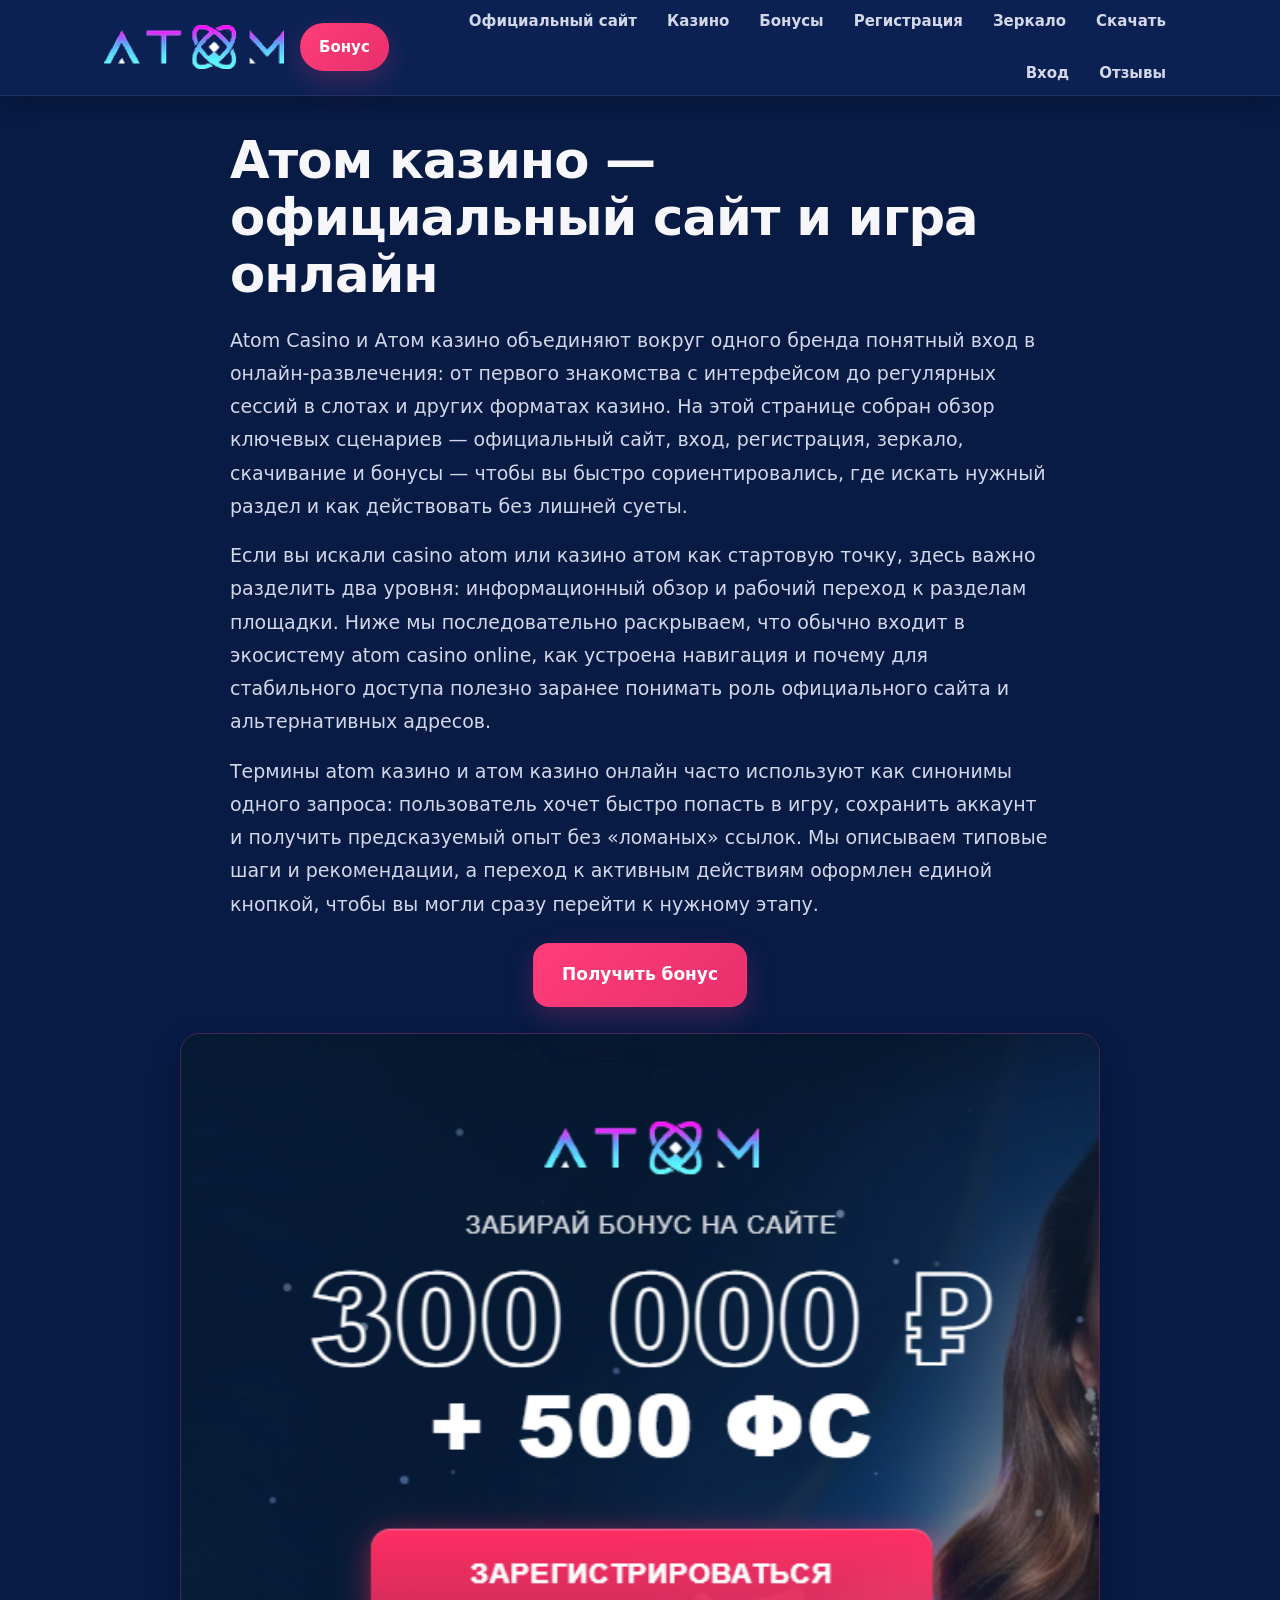
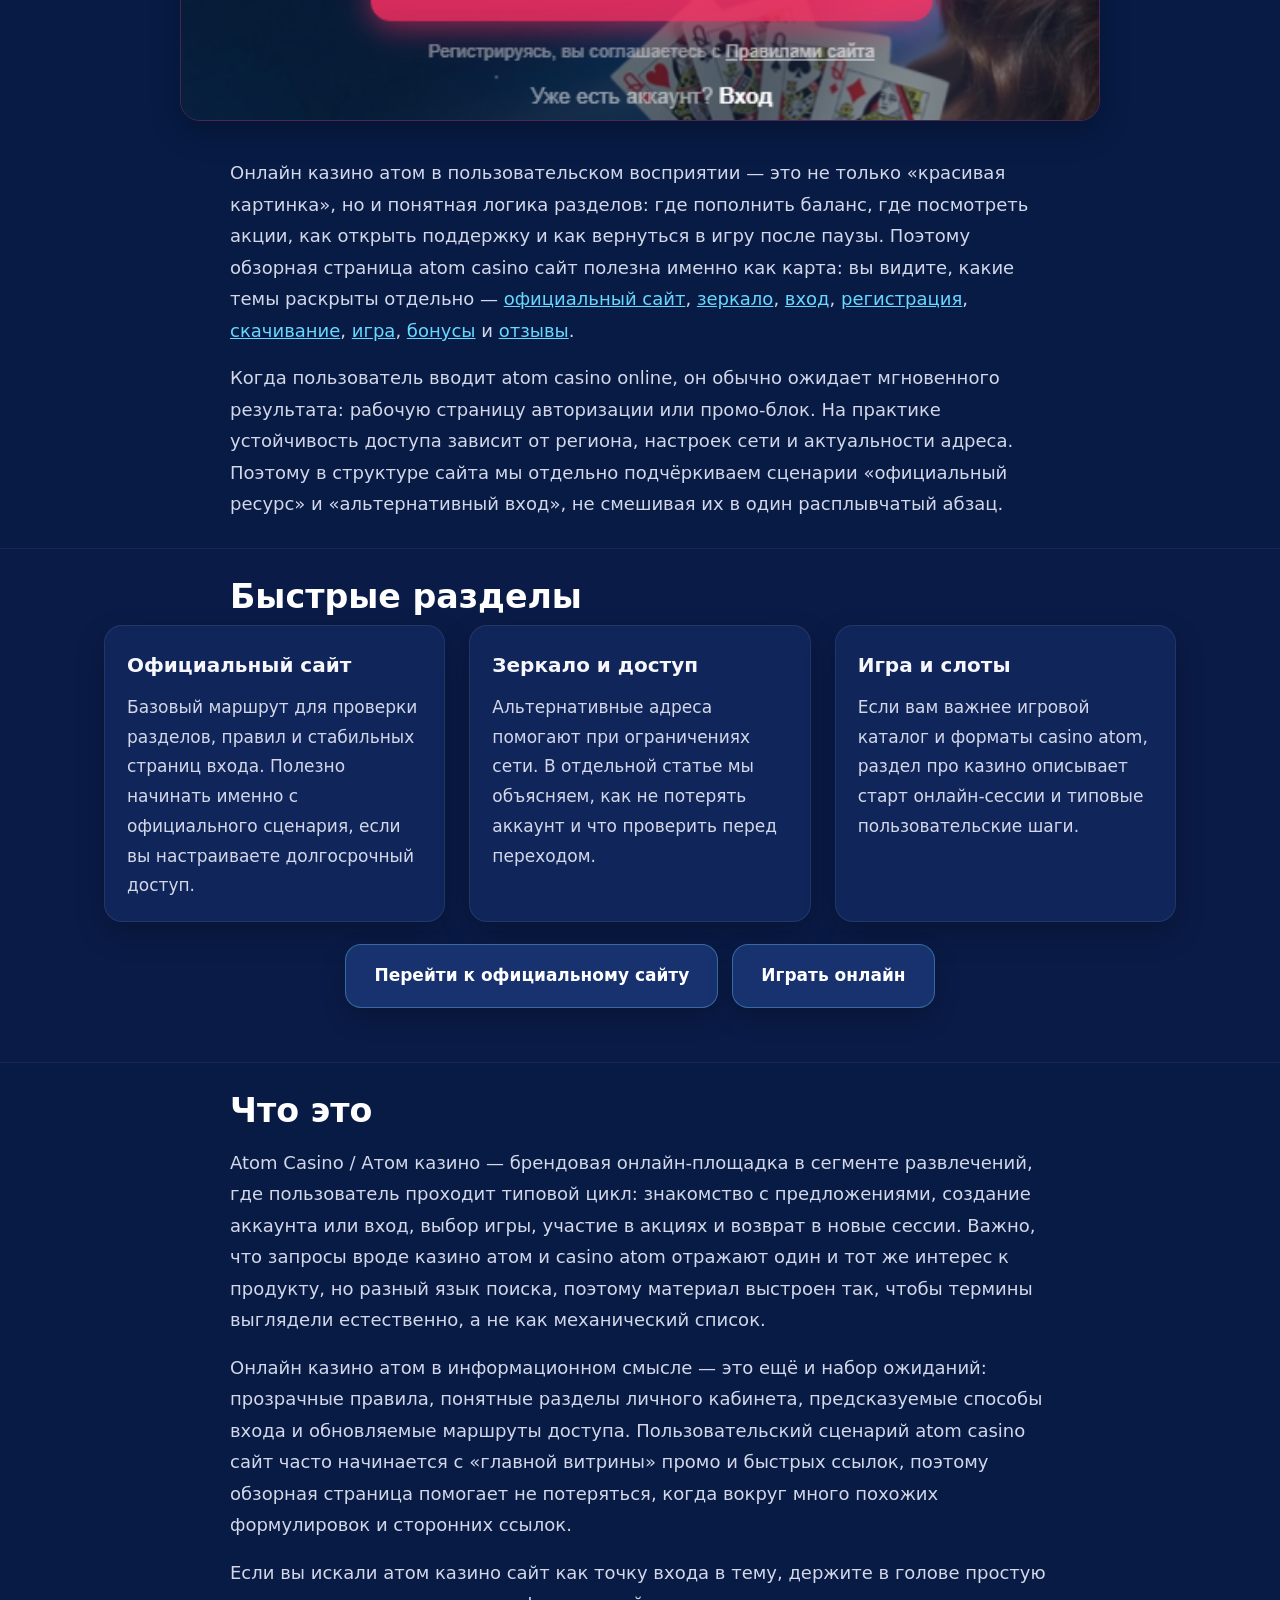
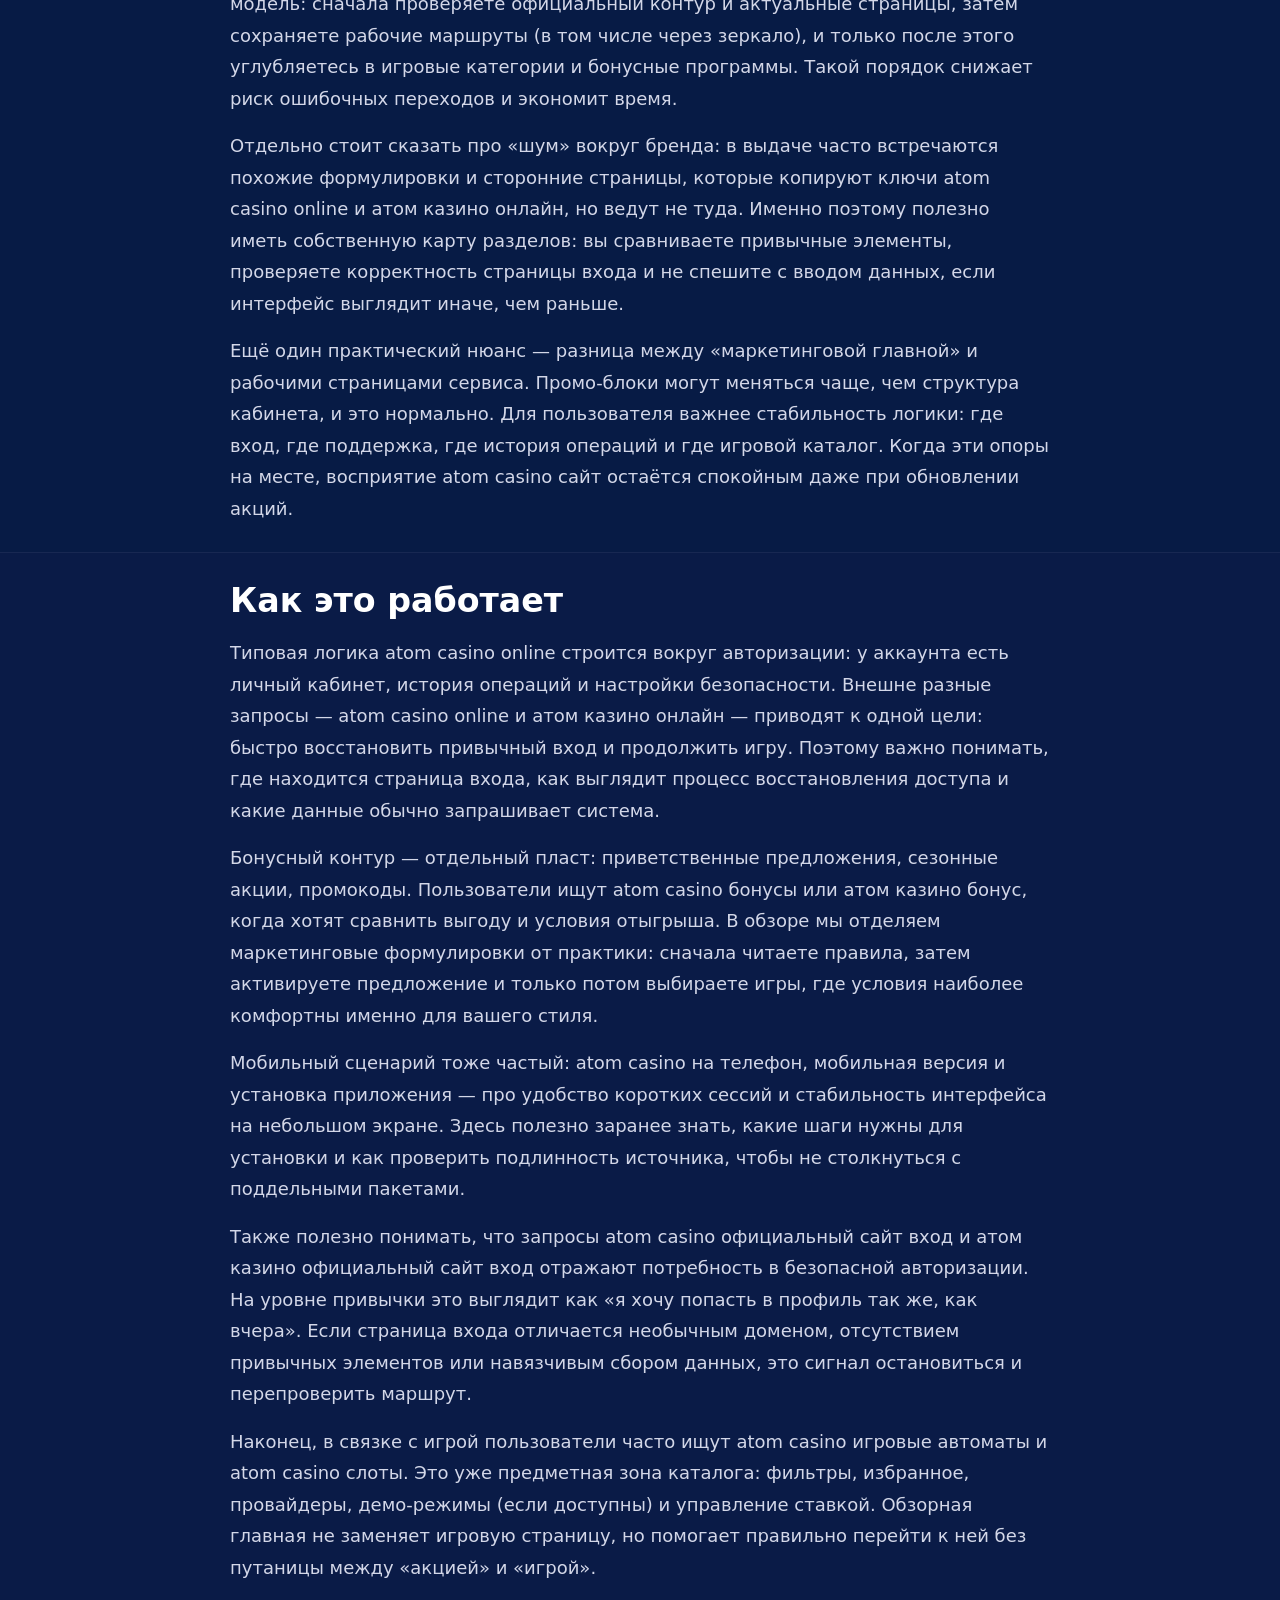
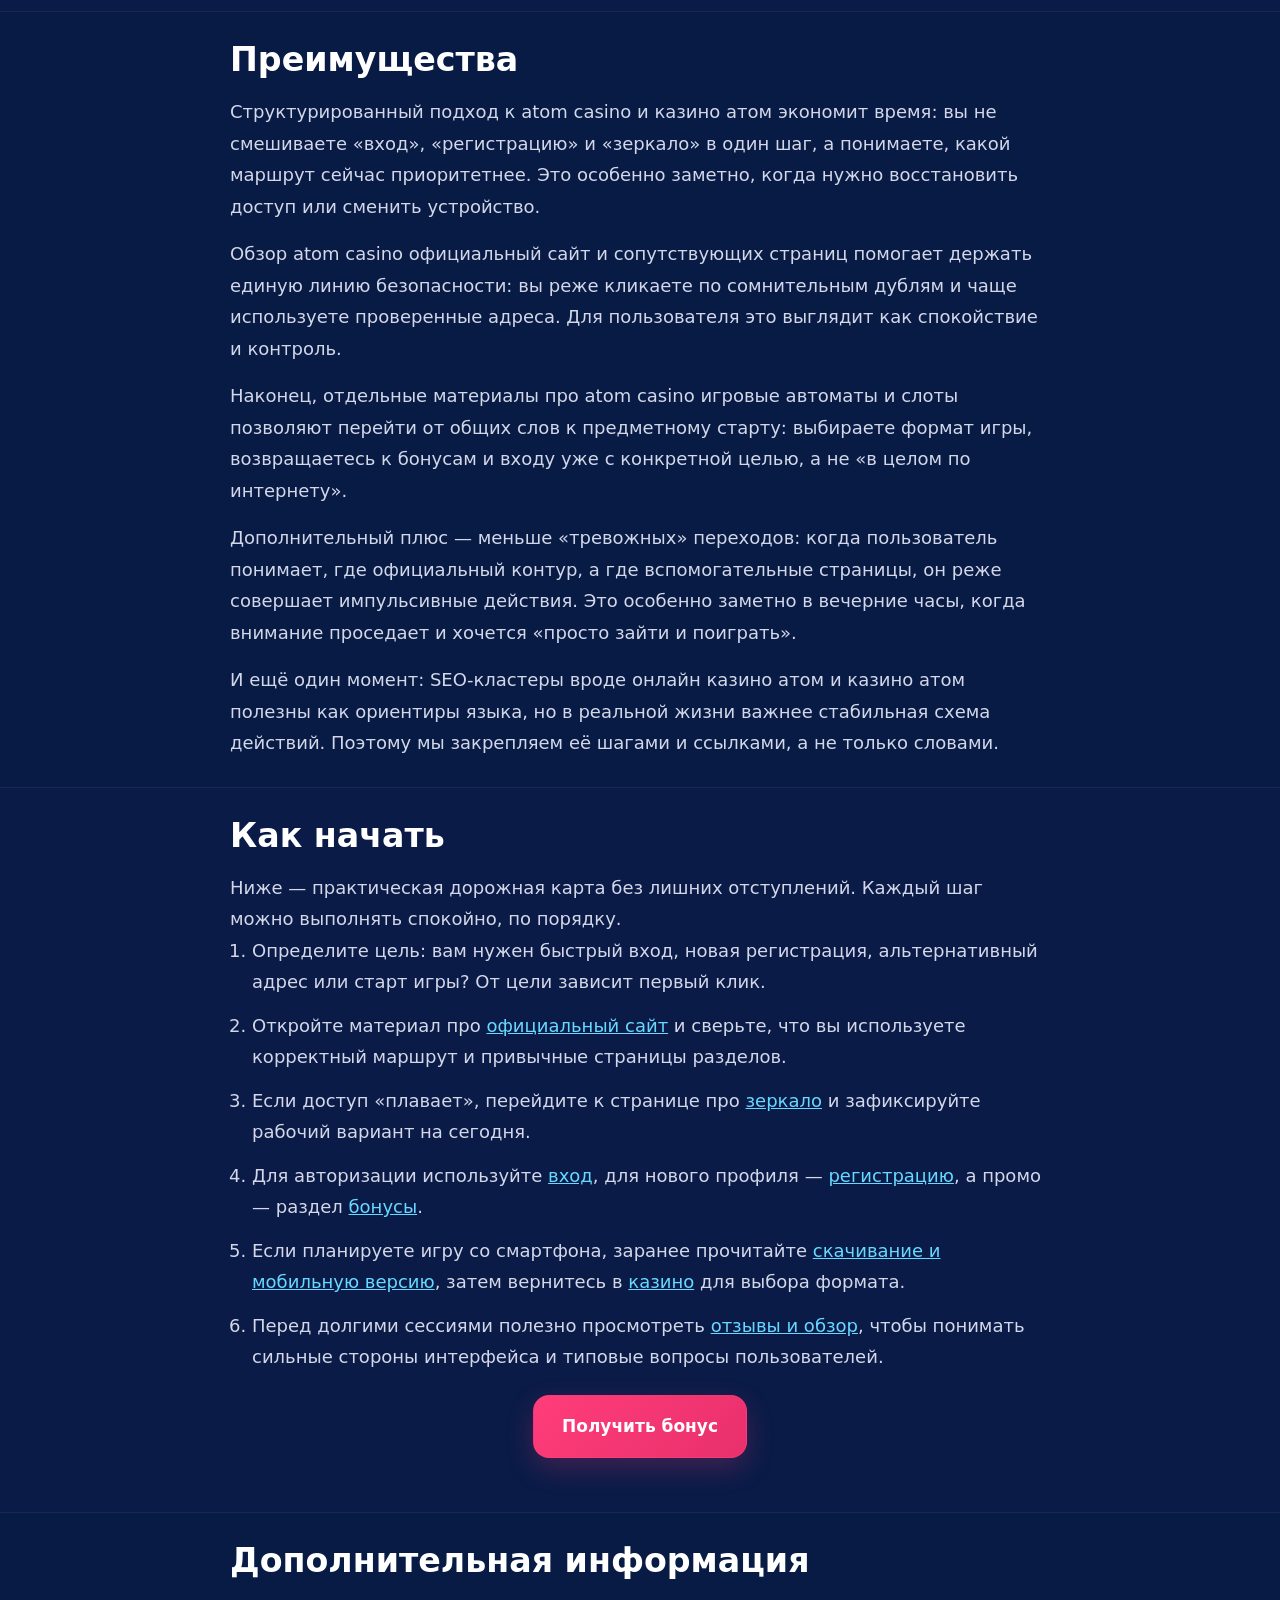
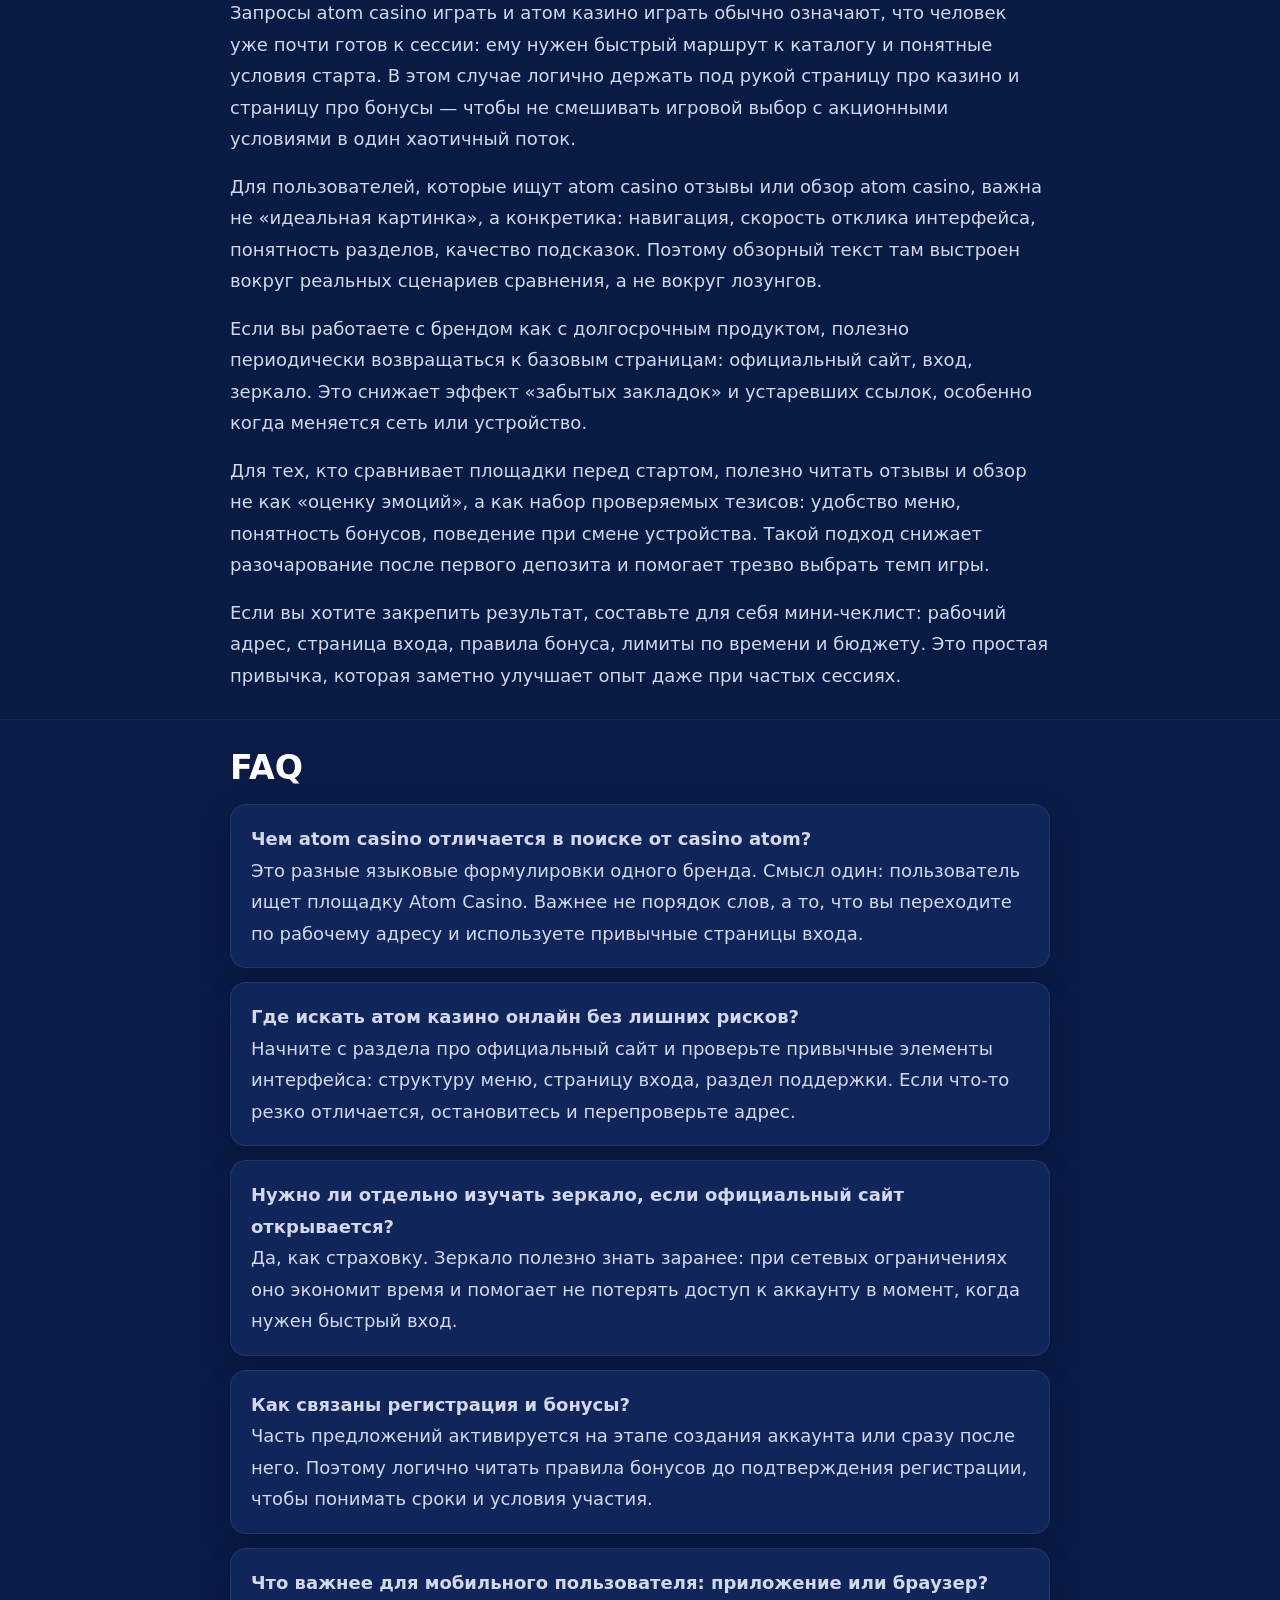
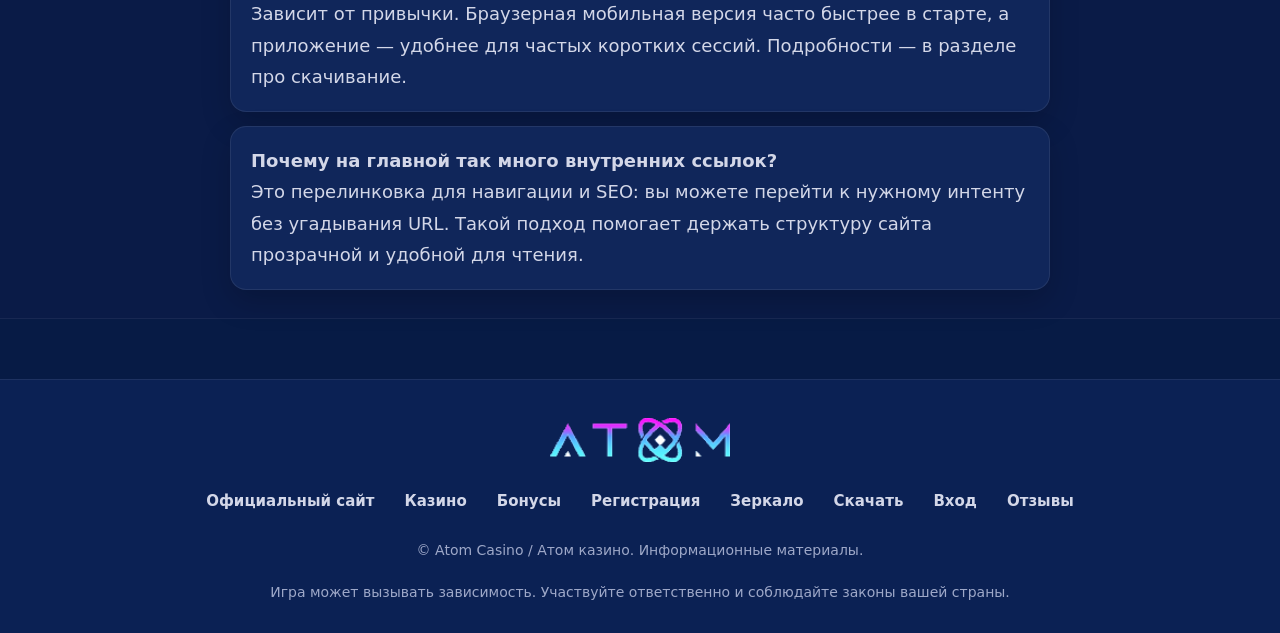
<file: index.html>
<!DOCTYPE html>
<html lang="ru">
<head>
  <meta charset="UTF-8">
  <meta name="viewport" content="width=device-width, initial-scale=1.0">
  <title>Атом казино — официальный сайт, бонусы и игра онлайн</title>
  <meta name="description" content="Atom Casino и Атом казино: обзор бренда, онлайн-игра, официальный сайт, вход, регистрация, зеркало, скачивание и бонусы. Удобный старт и понятная навигация по разделам.">
  <link rel="canonical" href="https://atomcasino.vercel.app/">
  <meta property="og:type" content="website">
  <meta property="og:locale" content="ru_RU">
  <meta property="og:title" content="Атом казино — официальный сайт, бонусы и игра онлайн">
  <meta property="og:description" content="Atom Casino и Атом казино: обзор бренда, онлайн-игра, официальный сайт, вход, регистрация, зеркало, скачивание и бонусы.">
  <meta property="og:url" content="https://atomcasino.vercel.app/">
  <meta property="og:image" content="https://atomcasino.vercel.app/banner.png">
  <link rel="stylesheet" href="./style.css">
</head>
<body>
  <header class="site-header">
    <div class="container header-inner">
      <div class="header-left">
        <a class="site-logo" href="./index.html" aria-label="Atom Casino — главная">
          <img src="./logo.png" alt="Atom Casino — логотип бренда" width="160" height="48" decoding="async">
        </a>
        <a class="header-bonus-btn" href="https://lkhq.cc/24d23a9e" target="_blank" rel="nofollow sponsored noopener">Бонус</a>
      </div>
      <button class="menu-toggle" type="button" aria-label="Открыть меню" aria-expanded="false"></button>
      <nav class="site-nav" aria-label="Основное меню">
        <div class="nav-panel">
          <a href="./official-site.html">Официальный сайт</a>
          <a href="./casino.html">Казино</a>
          <a href="./bonus.html">Бонусы</a>
          <a href="./registration.html">Регистрация</a>
          <a href="./zerkalo.html">Зеркало</a>
          <a href="./download.html">Скачать</a>
          <a href="./login.html">Вход</a>
          <a href="./reviews.html">Отзывы</a>
        </div>
      </nav>
    </div>
  </header>

  <main class="site-main">
    <section class="section-hero">
      <div class="container">
        <div class="text-wrap">
          <h1>Атом казино — официальный сайт и игра онлайн</h1>
          <p class="lead">Atom Casino и Атом казино объединяют вокруг одного бренда понятный вход в онлайн‑развлечения: от первого знакомства с интерфейсом до регулярных сессий в слотах и других форматах казино. На этой странице собран обзор ключевых сценариев — официальный сайт, вход, регистрация, зеркало, скачивание и бонусы — чтобы вы быстро сориентировались, где искать нужный раздел и как действовать без лишней суеты.</p>
          <p class="lead">Если вы искали casino atom или казино атом как стартовую точку, здесь важно разделить два уровня: информационный обзор и рабочий переход к разделам площадки. Ниже мы последовательно раскрываем, что обычно входит в экосистему atom casino online, как устроена навигация и почему для стабильного доступа полезно заранее понимать роль официального сайта и альтернативных адресов.</p>
          <p class="lead">Термины atom казино и атом казино онлайн часто используют как синонимы одного запроса: пользователь хочет быстро попасть в игру, сохранить аккаунт и получить предсказуемый опыт без «ломаных» ссылок. Мы описываем типовые шаги и рекомендации, а переход к активным действиям оформлен единой кнопкой, чтобы вы могли сразу перейти к нужному этапу.</p>
          <div class="cta-row">
            <a class="btn" href="https://lkhq.cc/24d23a9e" target="_blank" rel="nofollow sponsored noopener">Получить бонус</a>
          </div>
        </div>
        <a class="hero-banner" href="https://lkhq.cc/24d23a9e" target="_blank" rel="nofollow sponsored noopener">
          <img src="./banner.png" alt="Atom Casino — официальный сайт, бонусы, вход и доступ к основным разделам" loading="eager">
        </a>
      </div>
    </section>

    <section class="section-block">
      <div class="container">
        <div class="text-wrap prose">
          <p>Онлайн казино атом в пользовательском восприятии — это не только «красивая картинка», но и понятная логика разделов: где пополнить баланс, где посмотреть акции, как открыть поддержку и как вернуться в игру после паузы. Поэтому обзорная страница atom casino сайт полезна именно как карта: вы видите, какие темы раскрыты отдельно — <a href="./official-site.html">официальный сайт</a>, <a href="./zerkalo.html">зеркало</a>, <a href="./login.html">вход</a>, <a href="./registration.html">регистрация</a>, <a href="./download.html">скачивание</a>, <a href="./casino.html">игра</a>, <a href="./bonus.html">бонусы</a> и <a href="./reviews.html">отзывы</a>.</p>
          <p>Когда пользователь вводит atom casino online, он обычно ожидает мгновенного результата: рабочую страницу авторизации или промо‑блок. На практике устойчивость доступа зависит от региона, настроек сети и актуальности адреса. Поэтому в структуре сайта мы отдельно подчёркиваем сценарии «официальный ресурс» и «альтернативный вход», не смешивая их в один расплывчатый абзац.</p>
        </div>
      </div>
    </section>

    <section class="section-block section-muted">
      <div class="container">
        <h2 class="text-wrap">Быстрые разделы</h2>
        <div class="cards-grid">
          <article class="card">
            <h3>Официальный сайт</h3>
            <p>Базовый маршрут для проверки разделов, правил и стабильных страниц входа. Полезно начинать именно с официального сценария, если вы настраиваете долгосрочный доступ.</p>
          </article>
          <article class="card">
            <h3>Зеркало и доступ</h3>
            <p>Альтернативные адреса помогают при ограничениях сети. В отдельной статье мы объясняем, как не потерять аккаунт и что проверить перед переходом.</p>
          </article>
          <article class="card">
            <h3>Игра и слоты</h3>
            <p>Если вам важнее игровой каталог и форматы casino atom, раздел про казино описывает старт онлайн‑сессии и типовые пользовательские шаги.</p>
          </article>
        </div>
        <div class="cta-row">
          <a class="btn btn-secondary" href="./official-site.html">Перейти к официальному сайту</a>
          <a class="btn btn-secondary" href="./casino.html">Играть онлайн</a>
        </div>
      </div>
    </section>

    <section class="section-block">
      <div class="container">
        <div class="text-wrap">
          <h2>Что это</h2>
          <div class="prose">
            <p>Atom Casino / Атом казино — брендовая онлайн‑площадка в сегменте развлечений, где пользователь проходит типовой цикл: знакомство с предложениями, создание аккаунта или вход, выбор игры, участие в акциях и возврат в новые сессии. Важно, что запросы вроде казино атом и casino atom отражают один и тот же интерес к продукту, но разный язык поиска, поэтому материал выстроен так, чтобы термины выглядели естественно, а не как механический список.</p>
            <p>Онлайн казино атом в информационном смысле — это ещё и набор ожиданий: прозрачные правила, понятные разделы личного кабинета, предсказуемые способы входа и обновляемые маршруты доступа. Пользовательский сценарий atom casino сайт часто начинается с «главной витрины» промо и быстрых ссылок, поэтому обзорная страница помогает не потеряться, когда вокруг много похожих формулировок и сторонних ссылок.</p>
            <p>Если вы искали атом казино сайт как точку входа в тему, держите в голове простую модель: сначала проверяете официальный контур и актуальные страницы, затем сохраняете рабочие маршруты (в том числе через зеркало), и только после этого углубляетесь в игровые категории и бонусные программы. Такой порядок снижает риск ошибочных переходов и экономит время.</p>
            <p>Отдельно стоит сказать про «шум» вокруг бренда: в выдаче часто встречаются похожие формулировки и сторонние страницы, которые копируют ключи atom casino online и атом казино онлайн, но ведут не туда. Именно поэтому полезно иметь собственную карту разделов: вы сравниваете привычные элементы, проверяете корректность страницы входа и не спешите с вводом данных, если интерфейс выглядит иначе, чем раньше.</p>
            <p>Ещё один практический нюанс — разница между «маркетинговой главной» и рабочими страницами сервиса. Промо‑блоки могут меняться чаще, чем структура кабинета, и это нормально. Для пользователя важнее стабильность логики: где вход, где поддержка, где история операций и где игровой каталог. Когда эти опоры на месте, восприятие atom casino сайт остаётся спокойным даже при обновлении акций.</p>
          </div>
        </div>
      </div>
    </section>

    <section class="section-block section-muted">
      <div class="container">
        <div class="text-wrap">
          <h2>Как это работает</h2>
          <div class="prose">
            <p>Типовая логика atom casino online строится вокруг авторизации: у аккаунта есть личный кабинет, история операций и настройки безопасности. Внешне разные запросы — atom casino online и атом казино онлайн — приводят к одной цели: быстро восстановить привычный вход и продолжить игру. Поэтому важно понимать, где находится страница входа, как выглядит процесс восстановления доступа и какие данные обычно запрашивает система.</p>
            <p>Бонусный контур — отдельный пласт: приветственные предложения, сезонные акции, промокоды. Пользователи ищут atom casino бонусы или атом казино бонус, когда хотят сравнить выгоду и условия отыгрыша. В обзоре мы отделяем маркетинговые формулировки от практики: сначала читаете правила, затем активируете предложение и только потом выбираете игры, где условия наиболее комфортны именно для вашего стиля.</p>
            <p>Мобильный сценарий тоже частый: atom casino на телефон, мобильная версия и установка приложения — про удобство коротких сессий и стабильность интерфейса на небольшом экране. Здесь полезно заранее знать, какие шаги нужны для установки и как проверить подлинность источника, чтобы не столкнуться с поддельными пакетами.</p>
            <p>Также полезно понимать, что запросы atom casino официальный сайт вход и атом казино официальный сайт вход отражают потребность в безопасной авторизации. На уровне привычки это выглядит как «я хочу попасть в профиль так же, как вчера». Если страница входа отличается необычным доменом, отсутствием привычных элементов или навязчивым сбором данных, это сигнал остановиться и перепроверить маршрут.</p>
            <p>Наконец, в связке с игрой пользователи часто ищут atom casino игровые автоматы и atom casino слоты. Это уже предметная зона каталога: фильтры, избранное, провайдеры, демо‑режимы (если доступны) и управление ставкой. Обзорная главная не заменяет игровую страницу, но помогает правильно перейти к ней без путаницы между «акцией» и «игрой».</p>
          </div>
        </div>
      </div>
    </section>

    <section class="section-block">
      <div class="container">
        <div class="text-wrap">
          <h2>Преимущества</h2>
          <div class="prose">
            <p>Структурированный подход к atom casino и казино атом экономит время: вы не смешиваете «вход», «регистрацию» и «зеркало» в один шаг, а понимаете, какой маршрут сейчас приоритетнее. Это особенно заметно, когда нужно восстановить доступ или сменить устройство.</p>
            <p>Обзор atom casino официальный сайт и сопутствующих страниц помогает держать единую линию безопасности: вы реже кликаете по сомнительным дублям и чаще используете проверенные адреса. Для пользователя это выглядит как спокойствие и контроль.</p>
            <p>Наконец, отдельные материалы про atom casino игровые автоматы и слоты позволяют перейти от общих слов к предметному старту: выбираете формат игры, возвращаетесь к бонусам и входу уже с конкретной целью, а не «в целом по интернету».</p>
            <p>Дополнительный плюс — меньше «тревожных» переходов: когда пользователь понимает, где официальный контур, а где вспомогательные страницы, он реже совершает импульсивные действия. Это особенно заметно в вечерние часы, когда внимание проседает и хочется «просто зайти и поиграть».</p>
            <p>И ещё один момент: SEO‑кластеры вроде онлайн казино атом и казино атом полезны как ориентиры языка, но в реальной жизни важнее стабильная схема действий. Поэтому мы закрепляем её шагами и ссылками, а не только словами.</p>
          </div>
        </div>
      </div>
    </section>

    <section class="section-block section-muted">
      <div class="container">
        <div class="text-wrap">
          <h2>Как начать</h2>
          <div class="prose">
            <p>Ниже — практическая дорожная карта без лишних отступлений. Каждый шаг можно выполнять спокойно, по порядку.</p>
          </div>
          <ol class="steps">
            <li>Определите цель: вам нужен быстрый вход, новая регистрация, альтернативный адрес или старт игры? От цели зависит первый клик.</li>
            <li>Откройте материал про <a href="./official-site.html">официальный сайт</a> и сверьте, что вы используете корректный маршрут и привычные страницы разделов.</li>
            <li>Если доступ «плавает», перейдите к странице про <a href="./zerkalo.html">зеркало</a> и зафиксируйте рабочий вариант на сегодня.</li>
            <li>Для авторизации используйте <a href="./login.html">вход</a>, для нового профиля — <a href="./registration.html">регистрацию</a>, а промо — раздел <a href="./bonus.html">бонусы</a>.</li>
            <li>Если планируете игру со смартфона, заранее прочитайте <a href="./download.html">скачивание и мобильную версию</a>, затем вернитесь в <a href="./casino.html">казино</a> для выбора формата.</li>
            <li>Перед долгими сессиями полезно просмотреть <a href="./reviews.html">отзывы и обзор</a>, чтобы понимать сильные стороны интерфейса и типовые вопросы пользователей.</li>
          </ol>
          <div class="cta-row">
            <a class="btn" href="https://lkhq.cc/24d23a9e" target="_blank" rel="nofollow sponsored noopener">Получить бонус</a>
          </div>
        </div>
      </div>
    </section>

    <section class="section-block">
      <div class="container">
        <div class="text-wrap">
          <h2>Дополнительная информация</h2>
          <div class="prose">
            <p>Запросы atom casino играть и атом казино играть обычно означают, что человек уже почти готов к сессии: ему нужен быстрый маршрут к каталогу и понятные условия старта. В этом случае логично держать под рукой страницу про казино и страницу про бонусы — чтобы не смешивать игровой выбор с акционными условиями в один хаотичный поток.</p>
            <p>Для пользователей, которые ищут atom casino отзывы или обзор atom casino, важна не «идеальная картинка», а конкретика: навигация, скорость отклика интерфейса, понятность разделов, качество подсказок. Поэтому обзорный текст там выстроен вокруг реальных сценариев сравнения, а не вокруг лозунгов.</p>
            <p>Если вы работаете с брендом как с долгосрочным продуктом, полезно периодически возвращаться к базовым страницам: официальный сайт, вход, зеркало. Это снижает эффект «забытых закладок» и устаревших ссылок, особенно когда меняется сеть или устройство.</p>
            <p>Для тех, кто сравнивает площадки перед стартом, полезно читать отзывы и обзор не как «оценку эмоций», а как набор проверяемых тезисов: удобство меню, понятность бонусов, поведение при смене устройства. Такой подход снижает разочарование после первого депозита и помогает трезво выбрать темп игры.</p>
            <p>Если вы хотите закрепить результат, составьте для себя мини‑чеклист: рабочий адрес, страница входа, правила бонуса, лимиты по времени и бюджету. Это простая привычка, которая заметно улучшает опыт даже при частых сессиях.</p>
          </div>
        </div>
      </div>
    </section>

    <section class="section-block section-muted">
      <div class="container">
        <div class="text-wrap">
          <h2>FAQ</h2>
          <div class="faq">
            <div class="faq-item">
              <p class="faq-q">Чем atom casino отличается в поиске от casino atom?</p>
              <p>Это разные языковые формулировки одного бренда. Смысл один: пользователь ищет площадку Atom Casino. Важнее не порядок слов, а то, что вы переходите по рабочему адресу и используете привычные страницы входа.</p>
            </div>
            <div class="faq-item">
              <p class="faq-q">Где искать атом казино онлайн без лишних рисков?</p>
              <p>Начните с раздела про официальный сайт и проверьте привычные элементы интерфейса: структуру меню, страницу входа, раздел поддержки. Если что‑то резко отличается, остановитесь и перепроверьте адрес.</p>
            </div>
            <div class="faq-item">
              <p class="faq-q">Нужно ли отдельно изучать зеркало, если официальный сайт открывается?</p>
              <p>Да, как страховку. Зеркало полезно знать заранее: при сетевых ограничениях оно экономит время и помогает не потерять доступ к аккаунту в момент, когда нужен быстрый вход.</p>
            </div>
            <div class="faq-item">
              <p class="faq-q">Как связаны регистрация и бонусы?</p>
              <p>Часть предложений активируется на этапе создания аккаунта или сразу после него. Поэтому логично читать правила бонусов до подтверждения регистрации, чтобы понимать сроки и условия участия.</p>
            </div>
            <div class="faq-item">
              <p class="faq-q">Что важнее для мобильного пользователя: приложение или браузер?</p>
              <p>Зависит от привычки. Браузерная мобильная версия часто быстрее в старте, а приложение — удобнее для частых коротких сессий. Подробности — в разделе про скачивание.</p>
            </div>
            <div class="faq-item">
              <p class="faq-q">Почему на главной так много внутренних ссылок?</p>
              <p>Это перелинковка для навигации и SEO: вы можете перейти к нужному интенту без угадывания URL. Такой подход помогает держать структуру сайта прозрачной и удобной для чтения.</p>
            </div>
          </div>
        </div>
      </div>
    </section>
  </main>

  <footer class="site-footer">
    <div class="container footer-inner">
      <a class="site-logo footer-brand" href="./index.html" aria-label="Atom Casino — главная">
        <img src="./logo.png" alt="Atom Casino — логотип бренда" width="160" height="48" decoding="async">
      </a>
      <nav class="footer-links" aria-label="Ссылки в подвале">
        <a href="./official-site.html">Официальный сайт</a>
        <a href="./casino.html">Казино</a>
        <a href="./bonus.html">Бонусы</a>
        <a href="./registration.html">Регистрация</a>
        <a href="./zerkalo.html">Зеркало</a>
        <a href="./download.html">Скачать</a>
        <a href="./login.html">Вход</a>
        <a href="./reviews.html">Отзывы</a>
      </nav>
      <p class="footer-copy">© Atom Casino / Атом казино. Информационные материалы.</p>
      <p class="disclaimer">Игра может вызывать зависимость. Участвуйте ответственно и соблюдайте законы вашей страны.</p>
    </div>
  </footer>

  <script src="./script.js" defer></script>
</body>
</html>
</file>
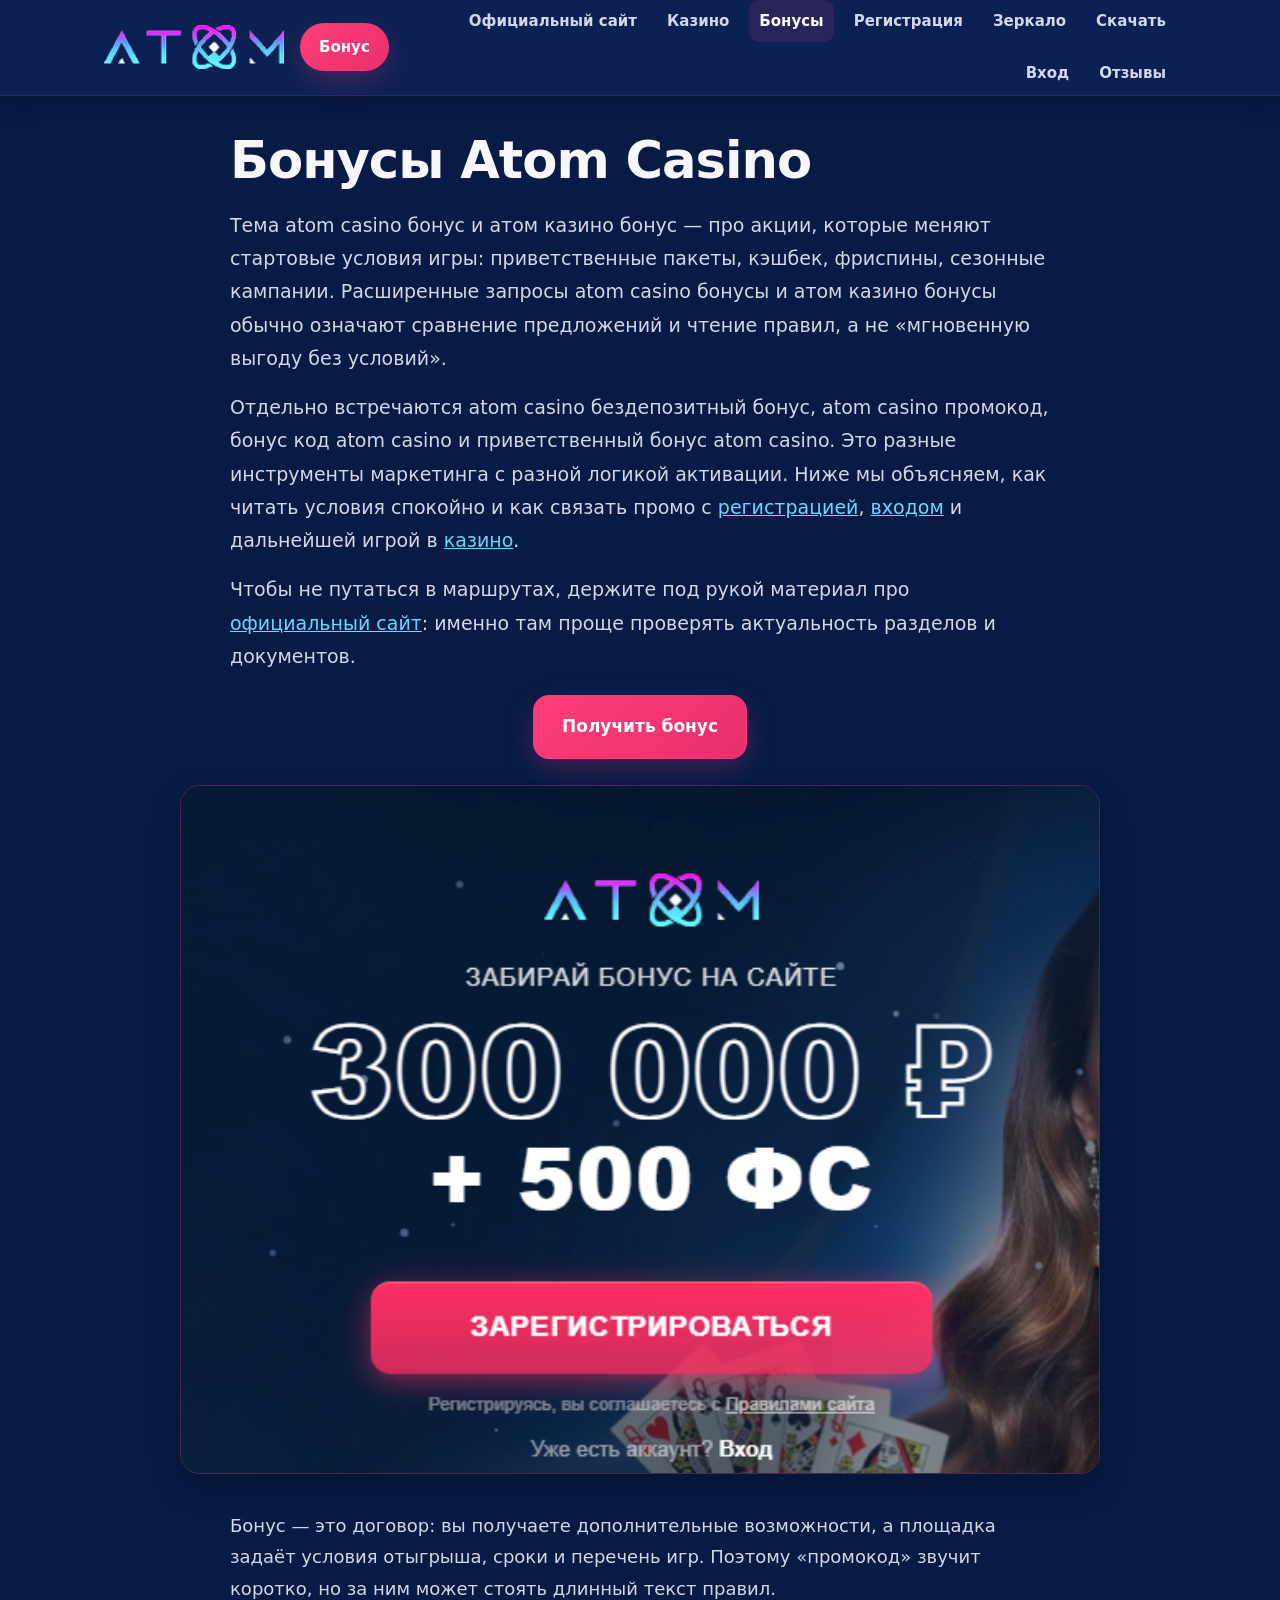
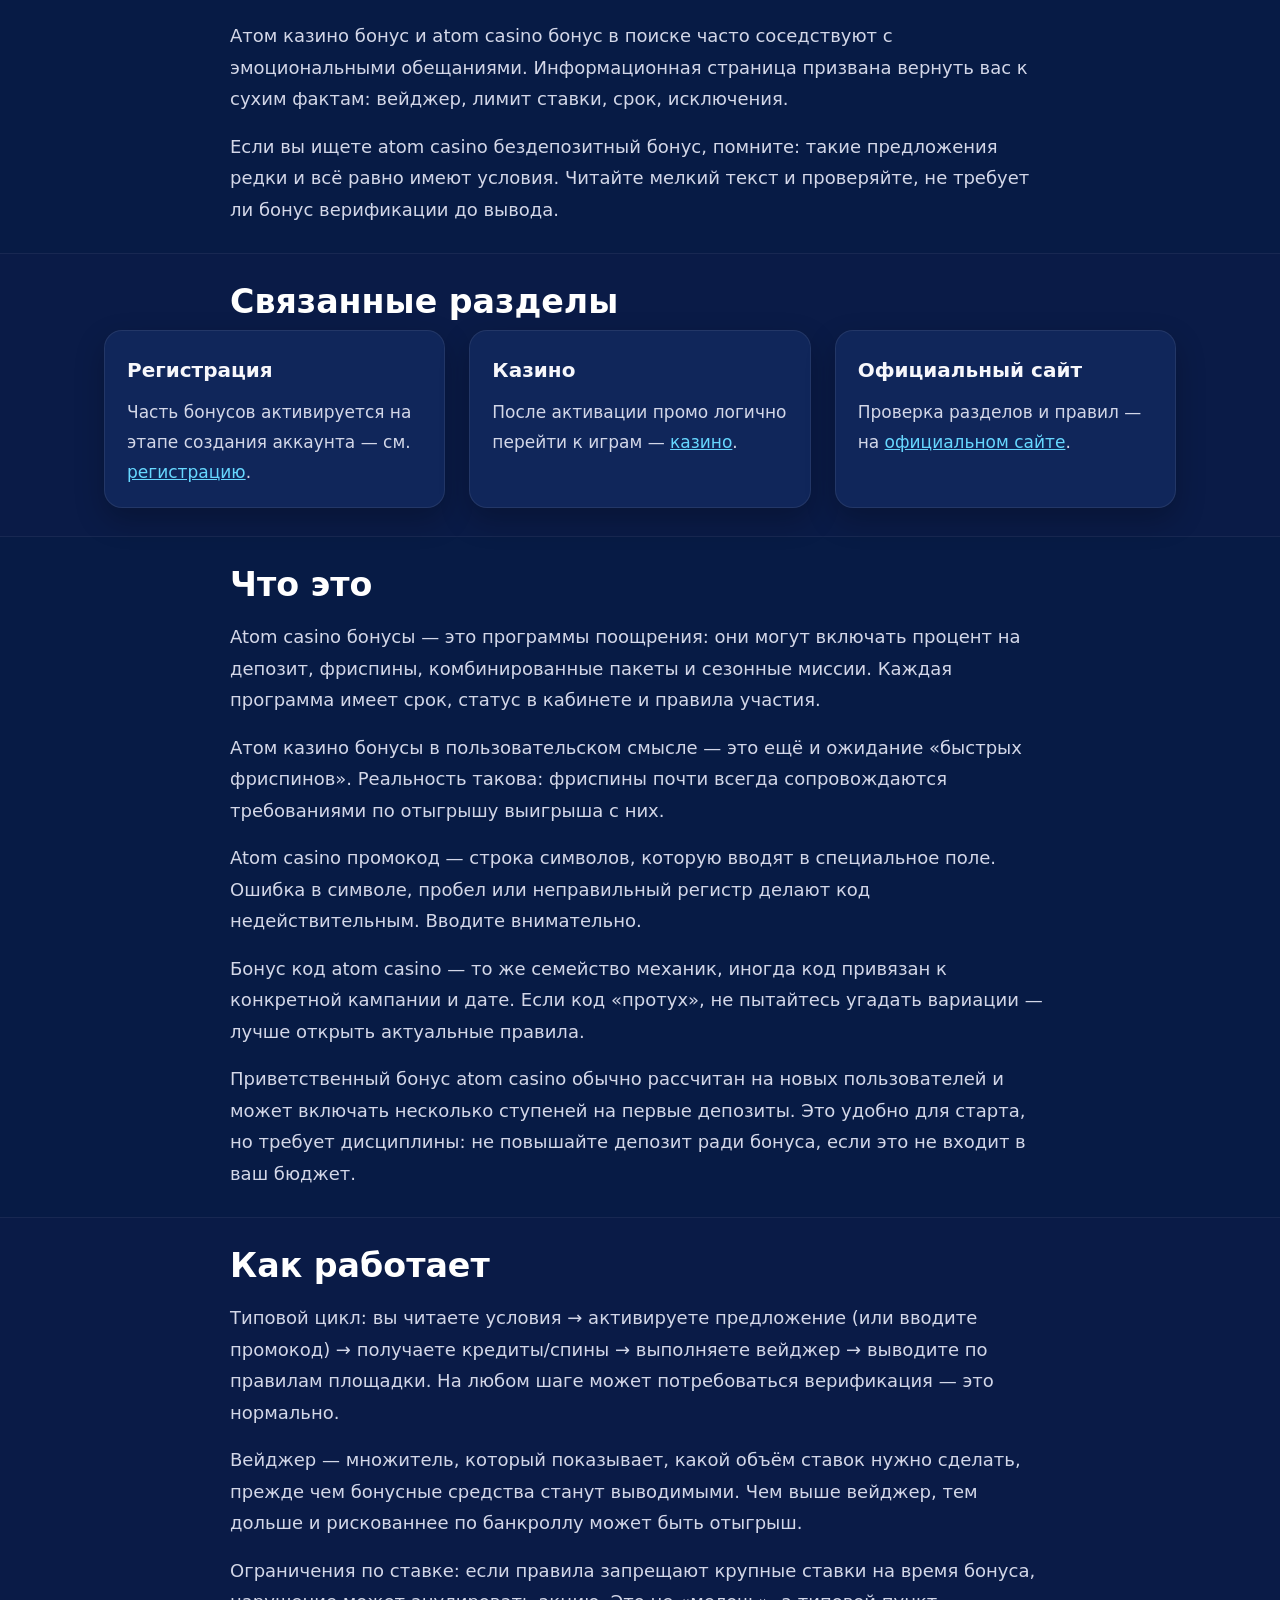
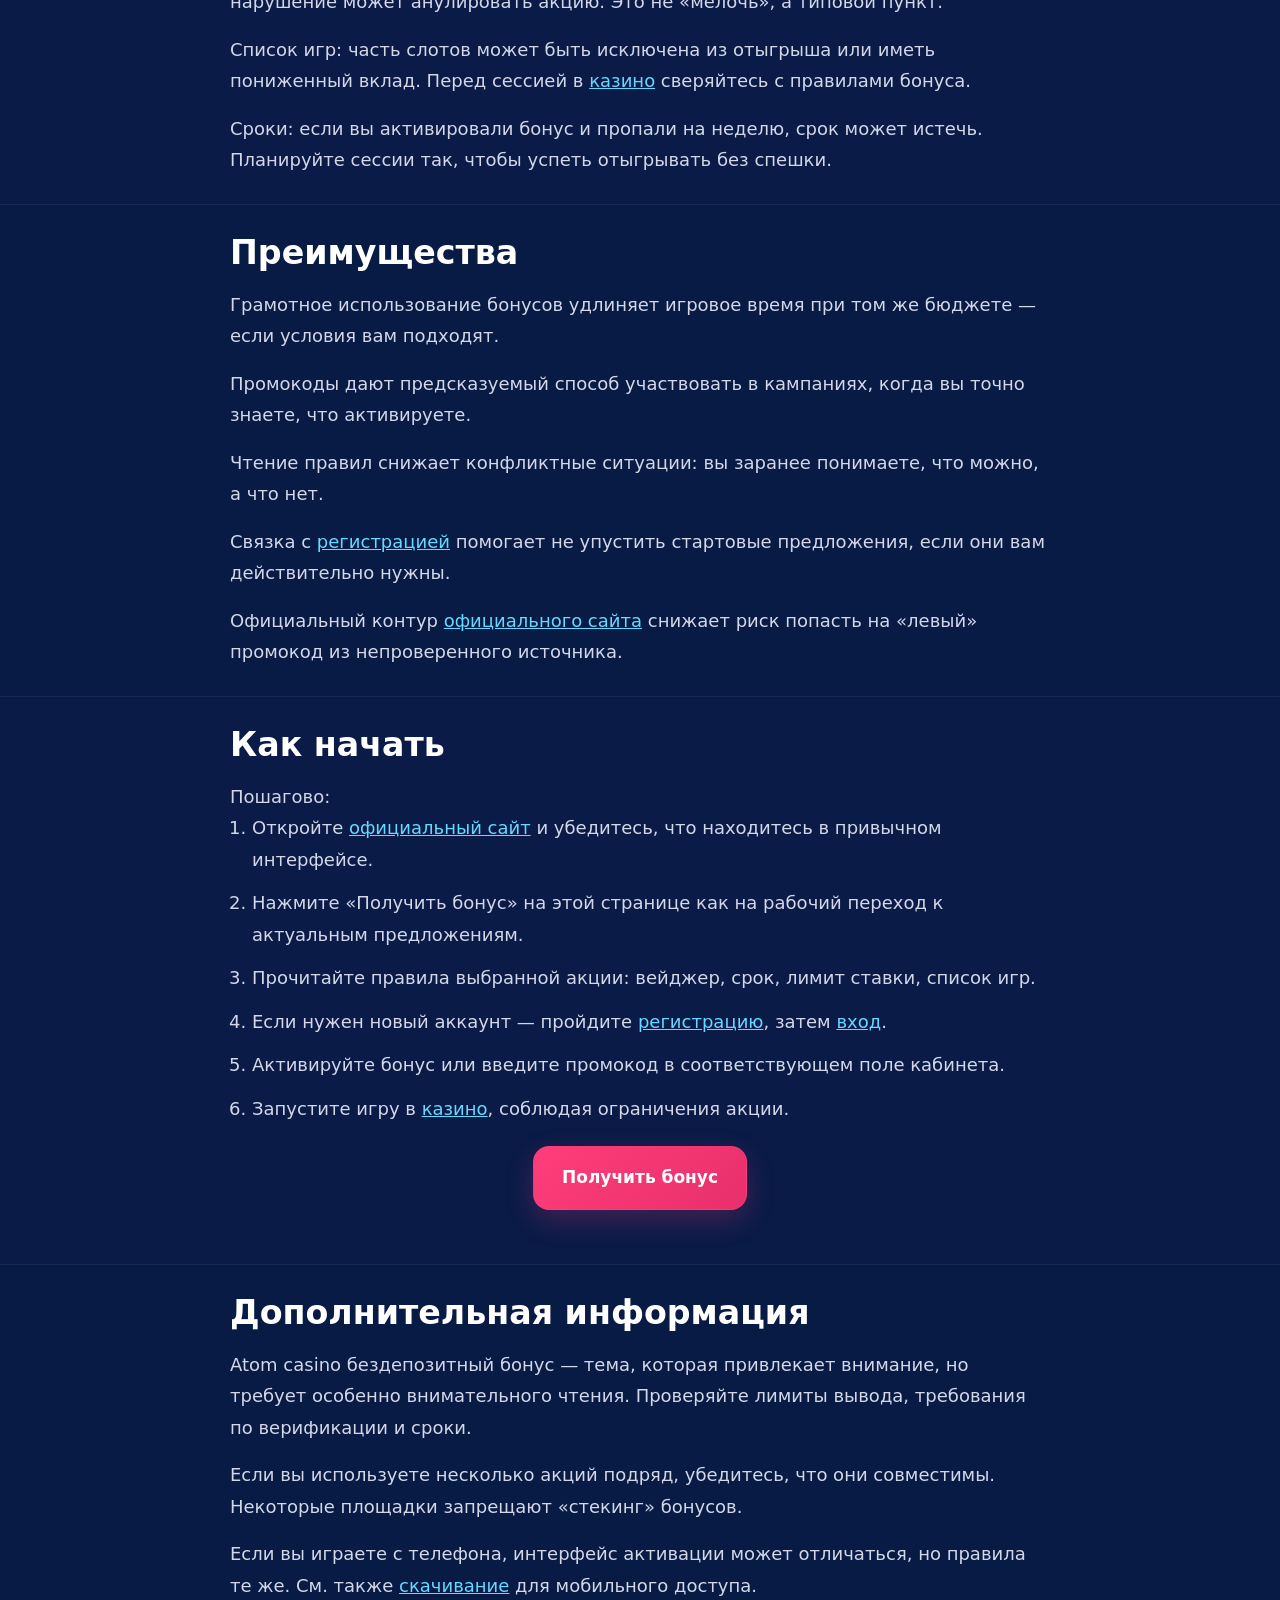
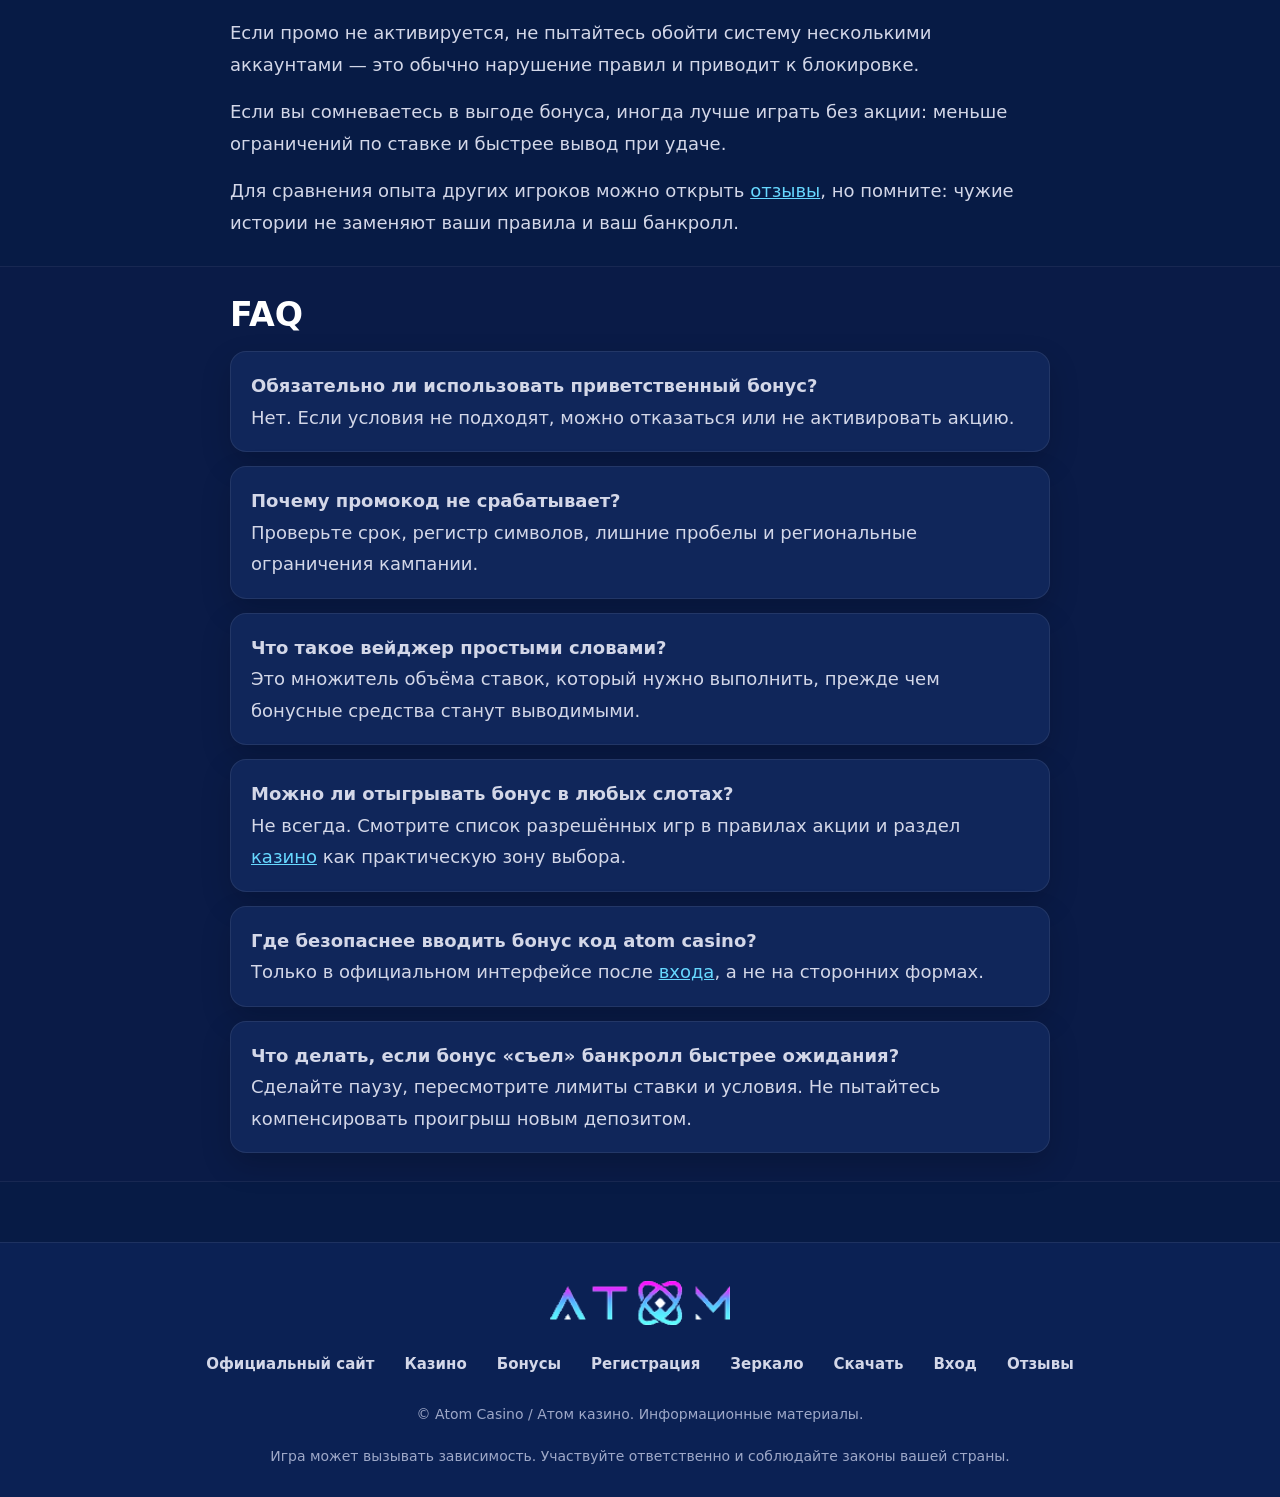
<file: bonus.html>
<!DOCTYPE html>
<html lang="ru">
<head>
  <meta charset="UTF-8">
  <meta name="viewport" content="width=device-width, initial-scale=1.0">
  <title>Бонусы Atom Casino — промокоды и акции</title>
  <meta name="description" content="Atom casino бонусы и атом казино бонусы: приветственный бонус, промокоды, бонус код atom casino, atom casino бездепозитный бонус. Как читать правила и активировать акции после регистрации.">
  <link rel="canonical" href="https://atomcasino.vercel.app/bonus.html">
  <meta property="og:type" content="website">
  <meta property="og:locale" content="ru_RU">
  <meta property="og:title" content="Бонусы Atom Casino — промокоды и акции">
  <meta property="og:description" content="Бонусы Atom Casino: промокоды, акции и условия участия.">
  <meta property="og:url" content="https://atomcasino.vercel.app/bonus.html">
  <meta property="og:image" content="https://atomcasino.vercel.app/banner.png">
  <link rel="stylesheet" href="./style.css">
</head>
<body>
  <header class="site-header">
    <div class="container header-inner">
      <div class="header-left">
        <a class="site-logo" href="./index.html" aria-label="Atom Casino — главная">
          <img src="./logo.png" alt="Atom Casino — логотип бренда" width="160" height="48" decoding="async">
        </a>
        <a class="header-bonus-btn" href="https://lkhq.cc/24d23a9e" target="_blank" rel="nofollow sponsored noopener">Бонус</a>
      </div>
      <button class="menu-toggle" type="button" aria-label="Открыть меню" aria-expanded="false"></button>
      <nav class="site-nav" aria-label="Основное меню">
        <div class="nav-panel">
          <a href="./official-site.html">Официальный сайт</a>
          <a href="./casino.html">Казино</a>
          <a class="is-active" href="./bonus.html">Бонусы</a>
          <a href="./registration.html">Регистрация</a>
          <a href="./zerkalo.html">Зеркало</a>
          <a href="./download.html">Скачать</a>
          <a href="./login.html">Вход</a>
          <a href="./reviews.html">Отзывы</a>
        </div>
      </nav>
    </div>
  </header>

  <main class="site-main">
    <section class="section-hero">
      <div class="container">
        <div class="text-wrap">
          <h1>Бонусы Atom Casino</h1>
          <p class="lead">Тема atom casino бонус и атом казино бонус — про акции, которые меняют стартовые условия игры: приветственные пакеты, кэшбек, фриспины, сезонные кампании. Расширенные запросы atom casino бонусы и атом казино бонусы обычно означают сравнение предложений и чтение правил, а не «мгновенную выгоду без условий».</p>
          <p class="lead">Отдельно встречаются atom casino бездепозитный бонус, atom casino промокод, бонус код atom casino и приветственный бонус atom casino. Это разные инструменты маркетинга с разной логикой активации. Ниже мы объясняем, как читать условия спокойно и как связать промо с <a href="./registration.html">регистрацией</a>, <a href="./login.html">входом</a> и дальнейшей игрой в <a href="./casino.html">казино</a>.</p>
          <p class="lead">Чтобы не путаться в маршрутах, держите под рукой материал про <a href="./official-site.html">официальный сайт</a>: именно там проще проверять актуальность разделов и документов.</p>
          <div class="cta-row">
            <a class="btn" href="https://lkhq.cc/24d23a9e" target="_blank" rel="nofollow sponsored noopener">Получить бонус</a>
          </div>
        </div>
        <a class="hero-banner" href="https://lkhq.cc/24d23a9e" target="_blank" rel="nofollow sponsored noopener">
          <img src="./banner.png" alt="Atom Casino — официальный сайт, бонусы, вход и доступ к основным разделам" loading="eager">
        </a>
      </div>
    </section>

    <section class="section-block">
      <div class="container">
        <div class="text-wrap prose">
          <p>Бонус — это договор: вы получаете дополнительные возможности, а площадка задаёт условия отыгрыша, сроки и перечень игр. Поэтому «промокод» звучит коротко, но за ним может стоять длинный текст правил.</p>
          <p>Атом казино бонус и atom casino бонус в поиске часто соседствуют с эмоциональными обещаниями. Информационная страница призвана вернуть вас к сухим фактам: вейджер, лимит ставки, срок, исключения.</p>
          <p>Если вы ищете atom casino бездепозитный бонус, помните: такие предложения редки и всё равно имеют условия. Читайте мелкий текст и проверяйте, не требует ли бонус верификации до вывода.</p>
        </div>
      </div>
    </section>

    <section class="section-block section-muted">
      <div class="container">
        <h2 class="text-wrap">Связанные разделы</h2>
        <div class="cards-grid">
          <article class="card">
            <h3>Регистрация</h3>
            <p>Часть бонусов активируется на этапе создания аккаунта — см. <a href="./registration.html">регистрацию</a>.</p>
          </article>
          <article class="card">
            <h3>Казино</h3>
            <p>После активации промо логично перейти к играм — <a href="./casino.html">казино</a>.</p>
          </article>
          <article class="card">
            <h3>Официальный сайт</h3>
            <p>Проверка разделов и правил — на <a href="./official-site.html">официальном сайте</a>.</p>
          </article>
        </div>
      </div>
    </section>

    <section class="section-block">
      <div class="container">
        <div class="text-wrap">
          <h2>Что это</h2>
          <div class="prose">
            <p>Atom casino бонусы — это программы поощрения: они могут включать процент на депозит, фриспины, комбинированные пакеты и сезонные миссии. Каждая программа имеет срок, статус в кабинете и правила участия.</p>
            <p>Атом казино бонусы в пользовательском смысле — это ещё и ожидание «быстрых фриспинов». Реальность такова: фриспины почти всегда сопровождаются требованиями по отыгрышу выигрыша с них.</p>
            <p>Atom casino промокод — строка символов, которую вводят в специальное поле. Ошибка в символе, пробел или неправильный регистр делают код недействительным. Вводите внимательно.</p>
            <p>Бонус код atom casino — то же семейство механик, иногда код привязан к конкретной кампании и дате. Если код «протух», не пытайтесь угадать вариации — лучше открыть актуальные правила.</p>
            <p>Приветственный бонус atom casino обычно рассчитан на новых пользователей и может включать несколько ступеней на первые депозиты. Это удобно для старта, но требует дисциплины: не повышайте депозит ради бонуса, если это не входит в ваш бюджет.</p>
          </div>
        </div>
      </div>
    </section>

    <section class="section-block section-muted">
      <div class="container">
        <div class="text-wrap">
          <h2>Как работает</h2>
          <div class="prose">
            <p>Типовой цикл: вы читаете условия → активируете предложение (или вводите промокод) → получаете кредиты/спины → выполняете вейджер → выводите по правилам площадки. На любом шаге может потребоваться верификация — это нормально.</p>
            <p>Вейджер — множитель, который показывает, какой объём ставок нужно сделать, прежде чем бонусные средства станут выводимыми. Чем выше вейджер, тем дольше и рискованнее по банкроллу может быть отыгрыш.</p>
            <p>Ограничения по ставке: если правила запрещают крупные ставки на время бонуса, нарушение может анулировать акцию. Это не «мелочь», а типовой пункт.</p>
            <p>Список игр: часть слотов может быть исключена из отыгрыша или иметь пониженный вклад. Перед сессией в <a href="./casino.html">казино</a> сверяйтесь с правилами бонуса.</p>
            <p>Сроки: если вы активировали бонус и пропали на неделю, срок может истечь. Планируйте сессии так, чтобы успеть отыгрывать без спешки.</p>
          </div>
        </div>
      </div>
    </section>

    <section class="section-block">
      <div class="container">
        <div class="text-wrap">
          <h2>Преимущества</h2>
          <div class="prose">
            <p>Грамотное использование бонусов удлиняет игровое время при том же бюджете — если условия вам подходят.</p>
            <p>Промокоды дают предсказуемый способ участвовать в кампаниях, когда вы точно знаете, что активируете.</p>
            <p>Чтение правил снижает конфликтные ситуации: вы заранее понимаете, что можно, а что нет.</p>
            <p>Связка с <a href="./registration.html">регистрацией</a> помогает не упустить стартовые предложения, если они вам действительно нужны.</p>
            <p>Официальный контур <a href="./official-site.html">официального сайта</a> снижает риск попасть на «левый» промокод из непроверенного источника.</p>
          </div>
        </div>
      </div>
    </section>

    <section class="section-block section-muted">
      <div class="container">
        <div class="text-wrap">
          <h2>Как начать</h2>
          <div class="prose">
            <p>Пошагово:</p>
          </div>
          <ol class="steps">
            <li>Откройте <a href="./official-site.html">официальный сайт</a> и убедитесь, что находитесь в привычном интерфейсе.</li>
            <li>Нажмите «Получить бонус» на этой странице как на рабочий переход к актуальным предложениям.</li>
            <li>Прочитайте правила выбранной акции: вейджер, срок, лимит ставки, список игр.</li>
            <li>Если нужен новый аккаунт — пройдите <a href="./registration.html">регистрацию</a>, затем <a href="./login.html">вход</a>.</li>
            <li>Активируйте бонус или введите промокод в соответствующем поле кабинета.</li>
            <li>Запустите игру в <a href="./casino.html">казино</a>, соблюдая ограничения акции.</li>
          </ol>
          <div class="cta-row">
            <a class="btn" href="https://lkhq.cc/24d23a9e" target="_blank" rel="nofollow sponsored noopener">Получить бонус</a>
          </div>
        </div>
      </div>
    </section>

    <section class="section-block">
      <div class="container">
        <div class="text-wrap">
          <h2>Дополнительная информация</h2>
          <div class="prose">
            <p>Atom casino бездепозитный бонус — тема, которая привлекает внимание, но требует особенно внимательного чтения. Проверяйте лимиты вывода, требования по верификации и сроки.</p>
            <p>Если вы используете несколько акций подряд, убедитесь, что они совместимы. Некоторые площадки запрещают «стекинг» бонусов.</p>
            <p>Если вы играете с телефона, интерфейс активации может отличаться, но правила те же. См. также <a href="./download.html">скачивание</a> для мобильного доступа.</p>
            <p>Если промо не активируется, не пытайтесь обойти систему несколькими аккаунтами — это обычно нарушение правил и приводит к блокировке.</p>
            <p>Если вы сомневаетесь в выгоде бонуса, иногда лучше играть без акции: меньше ограничений по ставке и быстрее вывод при удаче.</p>
            <p>Для сравнения опыта других игроков можно открыть <a href="./reviews.html">отзывы</a>, но помните: чужие истории не заменяют ваши правила и ваш банкролл.</p>
          </div>
        </div>
      </div>
    </section>

    <section class="section-block section-muted">
      <div class="container">
        <div class="text-wrap">
          <h2>FAQ</h2>
          <div class="faq">
            <div class="faq-item">
              <p class="faq-q">Обязательно ли использовать приветственный бонус?</p>
              <p>Нет. Если условия не подходят, можно отказаться или не активировать акцию.</p>
            </div>
            <div class="faq-item">
              <p class="faq-q">Почему промокод не срабатывает?</p>
              <p>Проверьте срок, регистр символов, лишние пробелы и региональные ограничения кампании.</p>
            </div>
            <div class="faq-item">
              <p class="faq-q">Что такое вейджер простыми словами?</p>
              <p>Это множитель объёма ставок, который нужно выполнить, прежде чем бонусные средства станут выводимыми.</p>
            </div>
            <div class="faq-item">
              <p class="faq-q">Можно ли отыгрывать бонус в любых слотах?</p>
              <p>Не всегда. Смотрите список разрешённых игр в правилах акции и раздел <a href="./casino.html">казино</a> как практическую зону выбора.</p>
            </div>
            <div class="faq-item">
              <p class="faq-q">Где безопаснее вводить бонус код atom casino?</p>
              <p>Только в официальном интерфейсе после <a href="./login.html">входа</a>, а не на сторонних формах.</p>
            </div>
            <div class="faq-item">
              <p class="faq-q">Что делать, если бонус «съел» банкролл быстрее ожидания?</p>
              <p>Сделайте паузу, пересмотрите лимиты ставки и условия. Не пытайтесь компенсировать проигрыш новым депозитом.</p>
            </div>
          </div>
        </div>
      </div>
    </section>
  </main>

  <footer class="site-footer">
    <div class="container footer-inner">
      <a class="site-logo footer-brand" href="./index.html" aria-label="Atom Casino — главная">
        <img src="./logo.png" alt="Atom Casino — логотип бренда" width="160" height="48" decoding="async">
      </a>
      <nav class="footer-links" aria-label="Ссылки в подвале">
        <a href="./official-site.html">Официальный сайт</a>
        <a href="./casino.html">Казино</a>
        <a href="./bonus.html">Бонусы</a>
        <a href="./registration.html">Регистрация</a>
        <a href="./zerkalo.html">Зеркало</a>
        <a href="./download.html">Скачать</a>
        <a href="./login.html">Вход</a>
        <a href="./reviews.html">Отзывы</a>
      </nav>
      <p class="footer-copy">© Atom Casino / Атом казино. Информационные материалы.</p>
      <p class="disclaimer">Игра может вызывать зависимость. Участвуйте ответственно и соблюдайте законы вашей страны.</p>
    </div>
  </footer>

  <script src="./script.js" defer></script>
</body>
</html>
</file>
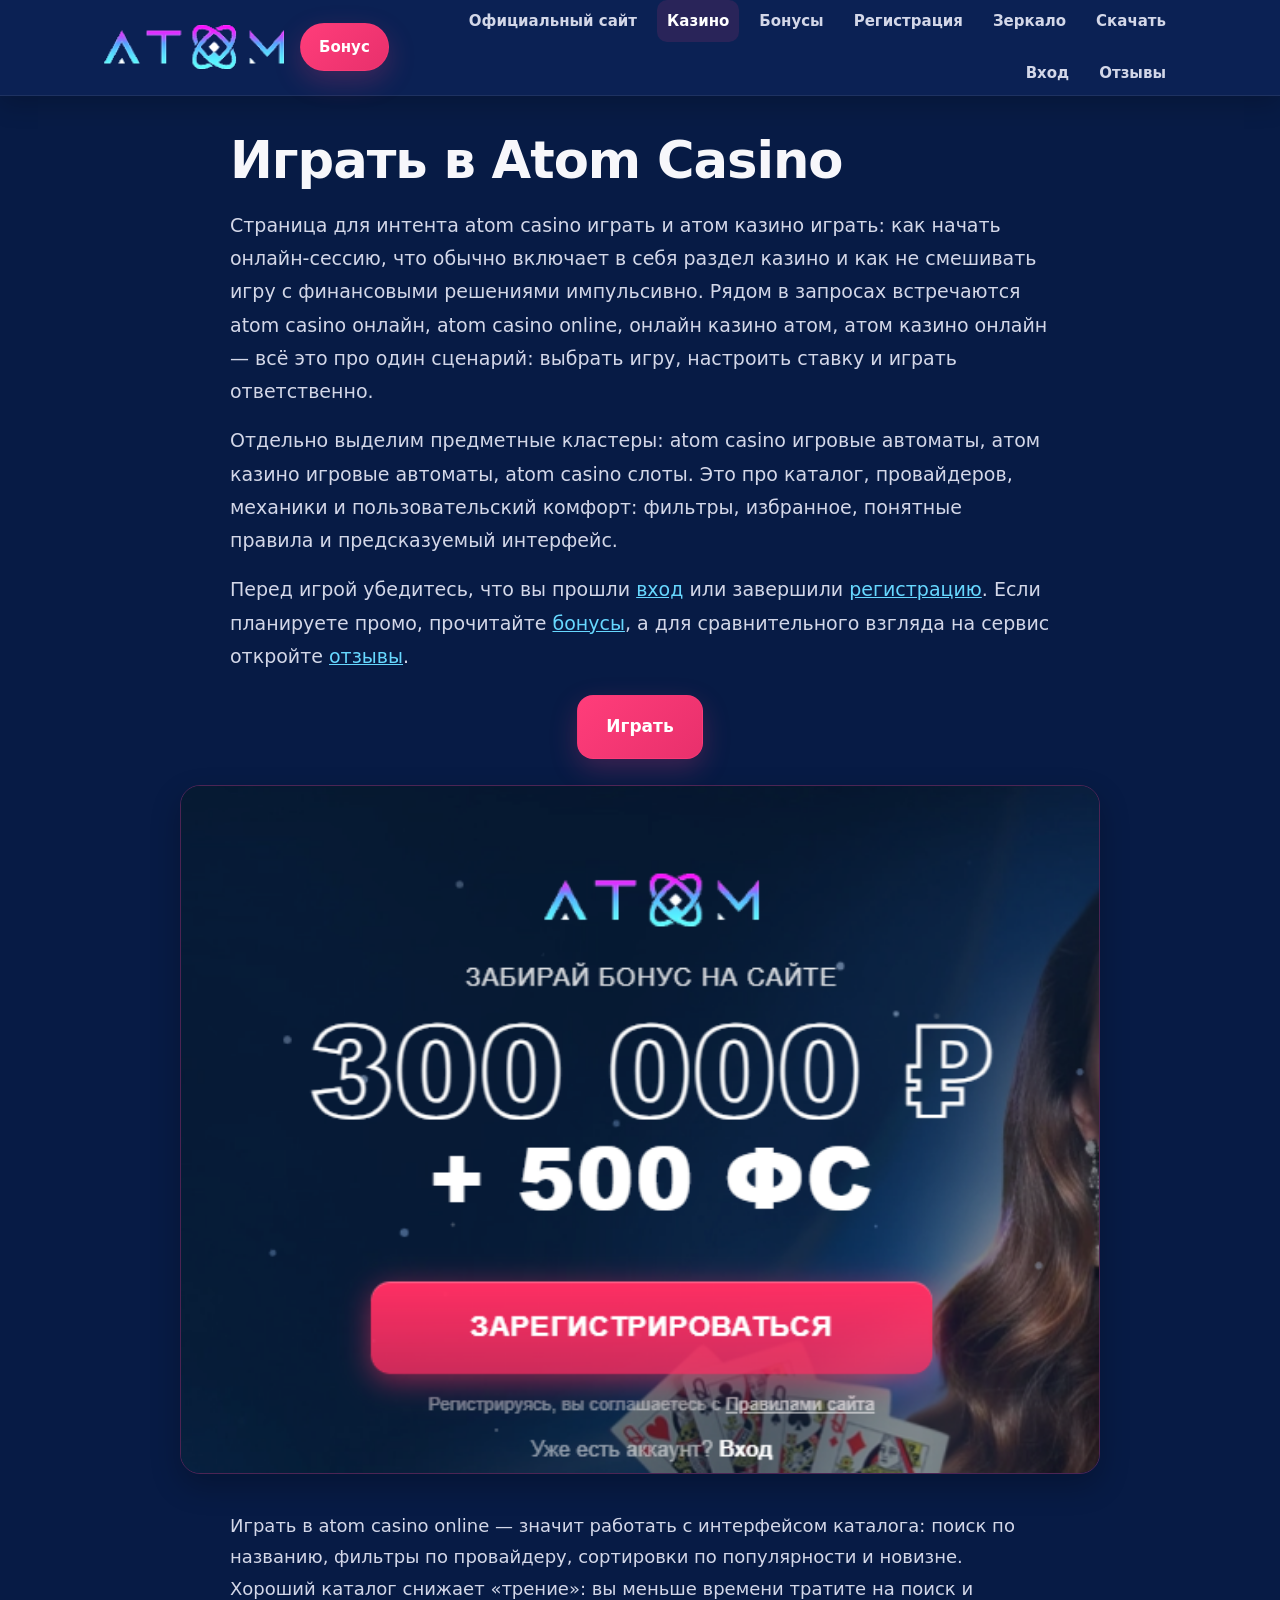
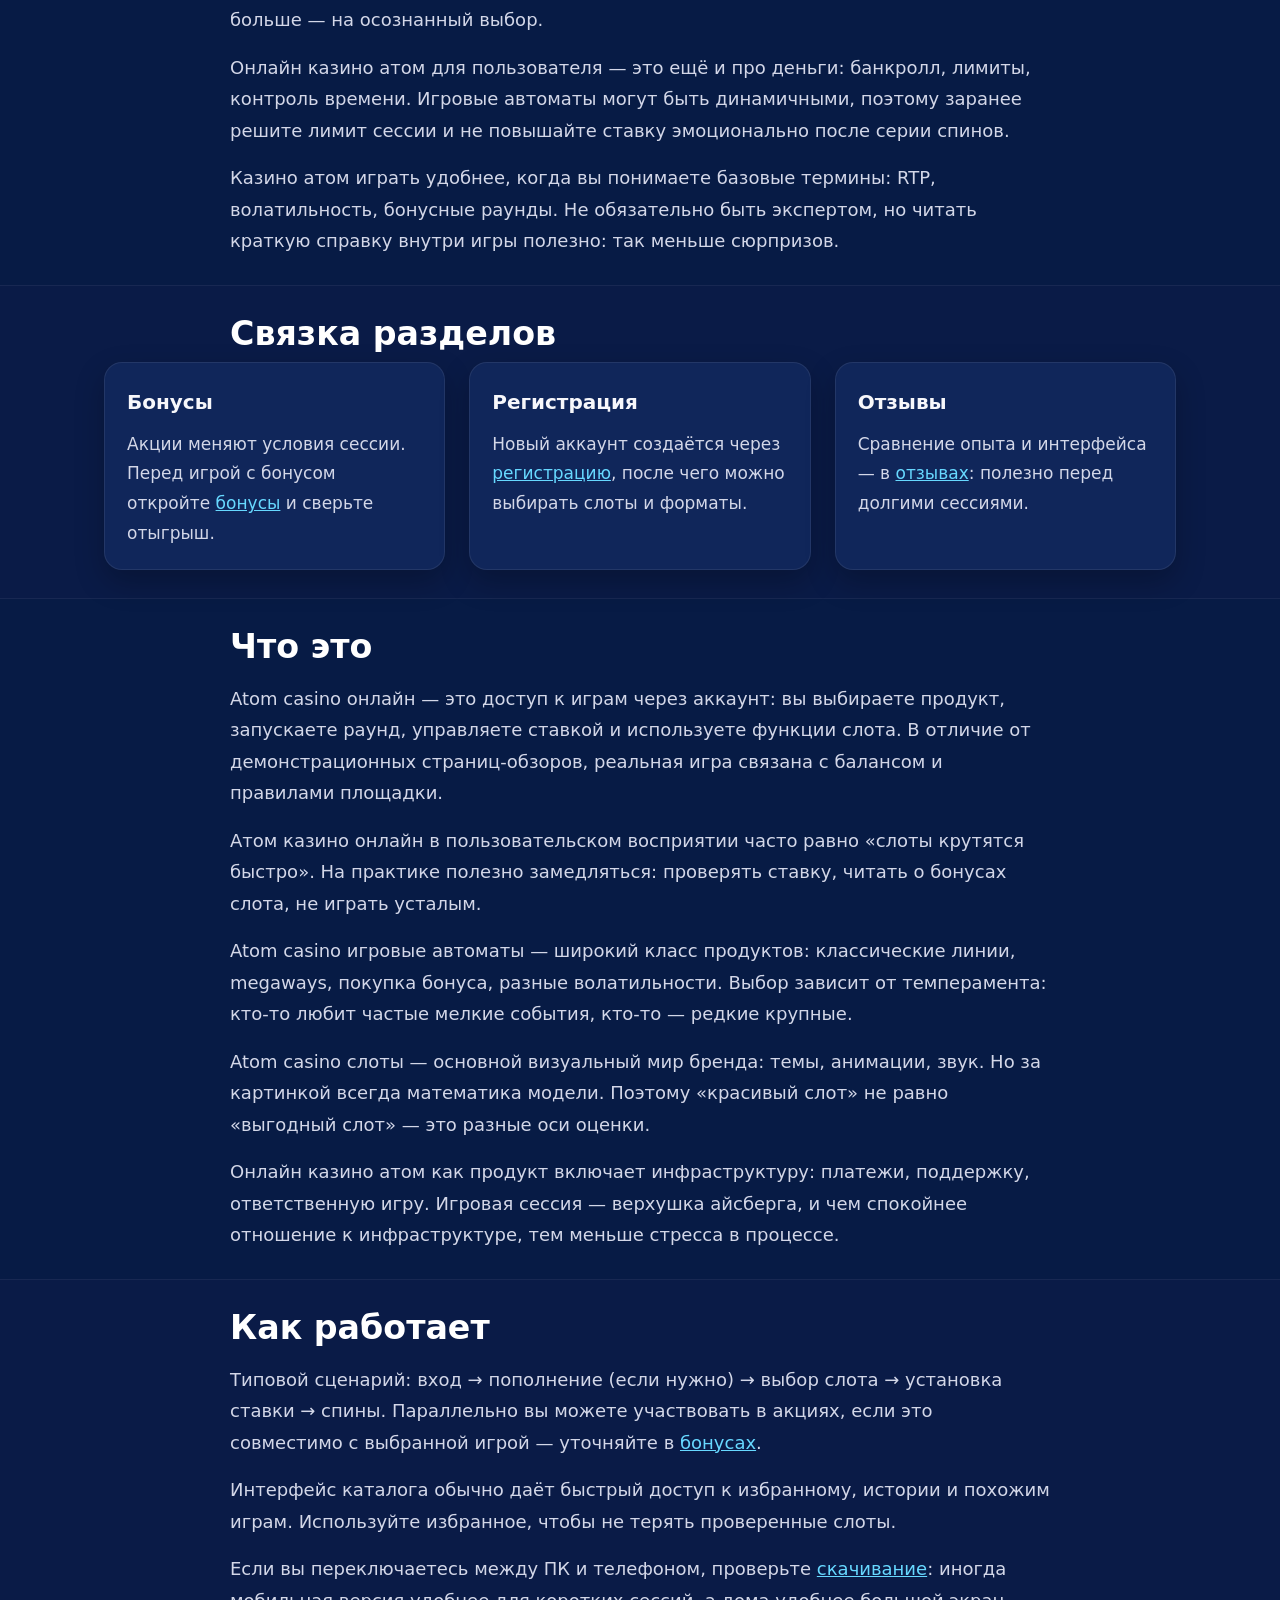
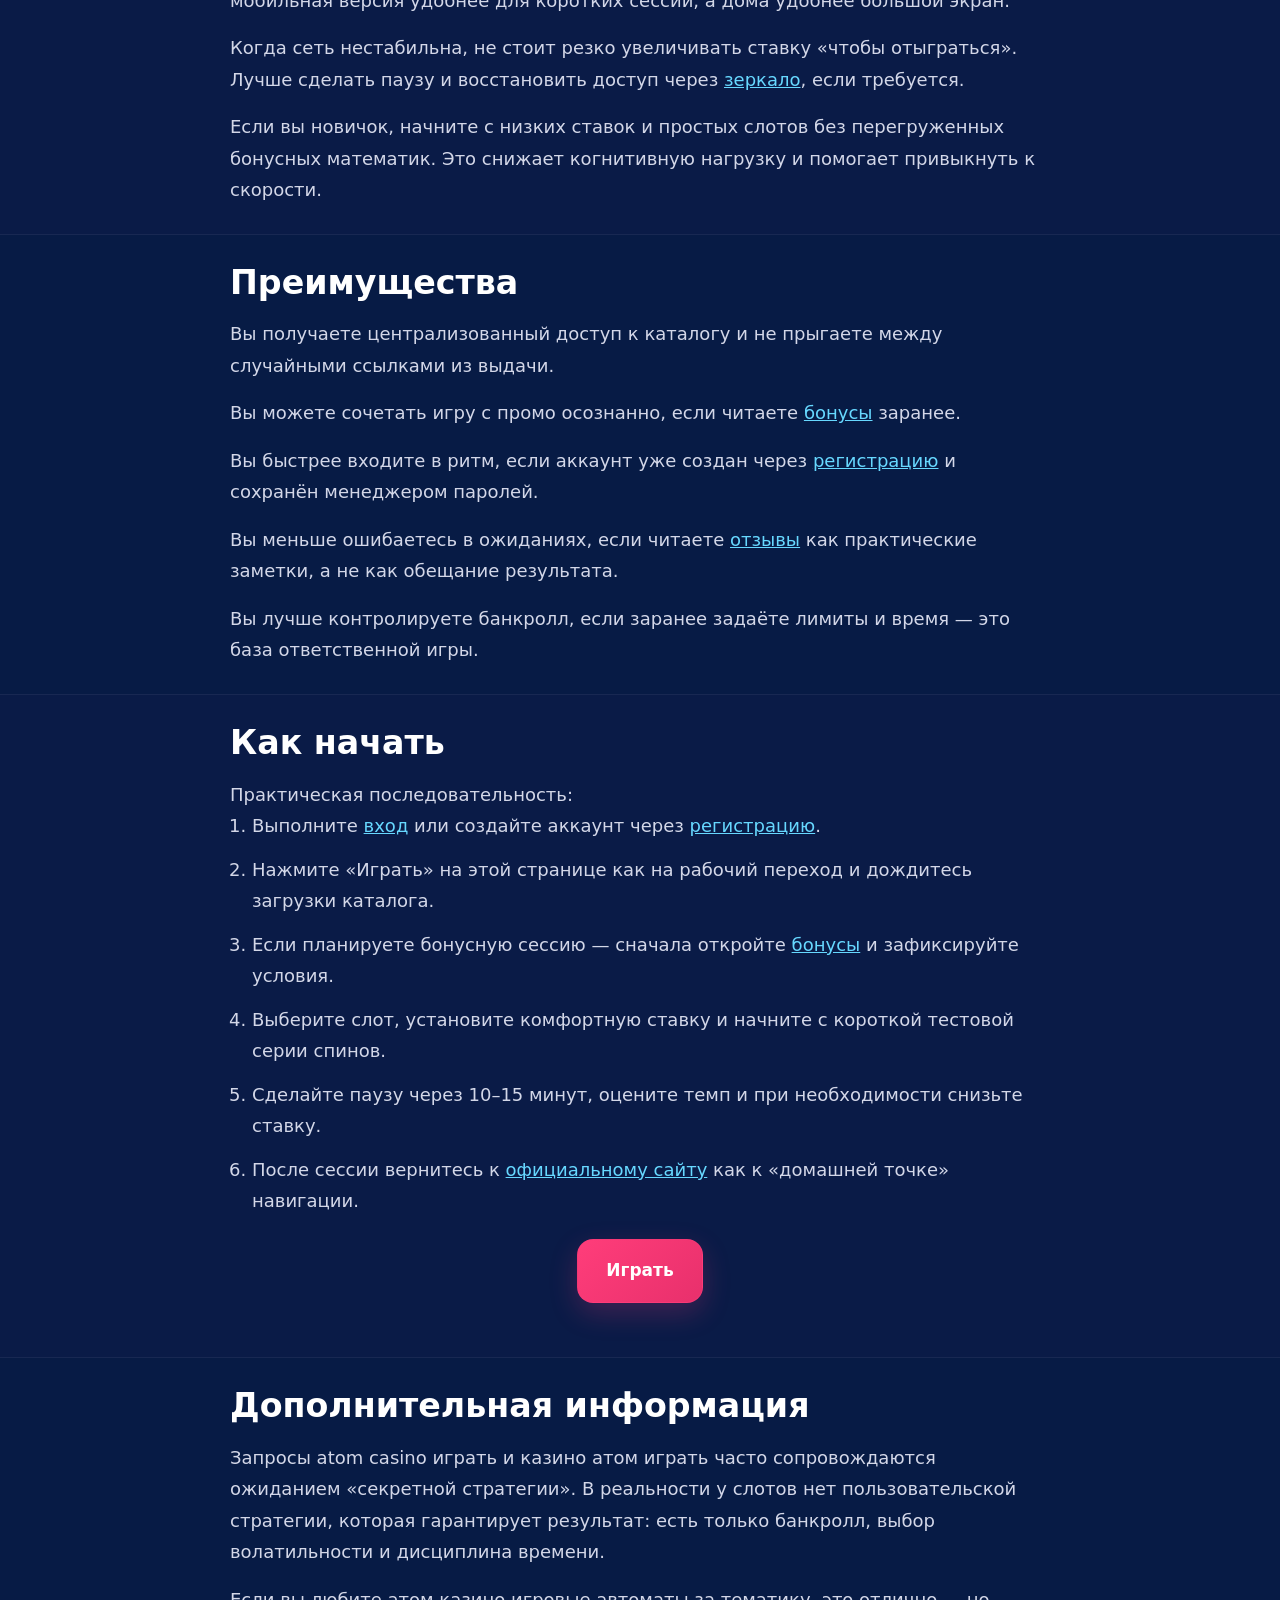
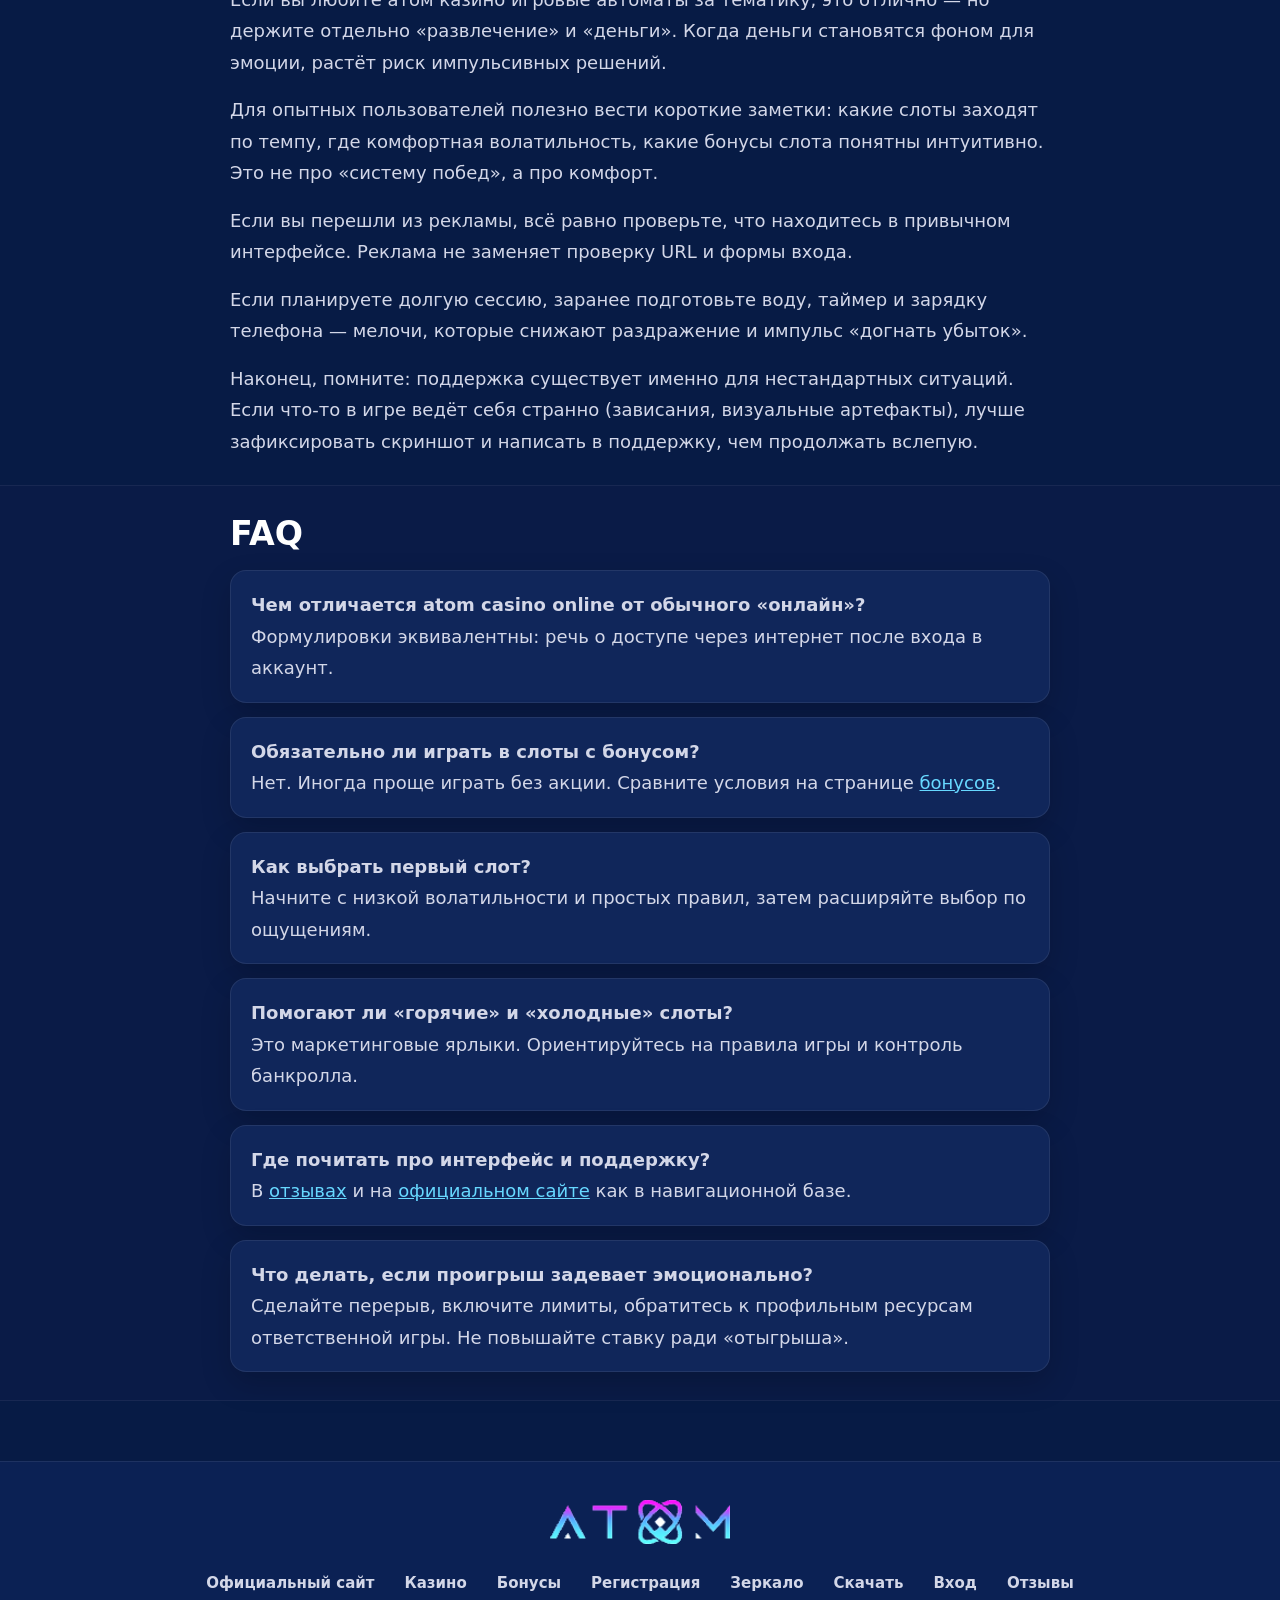
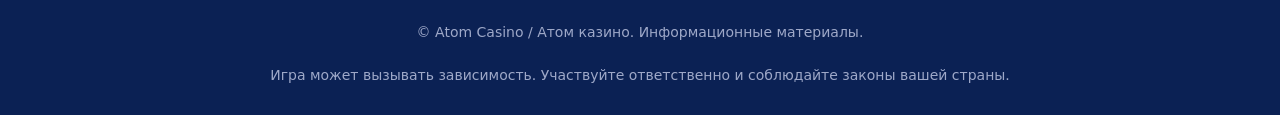
<file: casino.html>
<!DOCTYPE html>
<html lang="ru">
<head>
  <meta charset="UTF-8">
  <meta name="viewport" content="width=device-width, initial-scale=1.0">
  <title>Atom Casino — играть онлайн в автоматы и слоты</title>
  <meta name="description" content="Atom casino играть и атом казино играть: онлайн казино атом, atom casino online, слоты и игровые автоматы. Быстрый старт сессии и понятная навигация по разделу казино.">
  <link rel="canonical" href="https://atomcasino.vercel.app/casino.html">
  <meta property="og:type" content="website">
  <meta property="og:locale" content="ru_RU">
  <meta property="og:title" content="Atom Casino — играть онлайн в автоматы и слоты">
  <meta property="og:description" content="Играть в Atom Casino онлайн: слоты, автоматы и старт сессии после входа.">
  <meta property="og:url" content="https://atomcasino.vercel.app/casino.html">
  <meta property="og:image" content="https://atomcasino.vercel.app/banner.png">
  <link rel="stylesheet" href="./style.css">
</head>
<body>
  <header class="site-header">
    <div class="container header-inner">
      <div class="header-left">
        <a class="site-logo" href="./index.html" aria-label="Atom Casino — главная">
          <img src="./logo.png" alt="Atom Casino — логотип бренда" width="160" height="48" decoding="async">
        </a>
        <a class="header-bonus-btn" href="https://lkhq.cc/24d23a9e" target="_blank" rel="nofollow sponsored noopener">Бонус</a>
      </div>
      <button class="menu-toggle" type="button" aria-label="Открыть меню" aria-expanded="false"></button>
      <nav class="site-nav" aria-label="Основное меню">
        <div class="nav-panel">
          <a href="./official-site.html">Официальный сайт</a>
          <a class="is-active" href="./casino.html">Казино</a>
          <a href="./bonus.html">Бонусы</a>
          <a href="./registration.html">Регистрация</a>
          <a href="./zerkalo.html">Зеркало</a>
          <a href="./download.html">Скачать</a>
          <a href="./login.html">Вход</a>
          <a href="./reviews.html">Отзывы</a>
        </div>
      </nav>
    </div>
  </header>

  <main class="site-main">
    <section class="section-hero">
      <div class="container">
        <div class="text-wrap">
          <h1>Играть в Atom Casino</h1>
          <p class="lead">Страница для интента atom casino играть и атом казино играть: как начать онлайн‑сессию, что обычно включает в себя раздел казино и как не смешивать игру с финансовыми решениями импульсивно. Рядом в запросах встречаются atom casino онлайн, atom casino online, онлайн казино атом, атом казино онлайн — всё это про один сценарий: выбрать игру, настроить ставку и играть ответственно.</p>
          <p class="lead">Отдельно выделим предметные кластеры: atom casino игровые автоматы, атом казино игровые автоматы, atom casino слоты. Это про каталог, провайдеров, механики и пользовательский комфорт: фильтры, избранное, понятные правила и предсказуемый интерфейс.</p>
          <p class="lead">Перед игрой убедитесь, что вы прошли <a href="./login.html">вход</a> или завершили <a href="./registration.html">регистрацию</a>. Если планируете промо, прочитайте <a href="./bonus.html">бонусы</a>, а для сравнительного взгляда на сервис откройте <a href="./reviews.html">отзывы</a>.</p>
          <div class="cta-row">
            <a class="btn" href="https://lkhq.cc/24d23a9e" target="_blank" rel="nofollow sponsored noopener">Играть</a>
          </div>
        </div>
        <a class="hero-banner" href="https://lkhq.cc/24d23a9e" target="_blank" rel="nofollow sponsored noopener">
          <img src="./banner.png" alt="Atom Casino — официальный сайт, бонусы, вход и доступ к основным разделам" loading="eager">
        </a>
      </div>
    </section>

    <section class="section-block">
      <div class="container">
        <div class="text-wrap prose">
          <p>Играть в atom casino online — значит работать с интерфейсом каталога: поиск по названию, фильтры по провайдеру, сортировки по популярности и новизне. Хороший каталог снижает «трение»: вы меньше времени тратите на поиск и больше — на осознанный выбор.</p>
          <p>Онлайн казино атом для пользователя — это ещё и про деньги: банкролл, лимиты, контроль времени. Игровые автоматы могут быть динамичными, поэтому заранее решите лимит сессии и не повышайте ставку эмоционально после серии спинов.</p>
          <p>Казино атом играть удобнее, когда вы понимаете базовые термины: RTP, волатильность, бонусные раунды. Не обязательно быть экспертом, но читать краткую справку внутри игры полезно: так меньше сюрпризов.</p>
        </div>
      </div>
    </section>

    <section class="section-block section-muted">
      <div class="container">
        <h2 class="text-wrap">Связка разделов</h2>
        <div class="cards-grid">
          <article class="card">
            <h3>Бонусы</h3>
            <p>Акции меняют условия сессии. Перед игрой с бонусом откройте <a href="./bonus.html">бонусы</a> и сверьте отыгрыш.</p>
          </article>
          <article class="card">
            <h3>Регистрация</h3>
            <p>Новый аккаунт создаётся через <a href="./registration.html">регистрацию</a>, после чего можно выбирать слоты и форматы.</p>
          </article>
          <article class="card">
            <h3>Отзывы</h3>
            <p>Сравнение опыта и интерфейса — в <a href="./reviews.html">отзывах</a>: полезно перед долгими сессиями.</p>
          </article>
        </div>
      </div>
    </section>

    <section class="section-block">
      <div class="container">
        <div class="text-wrap">
          <h2>Что это</h2>
          <div class="prose">
            <p>Atom casino онлайн — это доступ к играм через аккаунт: вы выбираете продукт, запускаете раунд, управляете ставкой и используете функции слота. В отличие от демонстрационных страниц‑обзоров, реальная игра связана с балансом и правилами площадки.</p>
            <p>Атом казино онлайн в пользовательском восприятии часто равно «слоты крутятся быстро». На практике полезно замедляться: проверять ставку, читать о бонусах слота, не играть усталым.</p>
            <p>Atom casino игровые автоматы — широкий класс продуктов: классические линии, megaways, покупка бонуса, разные волатильности. Выбор зависит от темперамента: кто‑то любит частые мелкие события, кто‑то — редкие крупные.</p>
            <p>Atom casino слоты — основной визуальный мир бренда: темы, анимации, звук. Но за картинкой всегда математика модели. Поэтому «красивый слот» не равно «выгодный слот» — это разные оси оценки.</p>
            <p>Онлайн казино атом как продукт включает инфраструктуру: платежи, поддержку, ответственную игру. Игровая сессия — верхушка айсберга, и чем спокойнее отношение к инфраструктуре, тем меньше стресса в процессе.</p>
          </div>
        </div>
      </div>
    </section>

    <section class="section-block section-muted">
      <div class="container">
        <div class="text-wrap">
          <h2>Как работает</h2>
          <div class="prose">
            <p>Типовой сценарий: вход → пополнение (если нужно) → выбор слота → установка ставки → спины. Параллельно вы можете участвовать в акциях, если это совместимо с выбранной игрой — уточняйте в <a href="./bonus.html">бонусах</a>.</p>
            <p>Интерфейс каталога обычно даёт быстрый доступ к избранному, истории и похожим играм. Используйте избранное, чтобы не терять проверенные слоты.</p>
            <p>Если вы переключаетесь между ПК и телефоном, проверьте <a href="./download.html">скачивание</a>: иногда мобильная версия удобнее для коротких сессий, а дома удобнее большой экран.</p>
            <p>Когда сеть нестабильна, не стоит резко увеличивать ставку «чтобы отыграться». Лучше сделать паузу и восстановить доступ через <a href="./zerkalo.html">зеркало</a>, если требуется.</p>
            <p>Если вы новичок, начните с низких ставок и простых слотов без перегруженных бонусных математик. Это снижает когнитивную нагрузку и помогает привыкнуть к скорости.</p>
          </div>
        </div>
      </div>
    </section>

    <section class="section-block">
      <div class="container">
        <div class="text-wrap">
          <h2>Преимущества</h2>
          <div class="prose">
            <p>Вы получаете централизованный доступ к каталогу и не прыгаете между случайными ссылками из выдачи.</p>
            <p>Вы можете сочетать игру с промо осознанно, если читаете <a href="./bonus.html">бонусы</a> заранее.</p>
            <p>Вы быстрее входите в ритм, если аккаунт уже создан через <a href="./registration.html">регистрацию</a> и сохранён менеджером паролей.</p>
            <p>Вы меньше ошибаетесь в ожиданиях, если читаете <a href="./reviews.html">отзывы</a> как практические заметки, а не как обещание результата.</p>
            <p>Вы лучше контролируете банкролл, если заранее задаёте лимиты и время — это база ответственной игры.</p>
          </div>
        </div>
      </div>
    </section>

    <section class="section-block section-muted">
      <div class="container">
        <div class="text-wrap">
          <h2>Как начать</h2>
          <div class="prose">
            <p>Практическая последовательность:</p>
          </div>
          <ol class="steps">
            <li>Выполните <a href="./login.html">вход</a> или создайте аккаунт через <a href="./registration.html">регистрацию</a>.</li>
            <li>Нажмите «Играть» на этой странице как на рабочий переход и дождитесь загрузки каталога.</li>
            <li>Если планируете бонусную сессию — сначала откройте <a href="./bonus.html">бонусы</a> и зафиксируйте условия.</li>
            <li>Выберите слот, установите комфортную ставку и начните с короткой тестовой серии спинов.</li>
            <li>Сделайте паузу через 10–15 минут, оцените темп и при необходимости снизьте ставку.</li>
            <li>После сессии вернитесь к <a href="./official-site.html">официальному сайту</a> как к «домашней точке» навигации.</li>
          </ol>
          <div class="cta-row">
            <a class="btn" href="https://lkhq.cc/24d23a9e" target="_blank" rel="nofollow sponsored noopener">Играть</a>
          </div>
        </div>
      </div>
    </section>

    <section class="section-block">
      <div class="container">
        <div class="text-wrap">
          <h2>Дополнительная информация</h2>
          <div class="prose">
            <p>Запросы atom casino играть и казино атом играть часто сопровождаются ожиданием «секретной стратегии». В реальности у слотов нет пользовательской стратегии, которая гарантирует результат: есть только банкролл, выбор волатильности и дисциплина времени.</p>
            <p>Если вы любите атом казино игровые автоматы за тематику, это отлично — но держите отдельно «развлечение» и «деньги». Когда деньги становятся фоном для эмоции, растёт риск импульсивных решений.</p>
            <p>Для опытных пользователей полезно вести короткие заметки: какие слоты заходят по темпу, где комфортная волатильность, какие бонусы слота понятны интуитивно. Это не про «систему побед», а про комфорт.</p>
            <p>Если вы перешли из рекламы, всё равно проверьте, что находитесь в привычном интерфейсе. Реклама не заменяет проверку URL и формы входа.</p>
            <p>Если планируете долгую сессию, заранее подготовьте воду, таймер и зарядку телефона — мелочи, которые снижают раздражение и импульс «догнать убыток».</p>
            <p>Наконец, помните: поддержка существует именно для нестандартных ситуаций. Если что‑то в игре ведёт себя странно (зависания, визуальные артефакты), лучше зафиксировать скриншот и написать в поддержку, чем продолжать вслепую.</p>
          </div>
        </div>
      </div>
    </section>

    <section class="section-block section-muted">
      <div class="container">
        <div class="text-wrap">
          <h2>FAQ</h2>
          <div class="faq">
            <div class="faq-item">
              <p class="faq-q">Чем отличается atom casino online от обычного «онлайн»?</p>
              <p>Формулировки эквивалентны: речь о доступе через интернет после входа в аккаунт.</p>
            </div>
            <div class="faq-item">
              <p class="faq-q">Обязательно ли играть в слоты с бонусом?</p>
              <p>Нет. Иногда проще играть без акции. Сравните условия на странице <a href="./bonus.html">бонусов</a>.</p>
            </div>
            <div class="faq-item">
              <p class="faq-q">Как выбрать первый слот?</p>
              <p>Начните с низкой волатильности и простых правил, затем расширяйте выбор по ощущениям.</p>
            </div>
            <div class="faq-item">
              <p class="faq-q">Помогают ли «горячие» и «холодные» слоты?</p>
              <p>Это маркетинговые ярлыки. Ориентируйтесь на правила игры и контроль банкролла.</p>
            </div>
            <div class="faq-item">
              <p class="faq-q">Где почитать про интерфейс и поддержку?</p>
              <p>В <a href="./reviews.html">отзывах</a> и на <a href="./official-site.html">официальном сайте</a> как в навигационной базе.</p>
            </div>
            <div class="faq-item">
              <p class="faq-q">Что делать, если проигрыш задевает эмоционально?</p>
              <p>Сделайте перерыв, включите лимиты, обратитесь к профильным ресурсам ответственной игры. Не повышайте ставку ради «отыгрыша».</p>
            </div>
          </div>
        </div>
      </div>
    </section>
  </main>

  <footer class="site-footer">
    <div class="container footer-inner">
      <a class="site-logo footer-brand" href="./index.html" aria-label="Atom Casino — главная">
        <img src="./logo.png" alt="Atom Casino — логотип бренда" width="160" height="48" decoding="async">
      </a>
      <nav class="footer-links" aria-label="Ссылки в подвале">
        <a href="./official-site.html">Официальный сайт</a>
        <a href="./casino.html">Казино</a>
        <a href="./bonus.html">Бонусы</a>
        <a href="./registration.html">Регистрация</a>
        <a href="./zerkalo.html">Зеркало</a>
        <a href="./download.html">Скачать</a>
        <a href="./login.html">Вход</a>
        <a href="./reviews.html">Отзывы</a>
      </nav>
      <p class="footer-copy">© Atom Casino / Атом казино. Информационные материалы.</p>
      <p class="disclaimer">Игра может вызывать зависимость. Участвуйте ответственно и соблюдайте законы вашей страны.</p>
    </div>
  </footer>

  <script src="./script.js" defer></script>
</body>
</html>
</file>
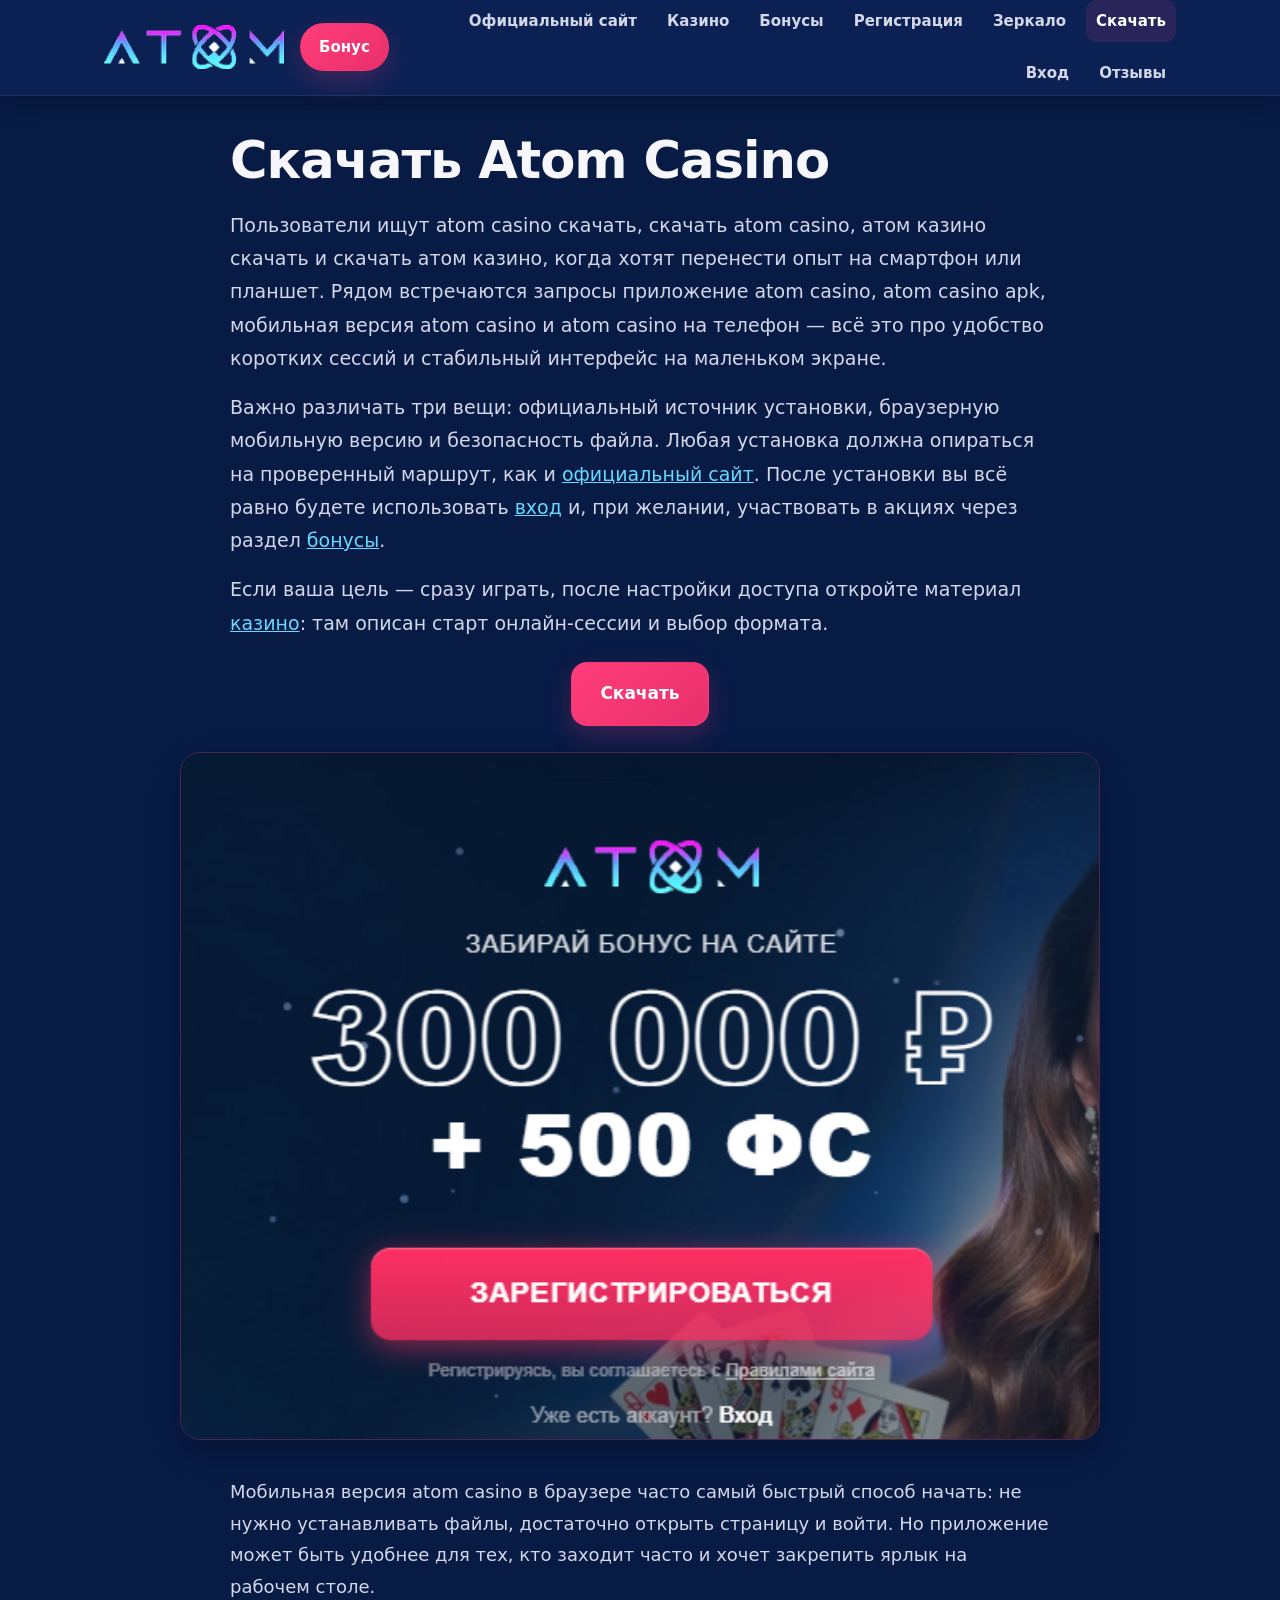
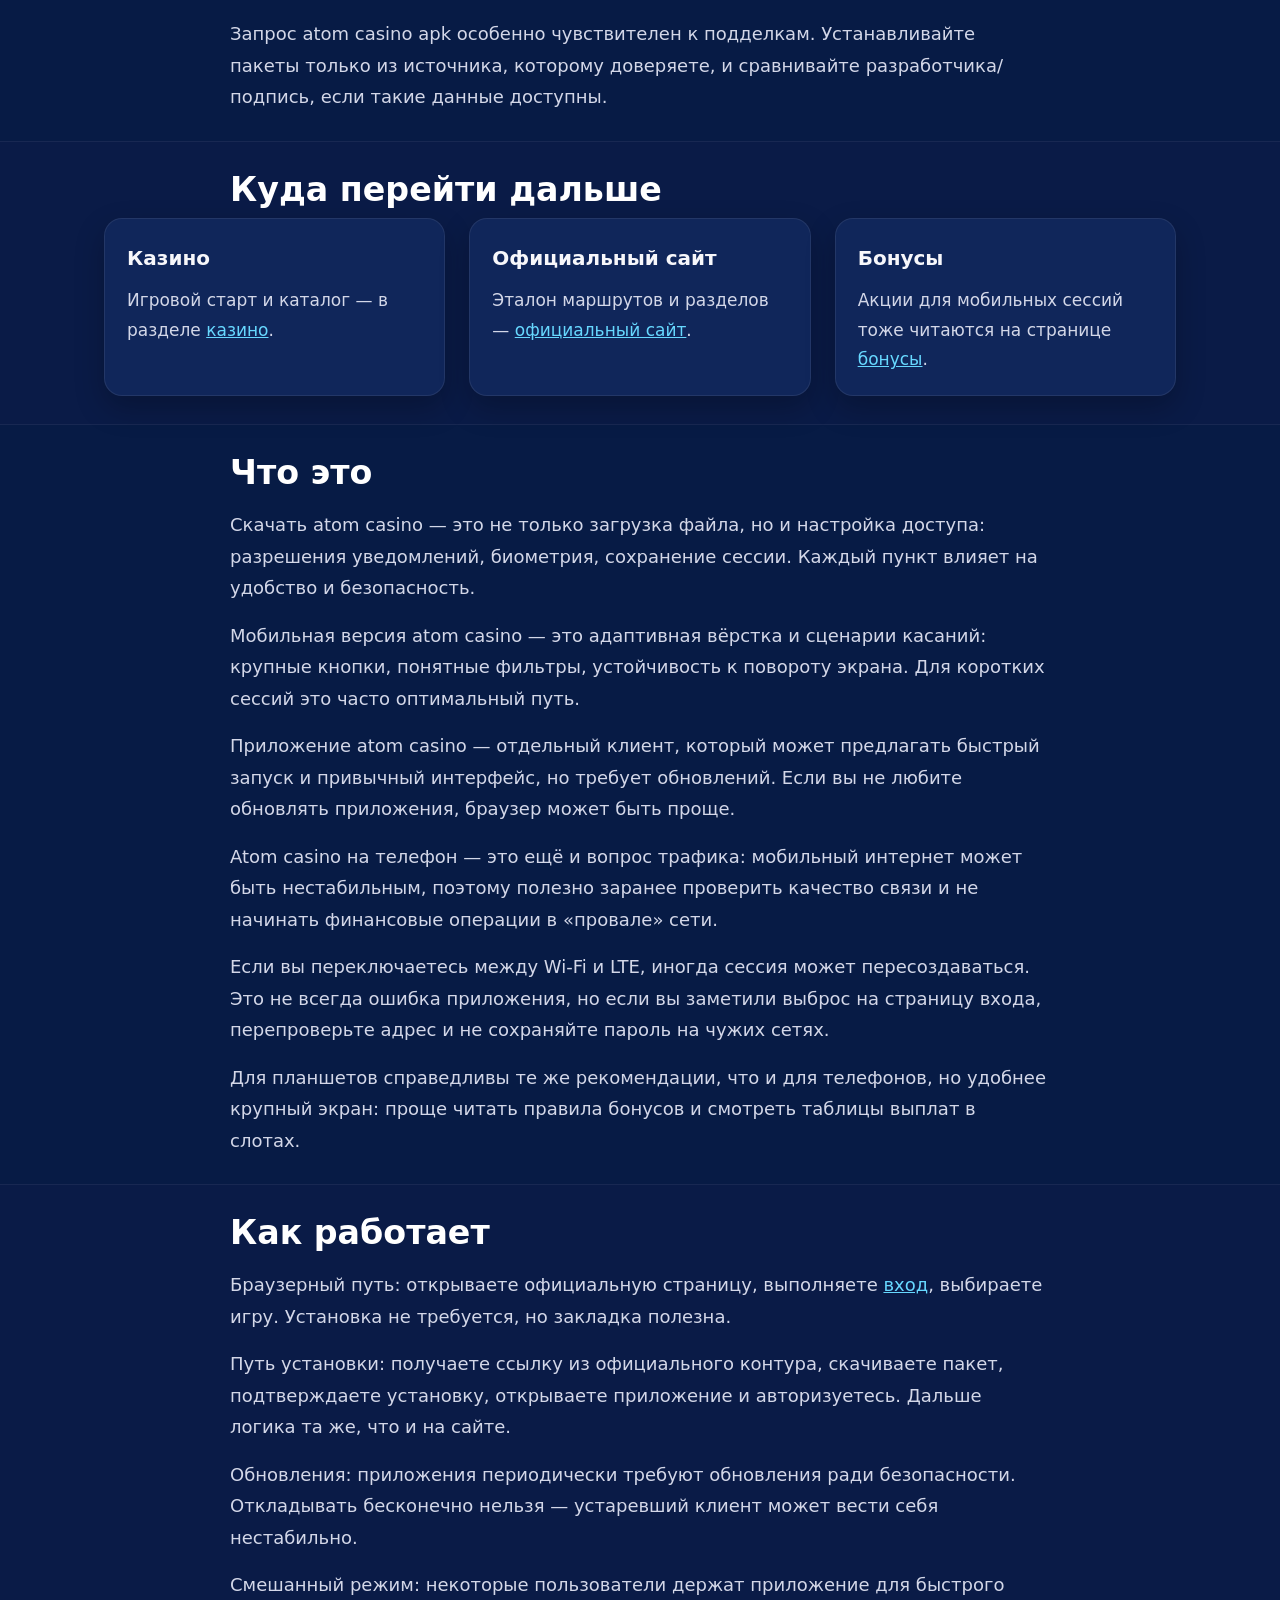
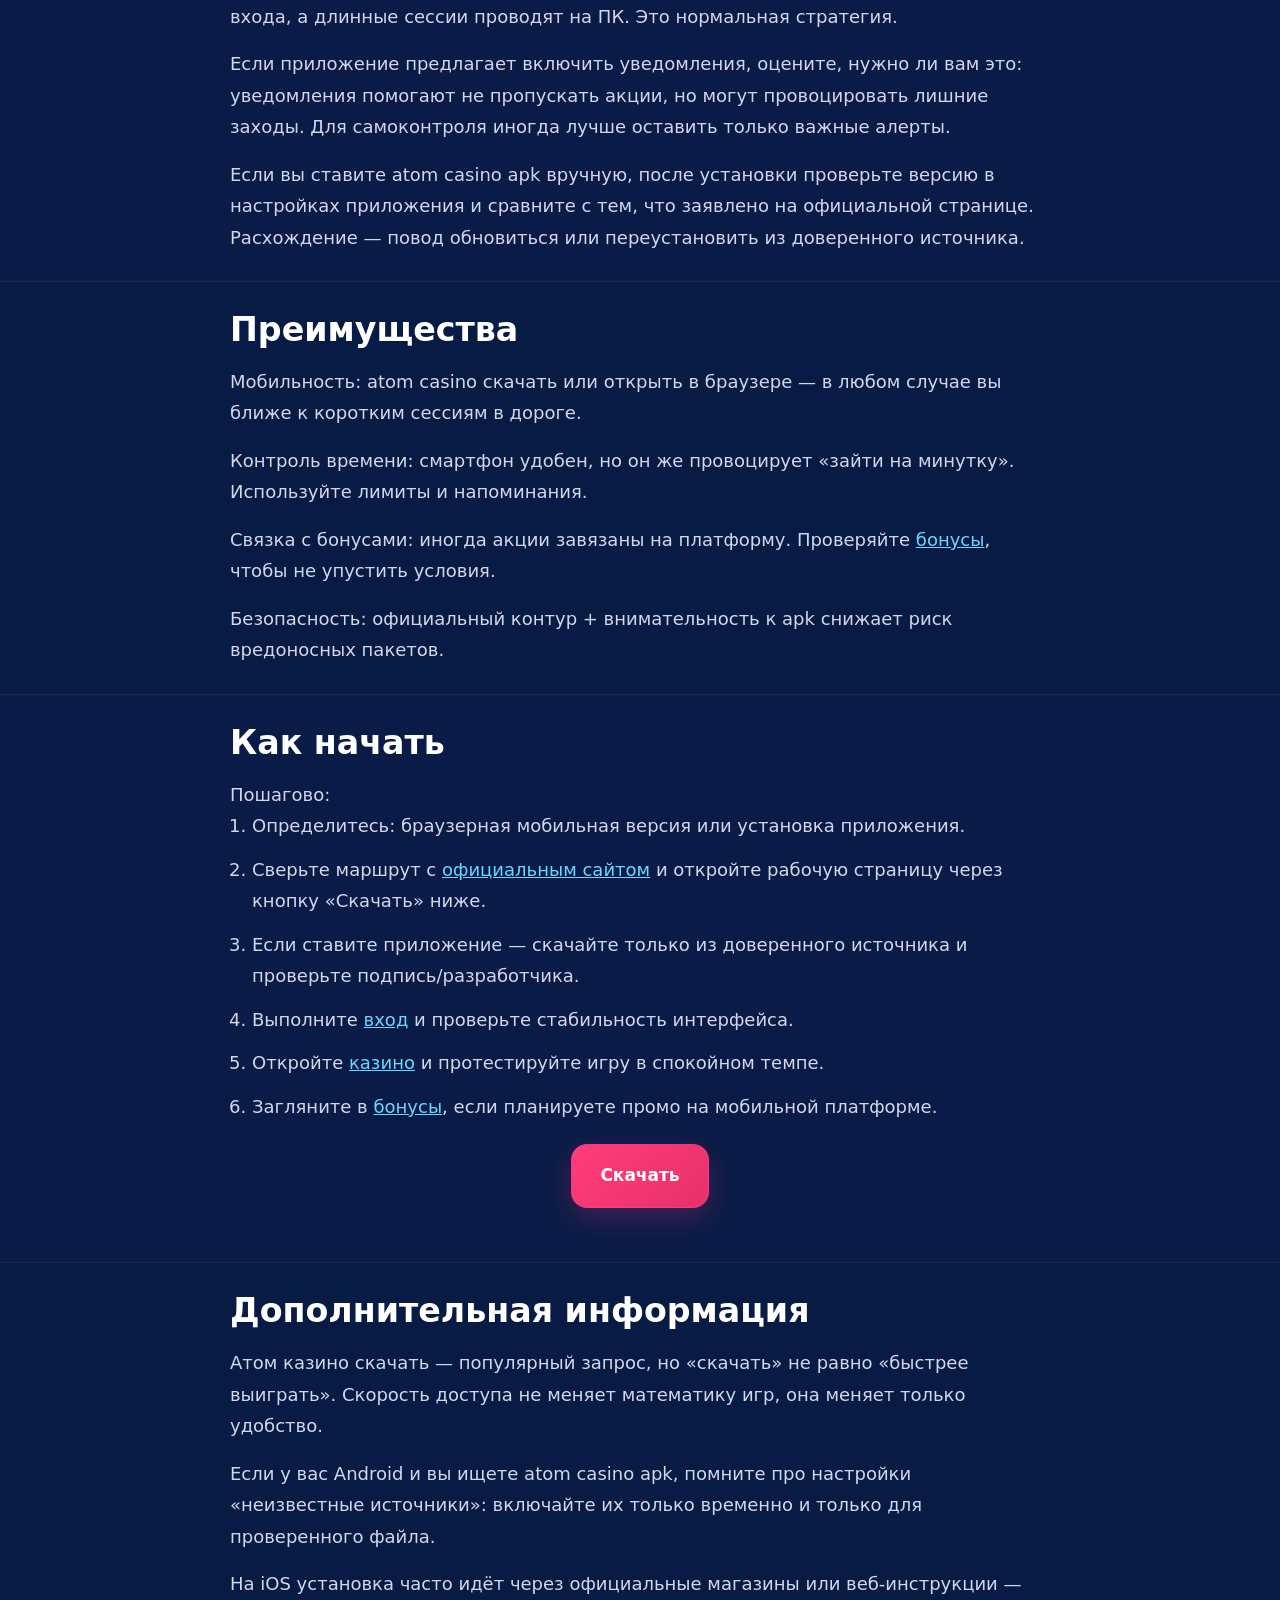
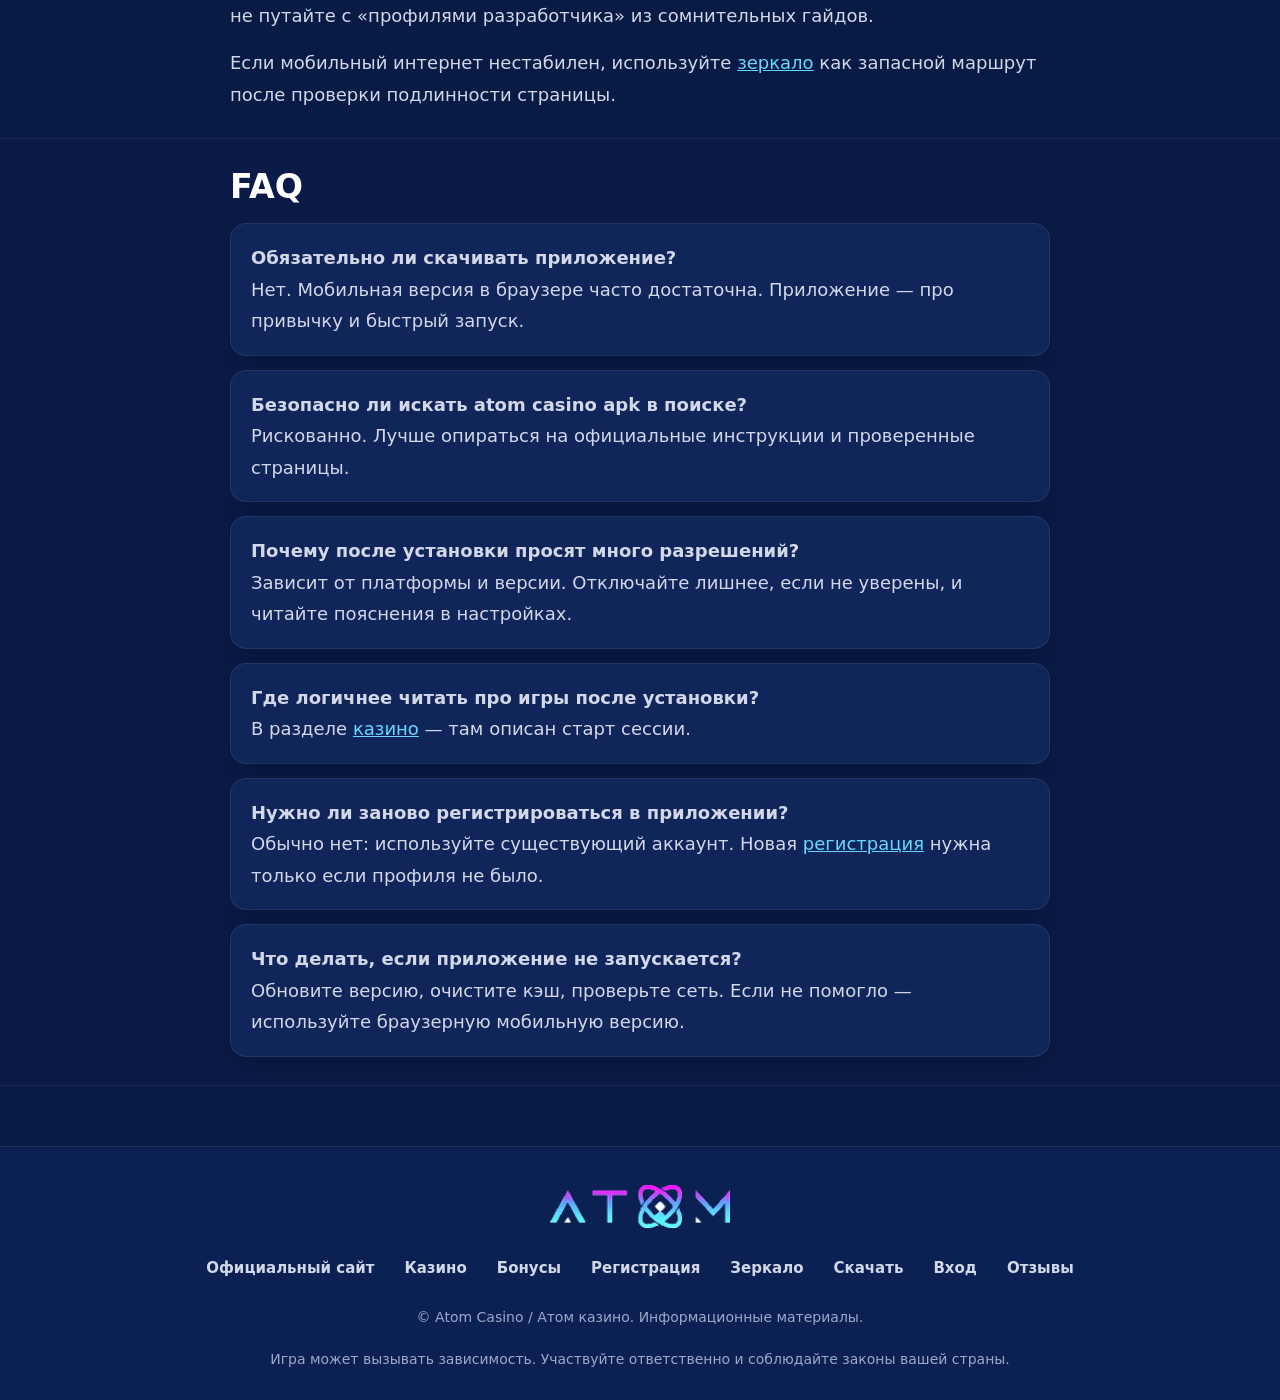
<file: download.html>
<!DOCTYPE html>
<html lang="ru">
<head>
  <meta charset="UTF-8">
  <meta name="viewport" content="width=device-width, initial-scale=1.0">
  <title>Скачать Atom Casino — приложение и мобильная версия</title>
  <meta name="description" content="Скачать atom casino и атом казино скачать: приложение, мобильная версия, atom casino apk и atom casino на телефон. Установка и быстрый доступ со смартфона.">
  <link rel="canonical" href="https://atomcasino.vercel.app/download.html">
  <meta property="og:type" content="website">
  <meta property="og:locale" content="ru_RU">
  <meta property="og:title" content="Скачать Atom Casino — приложение и мобильная версия">
  <meta property="og:description" content="Скачать Atom Casino: мобильная версия, приложение и безопасная установка.">
  <meta property="og:url" content="https://atomcasino.vercel.app/download.html">
  <meta property="og:image" content="https://atomcasino.vercel.app/banner.png">
  <link rel="stylesheet" href="./style.css">
</head>
<body>
  <header class="site-header">
    <div class="container header-inner">
      <div class="header-left">
        <a class="site-logo" href="./index.html" aria-label="Atom Casino — главная">
          <img src="./logo.png" alt="Atom Casino — логотип бренда" width="160" height="48" decoding="async">
        </a>
        <a class="header-bonus-btn" href="https://lkhq.cc/24d23a9e" target="_blank" rel="nofollow sponsored noopener">Бонус</a>
      </div>
      <button class="menu-toggle" type="button" aria-label="Открыть меню" aria-expanded="false"></button>
      <nav class="site-nav" aria-label="Основное меню">
        <div class="nav-panel">
          <a href="./official-site.html">Официальный сайт</a>
          <a href="./casino.html">Казино</a>
          <a href="./bonus.html">Бонусы</a>
          <a href="./registration.html">Регистрация</a>
          <a href="./zerkalo.html">Зеркало</a>
          <a class="is-active" href="./download.html">Скачать</a>
          <a href="./login.html">Вход</a>
          <a href="./reviews.html">Отзывы</a>
        </div>
      </nav>
    </div>
  </header>

  <main class="site-main">
    <section class="section-hero">
      <div class="container">
        <div class="text-wrap">
          <h1>Скачать Atom Casino</h1>
          <p class="lead">Пользователи ищут atom casino скачать, скачать atom casino, атом казино скачать и скачать атом казино, когда хотят перенести опыт на смартфон или планшет. Рядом встречаются запросы приложение atom casino, atom casino apk, мобильная версия atom casino и atom casino на телефон — всё это про удобство коротких сессий и стабильный интерфейс на маленьком экране.</p>
          <p class="lead">Важно различать три вещи: официальный источник установки, браузерную мобильную версию и безопасность файла. Любая установка должна опираться на проверенный маршрут, как и <a href="./official-site.html">официальный сайт</a>. После установки вы всё равно будете использовать <a href="./login.html">вход</a> и, при желании, участвовать в акциях через раздел <a href="./bonus.html">бонусы</a>.</p>
          <p class="lead">Если ваша цель — сразу играть, после настройки доступа откройте материал <a href="./casino.html">казино</a>: там описан старт онлайн‑сессии и выбор формата.</p>
          <div class="cta-row">
            <a class="btn" href="https://lkhq.cc/24d23a9e" target="_blank" rel="nofollow sponsored noopener">Скачать</a>
          </div>
        </div>
        <a class="hero-banner" href="https://lkhq.cc/24d23a9e" target="_blank" rel="nofollow sponsored noopener">
          <img src="./banner.png" alt="Atom Casino — официальный сайт, бонусы, вход и доступ к основным разделам" loading="eager">
        </a>
      </div>
    </section>

    <section class="section-block">
      <div class="container">
        <div class="text-wrap prose">
          <p>Мобильная версия atom casino в браузере часто самый быстрый способ начать: не нужно устанавливать файлы, достаточно открыть страницу и войти. Но приложение может быть удобнее для тех, кто заходит часто и хочет закрепить ярлык на рабочем столе.</p>
          <p>Запрос atom casino apk особенно чувствителен к подделкам. Устанавливайте пакеты только из источника, которому доверяете, и сравнивайте разработчика/подпись, если такие данные доступны.</p>
        </div>
      </div>
    </section>

    <section class="section-block section-muted">
      <div class="container">
        <h2 class="text-wrap">Куда перейти дальше</h2>
        <div class="cards-grid">
          <article class="card">
            <h3>Казино</h3>
            <p>Игровой старт и каталог — в разделе <a href="./casino.html">казино</a>.</p>
          </article>
          <article class="card">
            <h3>Официальный сайт</h3>
            <p>Эталон маршрутов и разделов — <a href="./official-site.html">официальный сайт</a>.</p>
          </article>
          <article class="card">
            <h3>Бонусы</h3>
            <p>Акции для мобильных сессий тоже читаются на странице <a href="./bonus.html">бонусы</a>.</p>
          </article>
        </div>
      </div>
    </section>

    <section class="section-block">
      <div class="container">
        <div class="text-wrap">
          <h2>Что это</h2>
          <div class="prose">
            <p>Скачать atom casino — это не только загрузка файла, но и настройка доступа: разрешения уведомлений, биометрия, сохранение сессии. Каждый пункт влияет на удобство и безопасность.</p>
            <p>Мобильная версия atom casino — это адаптивная вёрстка и сценарии касаний: крупные кнопки, понятные фильтры, устойчивость к повороту экрана. Для коротких сессий это часто оптимальный путь.</p>
            <p>Приложение atom casino — отдельный клиент, который может предлагать быстрый запуск и привычный интерфейс, но требует обновлений. Если вы не любите обновлять приложения, браузер может быть проще.</p>
            <p>Atom casino на телефон — это ещё и вопрос трафика: мобильный интернет может быть нестабильным, поэтому полезно заранее проверить качество связи и не начинать финансовые операции в «провале» сети.</p>
            <p>Если вы переключаетесь между Wi‑Fi и LTE, иногда сессия может пересоздаваться. Это не всегда ошибка приложения, но если вы заметили выброс на страницу входа, перепроверьте адрес и не сохраняйте пароль на чужих сетях.</p>
            <p>Для планшетов справедливы те же рекомендации, что и для телефонов, но удобнее крупный экран: проще читать правила бонусов и смотреть таблицы выплат в слотах.</p>
          </div>
        </div>
      </div>
    </section>

    <section class="section-block section-muted">
      <div class="container">
        <div class="text-wrap">
          <h2>Как работает</h2>
          <div class="prose">
            <p>Браузерный путь: открываете официальную страницу, выполняете <a href="./login.html">вход</a>, выбираете игру. Установка не требуется, но закладка полезна.</p>
            <p>Путь установки: получаете ссылку из официального контура, скачиваете пакет, подтверждаете установку, открываете приложение и авторизуетесь. Дальше логика та же, что и на сайте.</p>
            <p>Обновления: приложения периодически требуют обновления ради безопасности. Откладывать бесконечно нельзя — устаревший клиент может вести себя нестабильно.</p>
            <p>Смешанный режим: некоторые пользователи держат приложение для быстрого входа, а длинные сессии проводят на ПК. Это нормальная стратегия.</p>
            <p>Если приложение предлагает включить уведомления, оцените, нужно ли вам это: уведомления помогают не пропускать акции, но могут провоцировать лишние заходы. Для самоконтроля иногда лучше оставить только важные алерты.</p>
            <p>Если вы ставите atom casino apk вручную, после установки проверьте версию в настройках приложения и сравните с тем, что заявлено на официальной странице. Расхождение — повод обновиться или переустановить из доверенного источника.</p>
          </div>
        </div>
      </div>
    </section>

    <section class="section-block">
      <div class="container">
        <div class="text-wrap">
          <h2>Преимущества</h2>
          <div class="prose">
            <p>Мобильность: atom casino скачать или открыть в браузере — в любом случае вы ближе к коротким сессиям в дороге.</p>
            <p>Контроль времени: смартфон удобен, но он же провоцирует «зайти на минутку». Используйте лимиты и напоминания.</p>
            <p>Связка с бонусами: иногда акции завязаны на платформу. Проверяйте <a href="./bonus.html">бонусы</a>, чтобы не упустить условия.</p>
            <p>Безопасность: официальный контур + внимательность к apk снижает риск вредоносных пакетов.</p>
          </div>
        </div>
      </div>
    </section>

    <section class="section-block section-muted">
      <div class="container">
        <div class="text-wrap">
          <h2>Как начать</h2>
          <div class="prose">
            <p>Пошагово:</p>
          </div>
          <ol class="steps">
            <li>Определитесь: браузерная мобильная версия или установка приложения.</li>
            <li>Сверьте маршрут с <a href="./official-site.html">официальным сайтом</a> и откройте рабочую страницу через кнопку «Скачать» ниже.</li>
            <li>Если ставите приложение — скачайте только из доверенного источника и проверьте подпись/разработчика.</li>
            <li>Выполните <a href="./login.html">вход</a> и проверьте стабильность интерфейса.</li>
            <li>Откройте <a href="./casino.html">казино</a> и протестируйте игру в спокойном темпе.</li>
            <li>Загляните в <a href="./bonus.html">бонусы</a>, если планируете промо на мобильной платформе.</li>
          </ol>
          <div class="cta-row">
            <a class="btn" href="https://lkhq.cc/24d23a9e" target="_blank" rel="nofollow sponsored noopener">Скачать</a>
          </div>
        </div>
      </div>
    </section>

    <section class="section-block">
      <div class="container">
        <div class="text-wrap">
          <h2>Дополнительная информация</h2>
          <div class="prose">
            <p>Атом казино скачать — популярный запрос, но «скачать» не равно «быстрее выиграть». Скорость доступа не меняет математику игр, она меняет только удобство.</p>
            <p>Если у вас Android и вы ищете atom casino apk, помните про настройки «неизвестные источники»: включайте их только временно и только для проверенного файла.</p>
            <p>На iOS установка часто идёт через официальные магазины или веб‑инструкции — не путайте с «профилями разработчика» из сомнительных гайдов.</p>
            <p>Если мобильный интернет нестабилен, используйте <a href="./zerkalo.html">зеркало</a> как запасной маршрут после проверки подлинности страницы.</p>
          </div>
        </div>
      </div>
    </section>

    <section class="section-block section-muted">
      <div class="container">
        <div class="text-wrap">
          <h2>FAQ</h2>
          <div class="faq">
            <div class="faq-item">
              <p class="faq-q">Обязательно ли скачивать приложение?</p>
              <p>Нет. Мобильная версия в браузере часто достаточна. Приложение — про привычку и быстрый запуск.</p>
            </div>
            <div class="faq-item">
              <p class="faq-q">Безопасно ли искать atom casino apk в поиске?</p>
              <p>Рискованно. Лучше опираться на официальные инструкции и проверенные страницы.</p>
            </div>
            <div class="faq-item">
              <p class="faq-q">Почему после установки просят много разрешений?</p>
              <p>Зависит от платформы и версии. Отключайте лишнее, если не уверены, и читайте пояснения в настройках.</p>
            </div>
            <div class="faq-item">
              <p class="faq-q">Где логичнее читать про игры после установки?</p>
              <p>В разделе <a href="./casino.html">казино</a> — там описан старт сессии.</p>
            </div>
            <div class="faq-item">
              <p class="faq-q">Нужно ли заново регистрироваться в приложении?</p>
              <p>Обычно нет: используйте существующий аккаунт. Новая <a href="./registration.html">регистрация</a> нужна только если профиля не было.</p>
            </div>
            <div class="faq-item">
              <p class="faq-q">Что делать, если приложение не запускается?</p>
              <p>Обновите версию, очистите кэш, проверьте сеть. Если не помогло — используйте браузерную мобильную версию.</p>
            </div>
          </div>
        </div>
      </div>
    </section>
  </main>

  <footer class="site-footer">
    <div class="container footer-inner">
      <a class="site-logo footer-brand" href="./index.html" aria-label="Atom Casino — главная">
        <img src="./logo.png" alt="Atom Casino — логотип бренда" width="160" height="48" decoding="async">
      </a>
      <nav class="footer-links" aria-label="Ссылки в подвале">
        <a href="./official-site.html">Официальный сайт</a>
        <a href="./casino.html">Казино</a>
        <a href="./bonus.html">Бонусы</a>
        <a href="./registration.html">Регистрация</a>
        <a href="./zerkalo.html">Зеркало</a>
        <a href="./download.html">Скачать</a>
        <a href="./login.html">Вход</a>
        <a href="./reviews.html">Отзывы</a>
      </nav>
      <p class="footer-copy">© Atom Casino / Атом казино. Информационные материалы.</p>
      <p class="disclaimer">Игра может вызывать зависимость. Участвуйте ответственно и соблюдайте законы вашей страны.</p>
    </div>
  </footer>

  <script src="./script.js" defer></script>
</body>
</html>
</file>
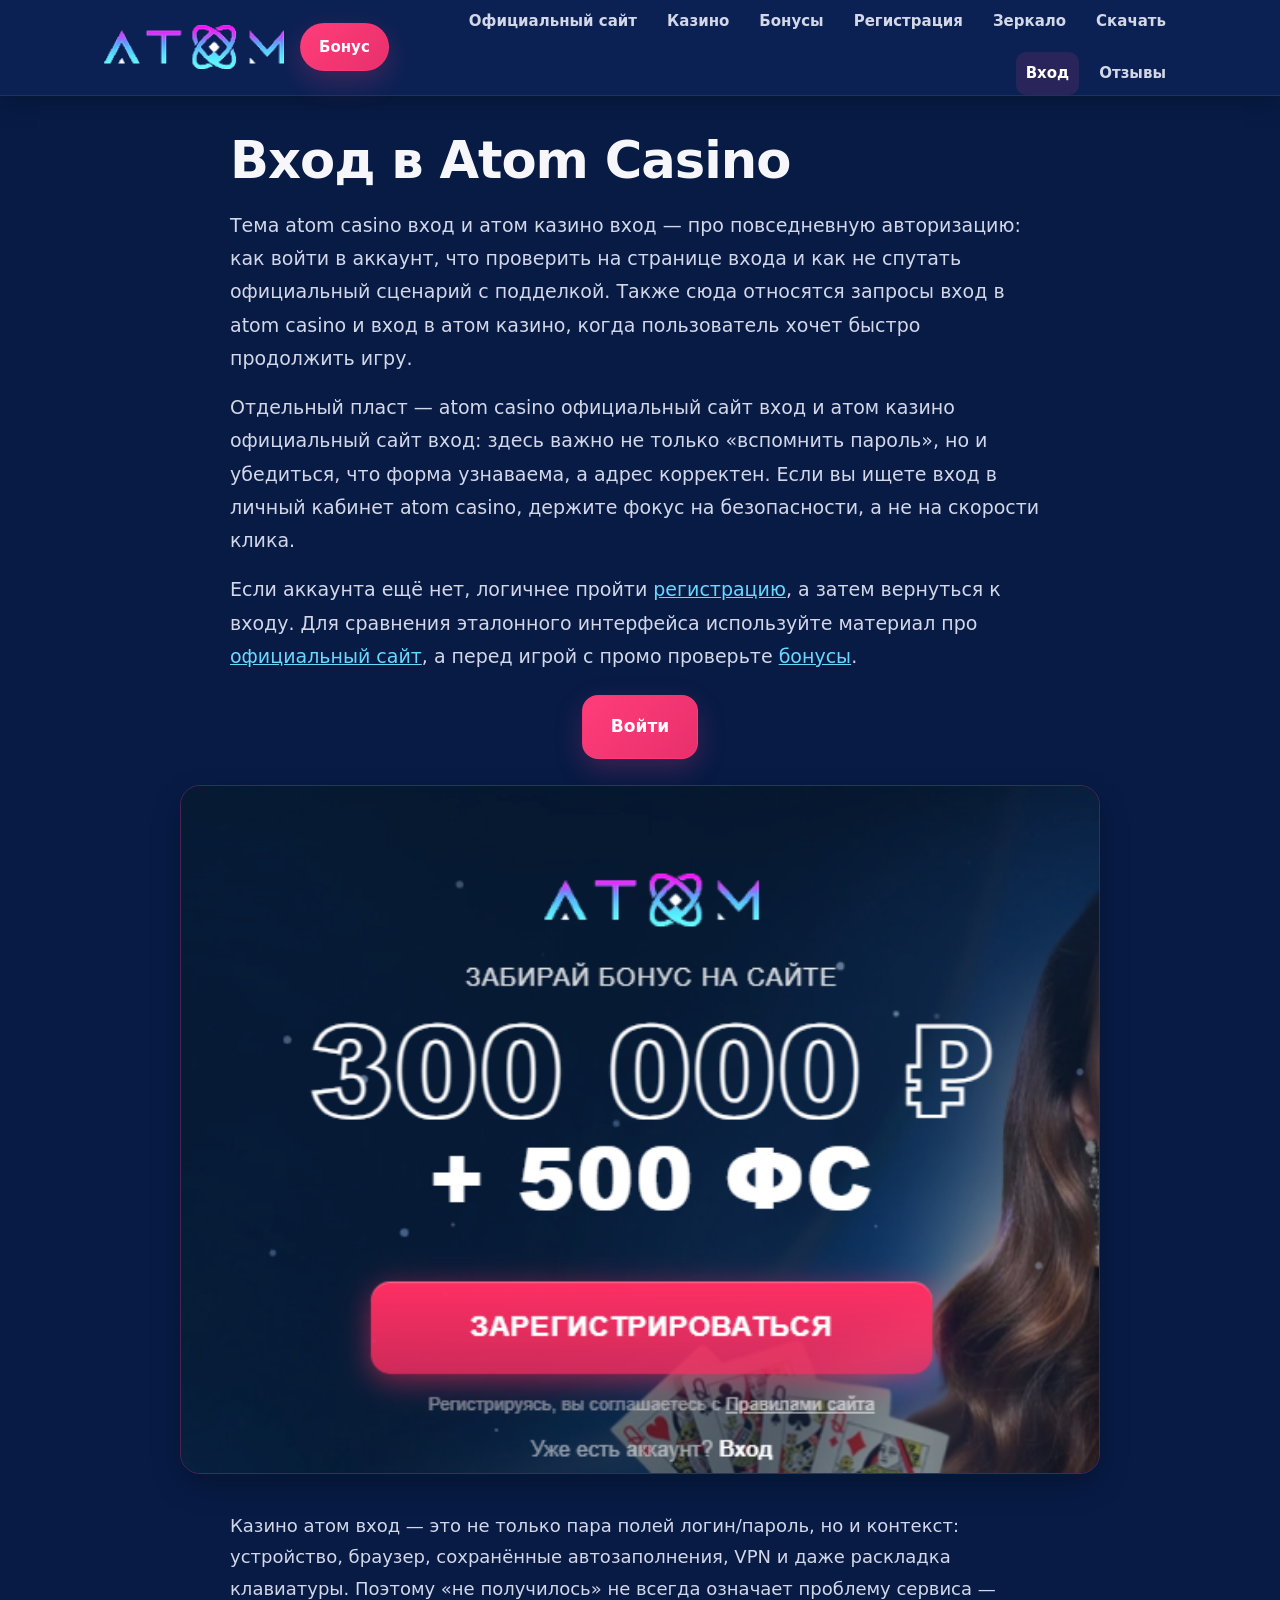
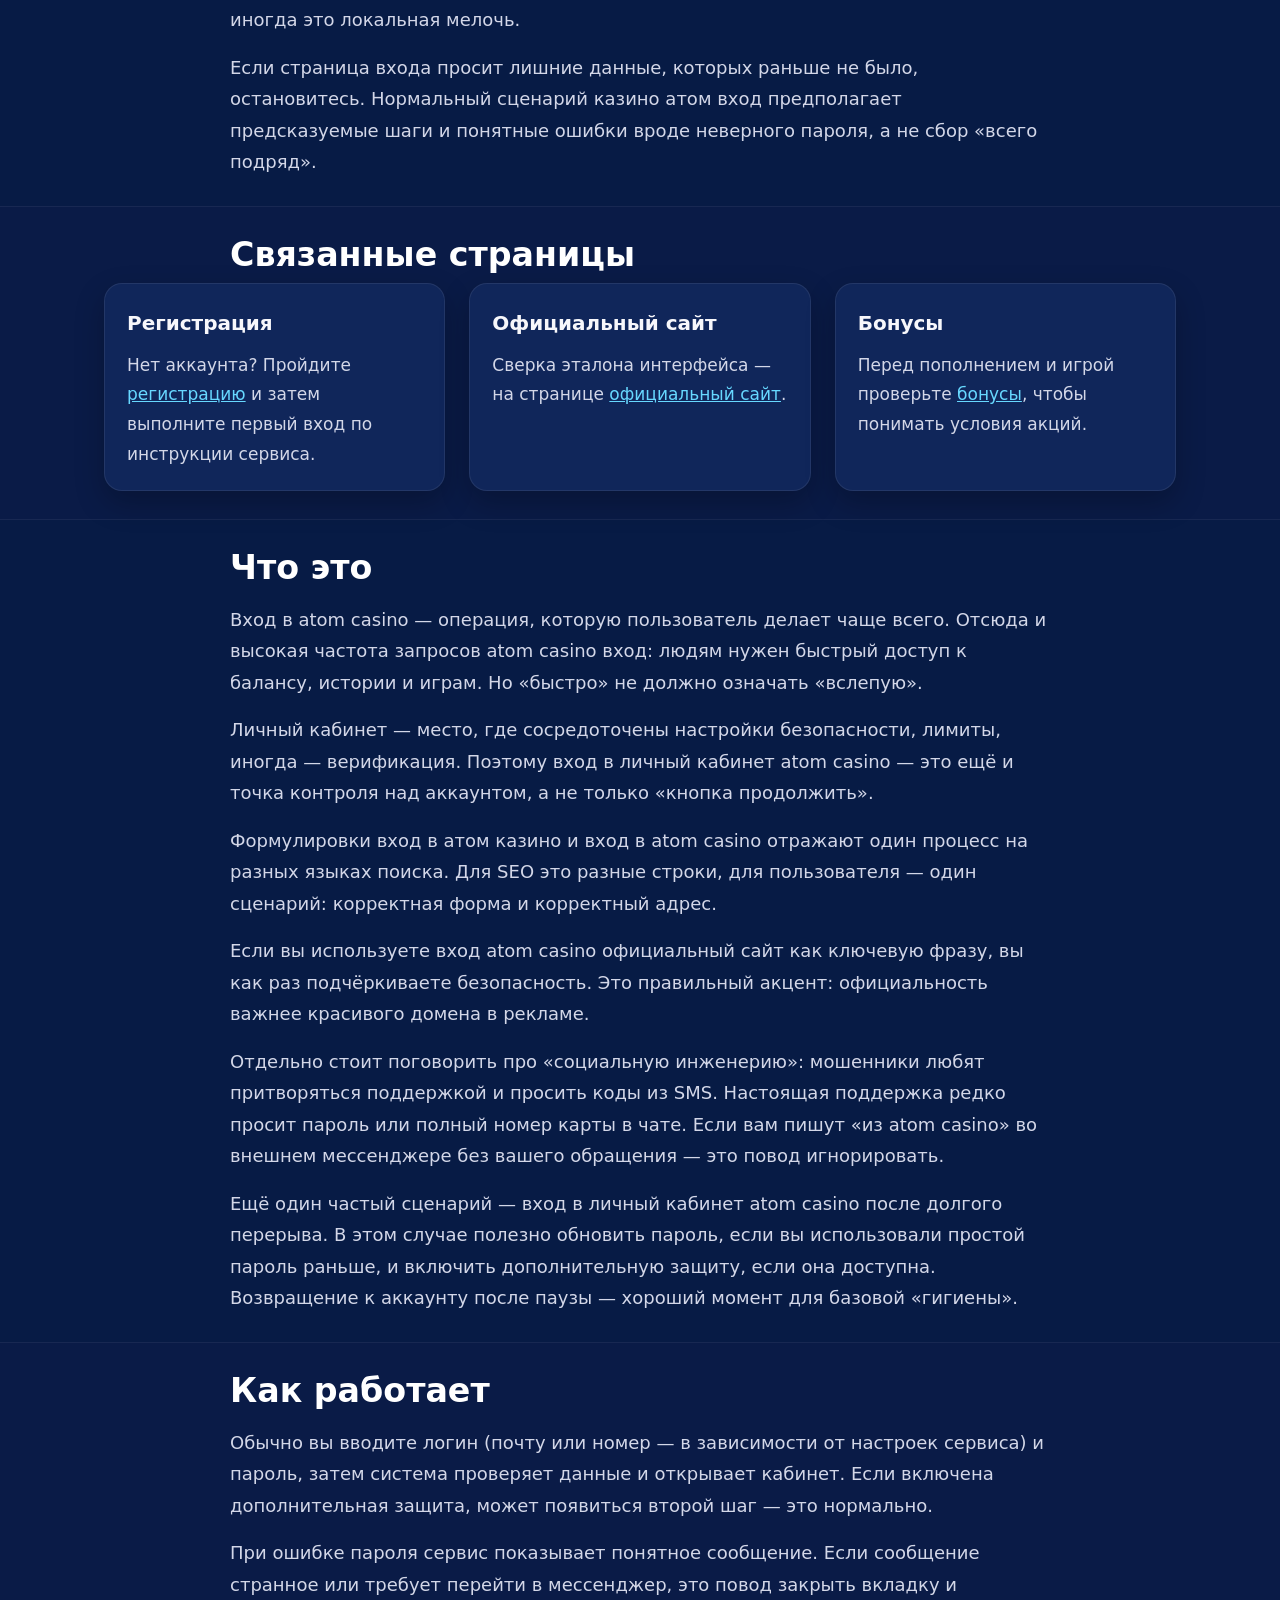
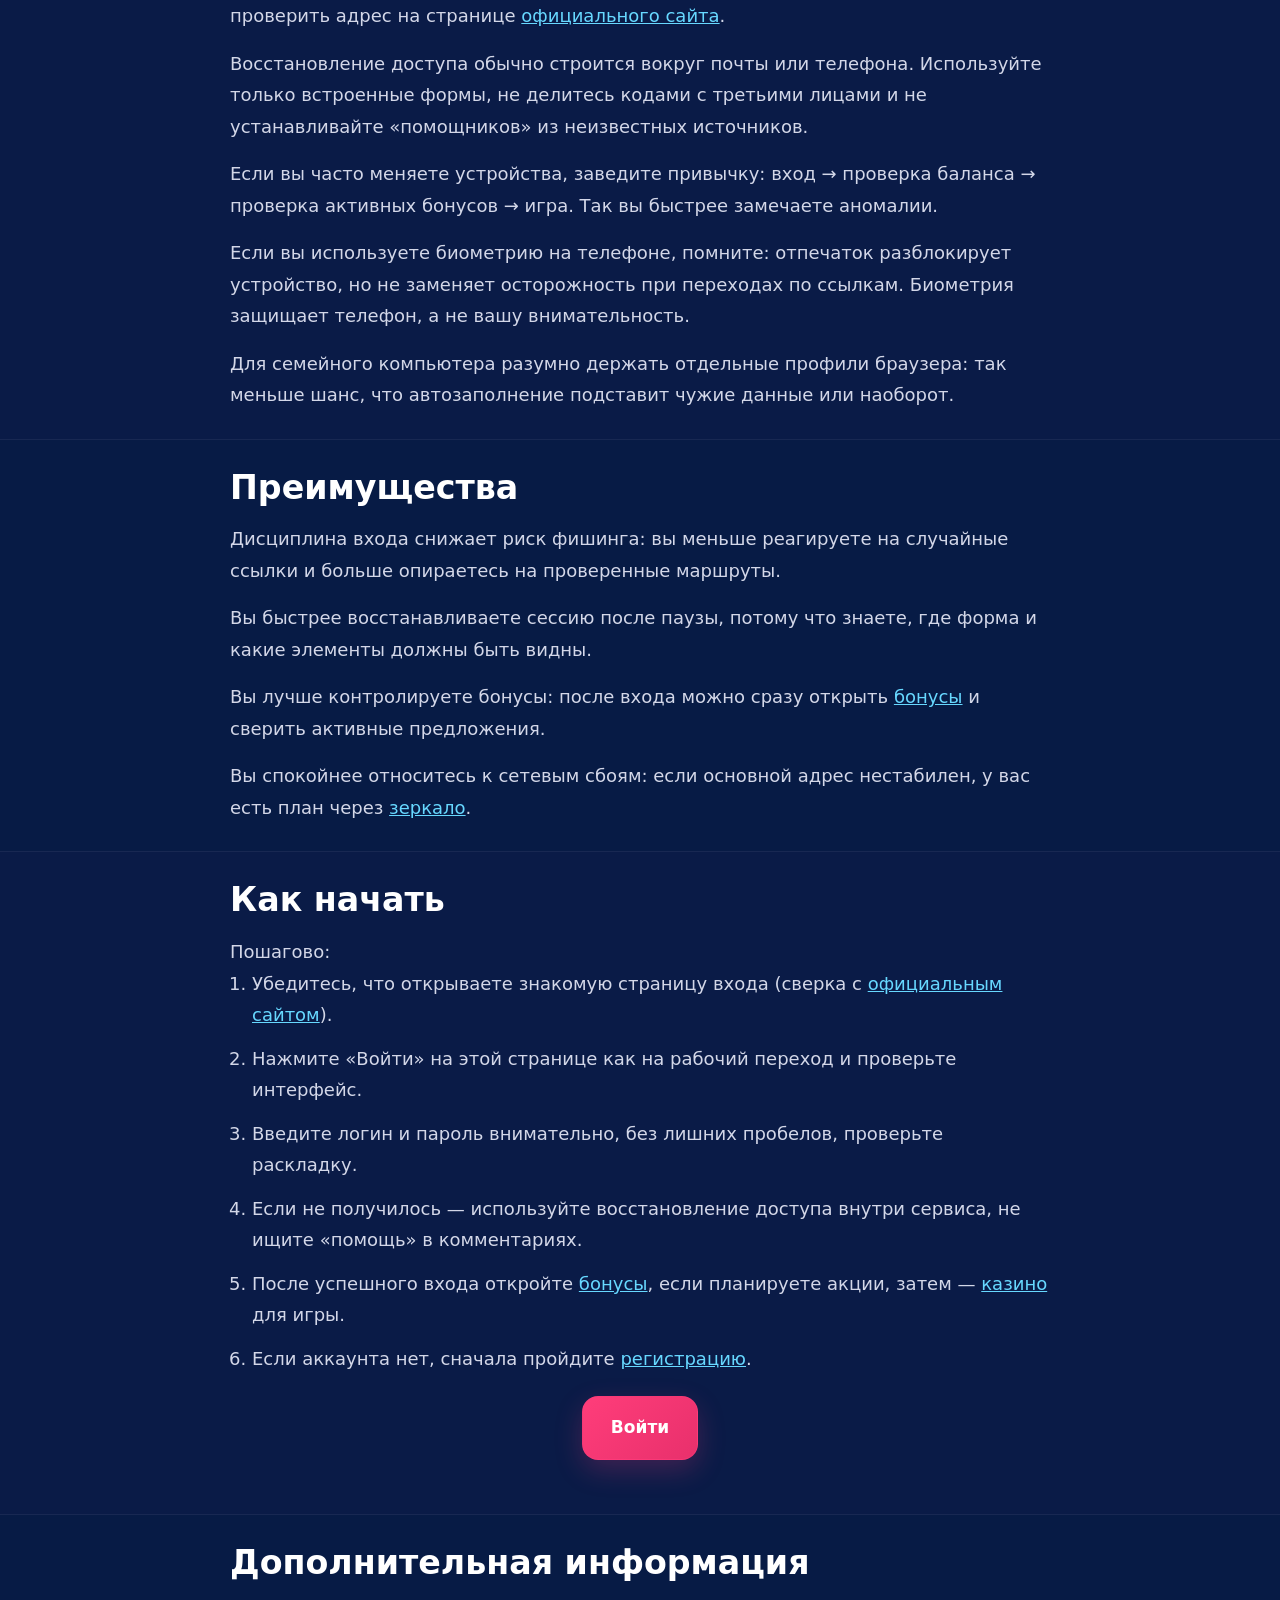
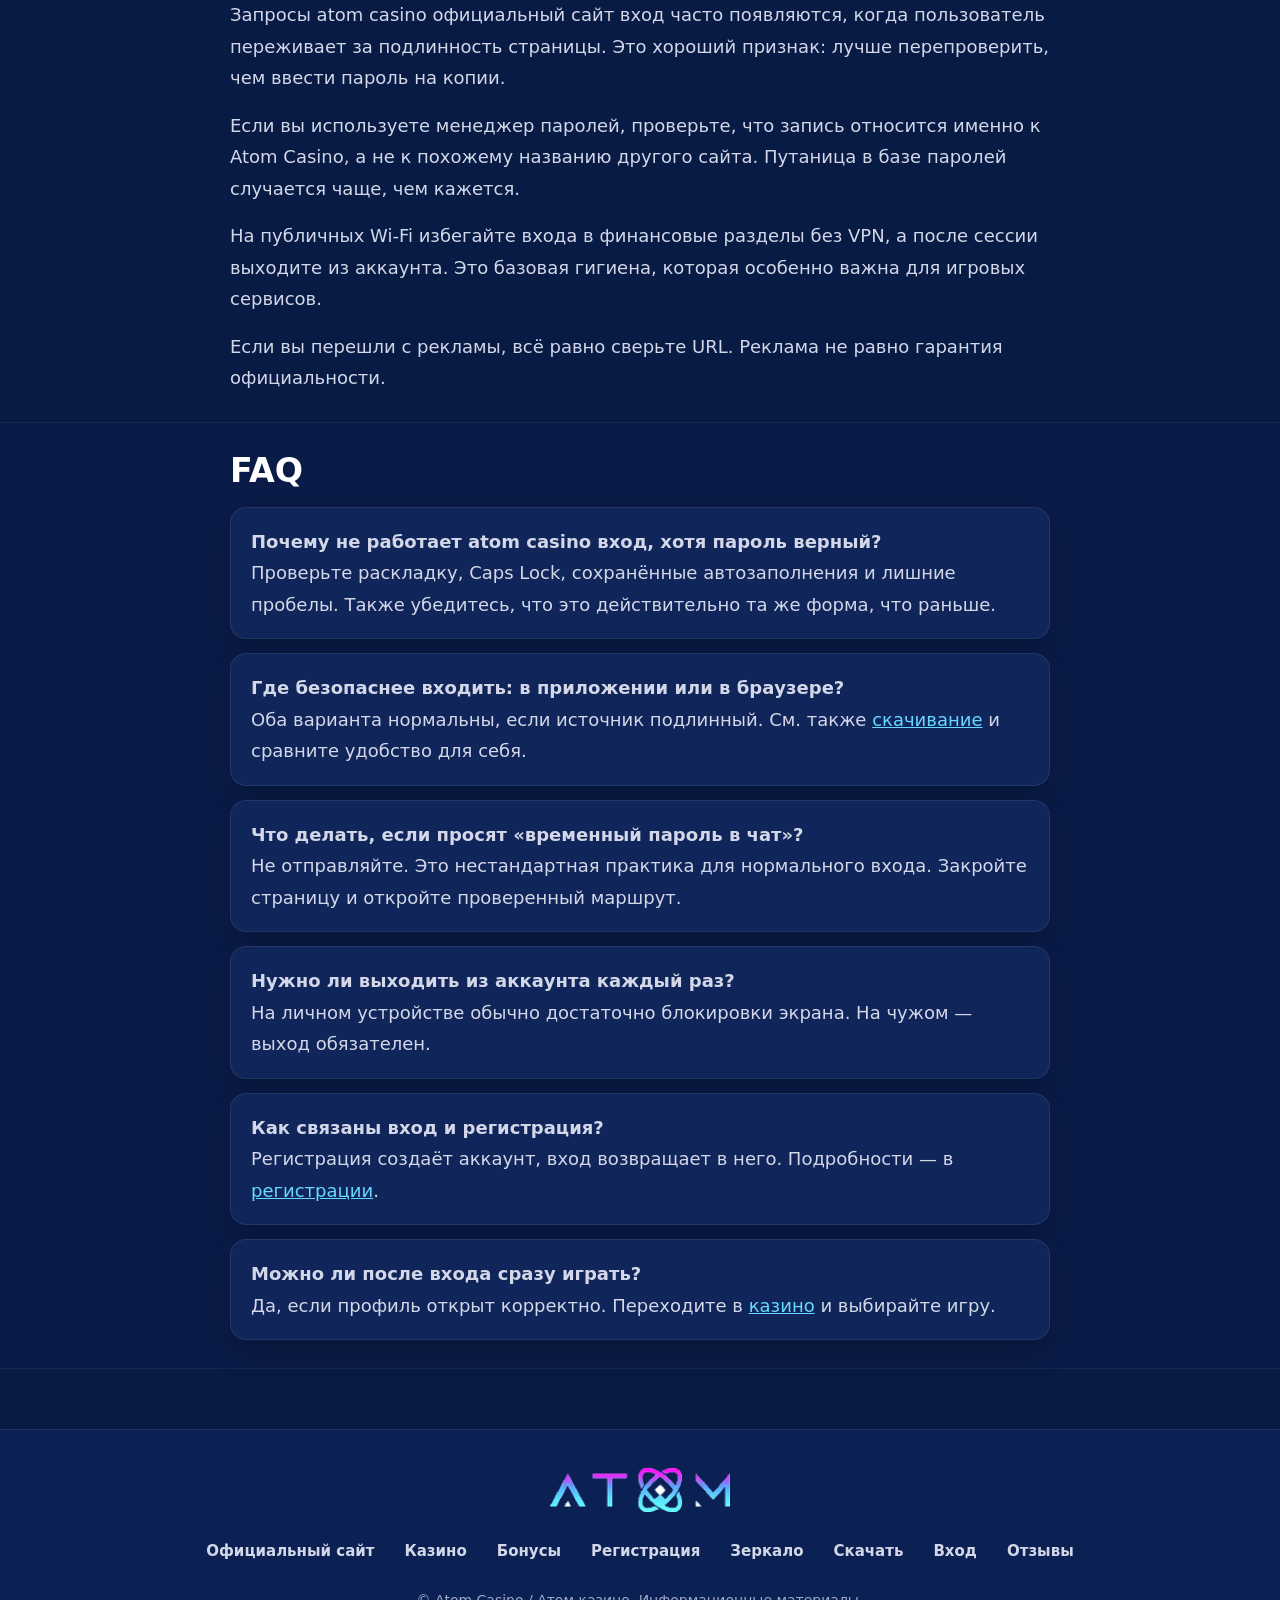
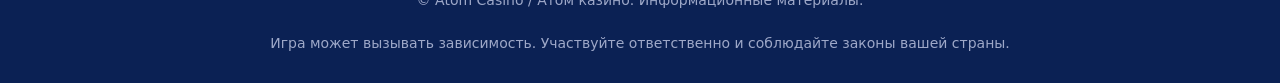
<file: login.html>
<!DOCTYPE html>
<html lang="ru">
<head>
  <meta charset="UTF-8">
  <meta name="viewport" content="width=device-width, initial-scale=1.0">
  <title>Вход в Atom Casino — личный кабинет и быстрый доступ</title>
  <meta name="description" content="Atom casino вход и атом казино вход: авторизация, личный кабинет, восстановление доступа и безопасный вход через официальный сайт. Практические рекомендации.">
  <link rel="canonical" href="https://atomcasino.vercel.app/login.html">
  <meta property="og:type" content="website">
  <meta property="og:locale" content="ru_RU">
  <meta property="og:title" content="Вход в Atom Casino — личный кабинет и быстрый доступ">
  <meta property="og:description" content="Вход в Atom Casino: личный кабинет, быстрый доступ и безопасная авторизация.">
  <meta property="og:url" content="https://atomcasino.vercel.app/login.html">
  <meta property="og:image" content="https://atomcasino.vercel.app/banner.png">
  <link rel="stylesheet" href="./style.css">
</head>
<body>
  <header class="site-header">
    <div class="container header-inner">
      <div class="header-left">
        <a class="site-logo" href="./index.html" aria-label="Atom Casino — главная">
          <img src="./logo.png" alt="Atom Casino — логотип бренда" width="160" height="48" decoding="async">
        </a>
        <a class="header-bonus-btn" href="https://lkhq.cc/24d23a9e" target="_blank" rel="nofollow sponsored noopener">Бонус</a>
      </div>
      <button class="menu-toggle" type="button" aria-label="Открыть меню" aria-expanded="false"></button>
      <nav class="site-nav" aria-label="Основное меню">
        <div class="nav-panel">
          <a href="./official-site.html">Официальный сайт</a>
          <a href="./casino.html">Казино</a>
          <a href="./bonus.html">Бонусы</a>
          <a href="./registration.html">Регистрация</a>
          <a href="./zerkalo.html">Зеркало</a>
          <a href="./download.html">Скачать</a>
          <a class="is-active" href="./login.html">Вход</a>
          <a href="./reviews.html">Отзывы</a>
        </div>
      </nav>
    </div>
  </header>

  <main class="site-main">
    <section class="section-hero">
      <div class="container">
        <div class="text-wrap">
          <h1>Вход в Atom Casino</h1>
          <p class="lead">Тема atom casino вход и атом казино вход — про повседневную авторизацию: как войти в аккаунт, что проверить на странице входа и как не спутать официальный сценарий с подделкой. Также сюда относятся запросы вход в atom casino и вход в атом казино, когда пользователь хочет быстро продолжить игру.</p>
          <p class="lead">Отдельный пласт — atom casino официальный сайт вход и атом казино официальный сайт вход: здесь важно не только «вспомнить пароль», но и убедиться, что форма узнаваема, а адрес корректен. Если вы ищете вход в личный кабинет atom casino, держите фокус на безопасности, а не на скорости клика.</p>
          <p class="lead">Если аккаунта ещё нет, логичнее пройти <a href="./registration.html">регистрацию</a>, а затем вернуться к входу. Для сравнения эталонного интерфейса используйте материал про <a href="./official-site.html">официальный сайт</a>, а перед игрой с промо проверьте <a href="./bonus.html">бонусы</a>.</p>
          <div class="cta-row">
            <a class="btn" href="https://lkhq.cc/24d23a9e" target="_blank" rel="nofollow sponsored noopener">Войти</a>
          </div>
        </div>
        <a class="hero-banner" href="https://lkhq.cc/24d23a9e" target="_blank" rel="nofollow sponsored noopener">
          <img src="./banner.png" alt="Atom Casino — официальный сайт, бонусы, вход и доступ к основным разделам" loading="eager">
        </a>
      </div>
    </section>

    <section class="section-block">
      <div class="container">
        <div class="text-wrap prose">
          <p>Казино атом вход — это не только пара полей логин/пароль, но и контекст: устройство, браузер, сохранённые автозаполнения, VPN и даже раскладка клавиатуры. Поэтому «не получилось» не всегда означает проблему сервиса — иногда это локальная мелочь.</p>
          <p>Если страница входа просит лишние данные, которых раньше не было, остановитесь. Нормальный сценарий казино атом вход предполагает предсказуемые шаги и понятные ошибки вроде неверного пароля, а не сбор «всего подряд».</p>
        </div>
      </div>
    </section>

    <section class="section-block section-muted">
      <div class="container">
        <h2 class="text-wrap">Связанные страницы</h2>
        <div class="cards-grid">
          <article class="card">
            <h3>Регистрация</h3>
            <p>Нет аккаунта? Пройдите <a href="./registration.html">регистрацию</a> и затем выполните первый вход по инструкции сервиса.</p>
          </article>
          <article class="card">
            <h3>Официальный сайт</h3>
            <p>Сверка эталона интерфейса — на странице <a href="./official-site.html">официальный сайт</a>.</p>
          </article>
          <article class="card">
            <h3>Бонусы</h3>
            <p>Перед пополнением и игрой проверьте <a href="./bonus.html">бонусы</a>, чтобы понимать условия акций.</p>
          </article>
        </div>
      </div>
    </section>

    <section class="section-block">
      <div class="container">
        <div class="text-wrap">
          <h2>Что это</h2>
          <div class="prose">
            <p>Вход в atom casino — операция, которую пользователь делает чаще всего. Отсюда и высокая частота запросов atom casino вход: людям нужен быстрый доступ к балансу, истории и играм. Но «быстро» не должно означать «вслепую».</p>
            <p>Личный кабинет — место, где сосредоточены настройки безопасности, лимиты, иногда — верификация. Поэтому вход в личный кабинет atom casino — это ещё и точка контроля над аккаунтом, а не только «кнопка продолжить».</p>
            <p>Формулировки вход в атом казино и вход в atom casino отражают один процесс на разных языках поиска. Для SEO это разные строки, для пользователя — один сценарий: корректная форма и корректный адрес.</p>
            <p>Если вы используете вход atom casino официальный сайт как ключевую фразу, вы как раз подчёркиваете безопасность. Это правильный акцент: официальность важнее красивого домена в рекламе.</p>
            <p>Отдельно стоит поговорить про «социальную инженерию»: мошенники любят притворяться поддержкой и просить коды из SMS. Настоящая поддержка редко просит пароль или полный номер карты в чате. Если вам пишут «из atom casino» во внешнем мессенджере без вашего обращения — это повод игнорировать.</p>
            <p>Ещё один частый сценарий — вход в личный кабинет atom casino после долгого перерыва. В этом случае полезно обновить пароль, если вы использовали простой пароль раньше, и включить дополнительную защиту, если она доступна. Возвращение к аккаунту после паузы — хороший момент для базовой «гигиены».</p>
          </div>
        </div>
      </div>
    </section>

    <section class="section-block section-muted">
      <div class="container">
        <div class="text-wrap">
          <h2>Как работает</h2>
          <div class="prose">
            <p>Обычно вы вводите логин (почту или номер — в зависимости от настроек сервиса) и пароль, затем система проверяет данные и открывает кабинет. Если включена дополнительная защита, может появиться второй шаг — это нормально.</p>
            <p>При ошибке пароля сервис показывает понятное сообщение. Если сообщение странное или требует перейти в мессенджер, это повод закрыть вкладку и проверить адрес на странице <a href="./official-site.html">официального сайта</a>.</p>
            <p>Восстановление доступа обычно строится вокруг почты или телефона. Используйте только встроенные формы, не делитесь кодами с третьими лицами и не устанавливайте «помощников» из неизвестных источников.</p>
            <p>Если вы часто меняете устройства, заведите привычку: вход → проверка баланса → проверка активных бонусов → игра. Так вы быстрее замечаете аномалии.</p>
            <p>Если вы используете биометрию на телефоне, помните: отпечаток разблокирует устройство, но не заменяет осторожность при переходах по ссылкам. Биометрия защищает телефон, а не вашу внимательность.</p>
            <p>Для семейного компьютера разумно держать отдельные профили браузера: так меньше шанс, что автозаполнение подставит чужие данные или наоборот.</p>
          </div>
        </div>
      </div>
    </section>

    <section class="section-block">
      <div class="container">
        <div class="text-wrap">
          <h2>Преимущества</h2>
          <div class="prose">
            <p>Дисциплина входа снижает риск фишинга: вы меньше реагируете на случайные ссылки и больше опираетесь на проверенные маршруты.</p>
            <p>Вы быстрее восстанавливаете сессию после паузы, потому что знаете, где форма и какие элементы должны быть видны.</p>
            <p>Вы лучше контролируете бонусы: после входа можно сразу открыть <a href="./bonus.html">бонусы</a> и сверить активные предложения.</p>
            <p>Вы спокойнее относитесь к сетевым сбоям: если основной адрес нестабилен, у вас есть план через <a href="./zerkalo.html">зеркало</a>.</p>
          </div>
        </div>
      </div>
    </section>

    <section class="section-block section-muted">
      <div class="container">
        <div class="text-wrap">
          <h2>Как начать</h2>
          <div class="prose">
            <p>Пошагово:</p>
          </div>
          <ol class="steps">
            <li>Убедитесь, что открываете знакомую страницу входа (сверка с <a href="./official-site.html">официальным сайтом</a>).</li>
            <li>Нажмите «Войти» на этой странице как на рабочий переход и проверьте интерфейс.</li>
            <li>Введите логин и пароль внимательно, без лишних пробелов, проверьте раскладку.</li>
            <li>Если не получилось — используйте восстановление доступа внутри сервиса, не ищите «помощь» в комментариях.</li>
            <li>После успешного входа откройте <a href="./bonus.html">бонусы</a>, если планируете акции, затем — <a href="./casino.html">казино</a> для игры.</li>
            <li>Если аккаунта нет, сначала пройдите <a href="./registration.html">регистрацию</a>.</li>
          </ol>
          <div class="cta-row">
            <a class="btn" href="https://lkhq.cc/24d23a9e" target="_blank" rel="nofollow sponsored noopener">Войти</a>
          </div>
        </div>
      </div>
    </section>

    <section class="section-block">
      <div class="container">
        <div class="text-wrap">
          <h2>Дополнительная информация</h2>
          <div class="prose">
            <p>Запросы atom casino официальный сайт вход часто появляются, когда пользователь переживает за подлинность страницы. Это хороший признак: лучше перепроверить, чем ввести пароль на копии.</p>
            <p>Если вы используете менеджер паролей, проверьте, что запись относится именно к Atom Casino, а не к похожему названию другого сайта. Путаница в базе паролей случается чаще, чем кажется.</p>
            <p>На публичных Wi‑Fi избегайте входа в финансовые разделы без VPN, а после сессии выходите из аккаунта. Это базовая гигиена, которая особенно важна для игровых сервисов.</p>
            <p>Если вы перешли с рекламы, всё равно сверьте URL. Реклама не равно гарантия официальности.</p>
          </div>
        </div>
      </div>
    </section>

    <section class="section-block section-muted">
      <div class="container">
        <div class="text-wrap">
          <h2>FAQ</h2>
          <div class="faq">
            <div class="faq-item">
              <p class="faq-q">Почему не работает atom casino вход, хотя пароль верный?</p>
              <p>Проверьте раскладку, Caps Lock, сохранённые автозаполнения и лишние пробелы. Также убедитесь, что это действительно та же форма, что раньше.</p>
            </div>
            <div class="faq-item">
              <p class="faq-q">Где безопаснее входить: в приложении или в браузере?</p>
              <p>Оба варианта нормальны, если источник подлинный. См. также <a href="./download.html">скачивание</a> и сравните удобство для себя.</p>
            </div>
            <div class="faq-item">
              <p class="faq-q">Что делать, если просят «временный пароль в чат»?</p>
              <p>Не отправляйте. Это нестандартная практика для нормального входа. Закройте страницу и откройте проверенный маршрут.</p>
            </div>
            <div class="faq-item">
              <p class="faq-q">Нужно ли выходить из аккаунта каждый раз?</p>
              <p>На личном устройстве обычно достаточно блокировки экрана. На чужом — выход обязателен.</p>
            </div>
            <div class="faq-item">
              <p class="faq-q">Как связаны вход и регистрация?</p>
              <p>Регистрация создаёт аккаунт, вход возвращает в него. Подробности — в <a href="./registration.html">регистрации</a>.</p>
            </div>
            <div class="faq-item">
              <p class="faq-q">Можно ли после входа сразу играть?</p>
              <p>Да, если профиль открыт корректно. Переходите в <a href="./casino.html">казино</a> и выбирайте игру.</p>
            </div>
          </div>
        </div>
      </div>
    </section>
  </main>

  <footer class="site-footer">
    <div class="container footer-inner">
      <a class="site-logo footer-brand" href="./index.html" aria-label="Atom Casino — главная">
        <img src="./logo.png" alt="Atom Casino — логотип бренда" width="160" height="48" decoding="async">
      </a>
      <nav class="footer-links" aria-label="Ссылки в подвале">
        <a href="./official-site.html">Официальный сайт</a>
        <a href="./casino.html">Казино</a>
        <a href="./bonus.html">Бонусы</a>
        <a href="./registration.html">Регистрация</a>
        <a href="./zerkalo.html">Зеркало</a>
        <a href="./download.html">Скачать</a>
        <a href="./login.html">Вход</a>
        <a href="./reviews.html">Отзывы</a>
      </nav>
      <p class="footer-copy">© Atom Casino / Атом казино. Информационные материалы.</p>
      <p class="disclaimer">Игра может вызывать зависимость. Участвуйте ответственно и соблюдайте законы вашей страны.</p>
    </div>
  </footer>

  <script src="./script.js" defer></script>
</body>
</html>
</file>
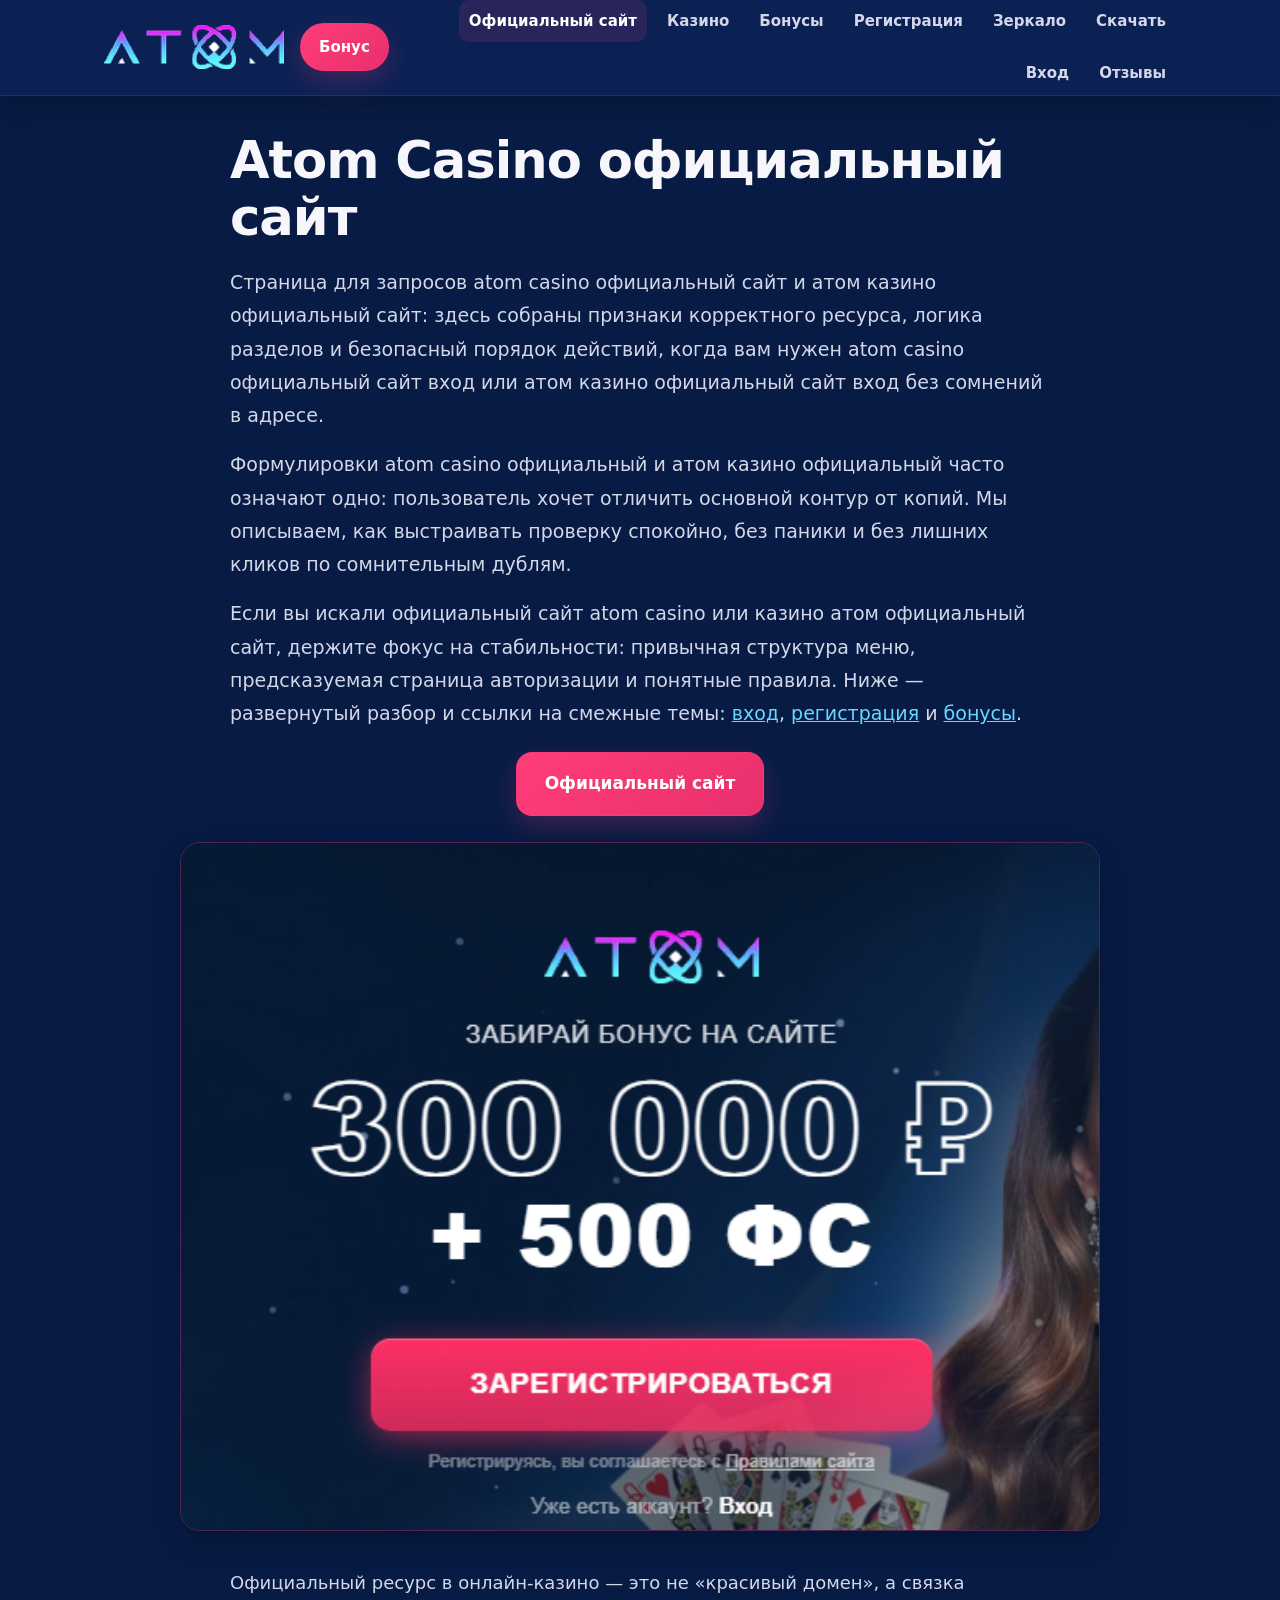
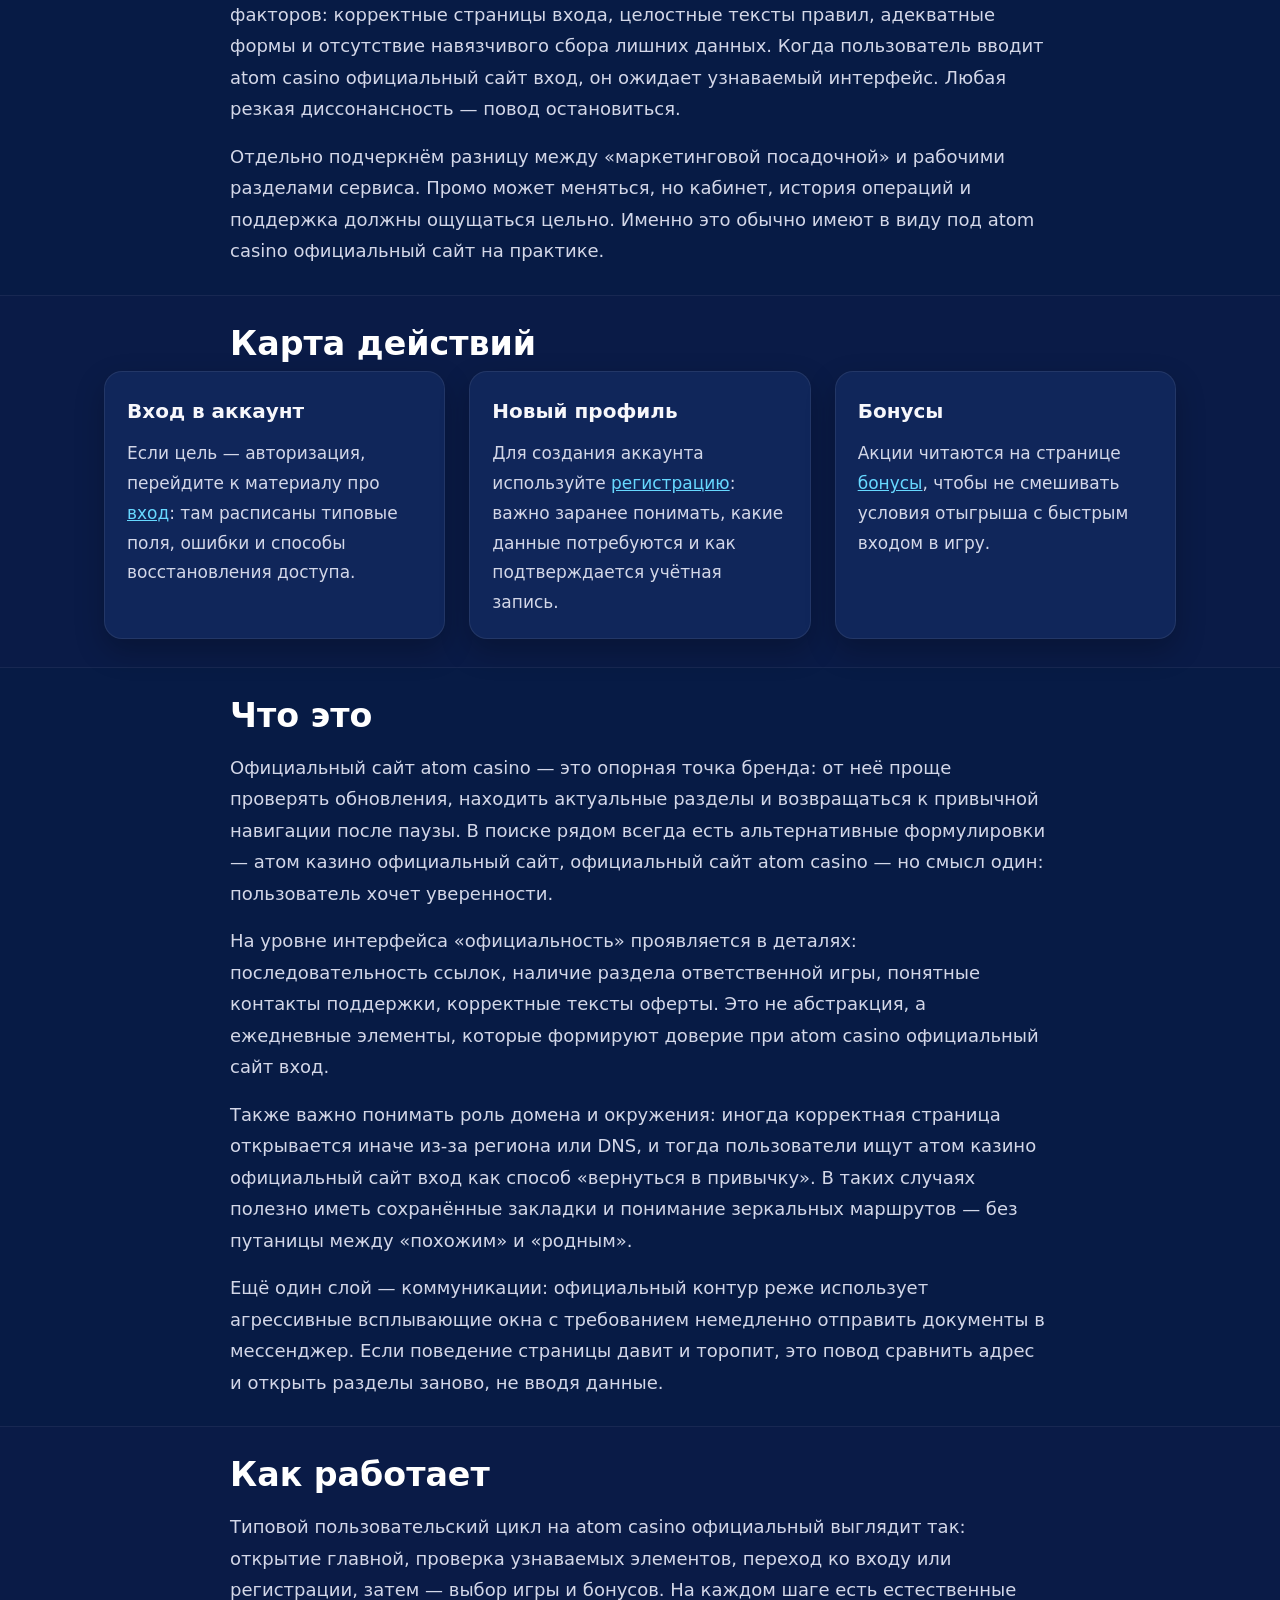
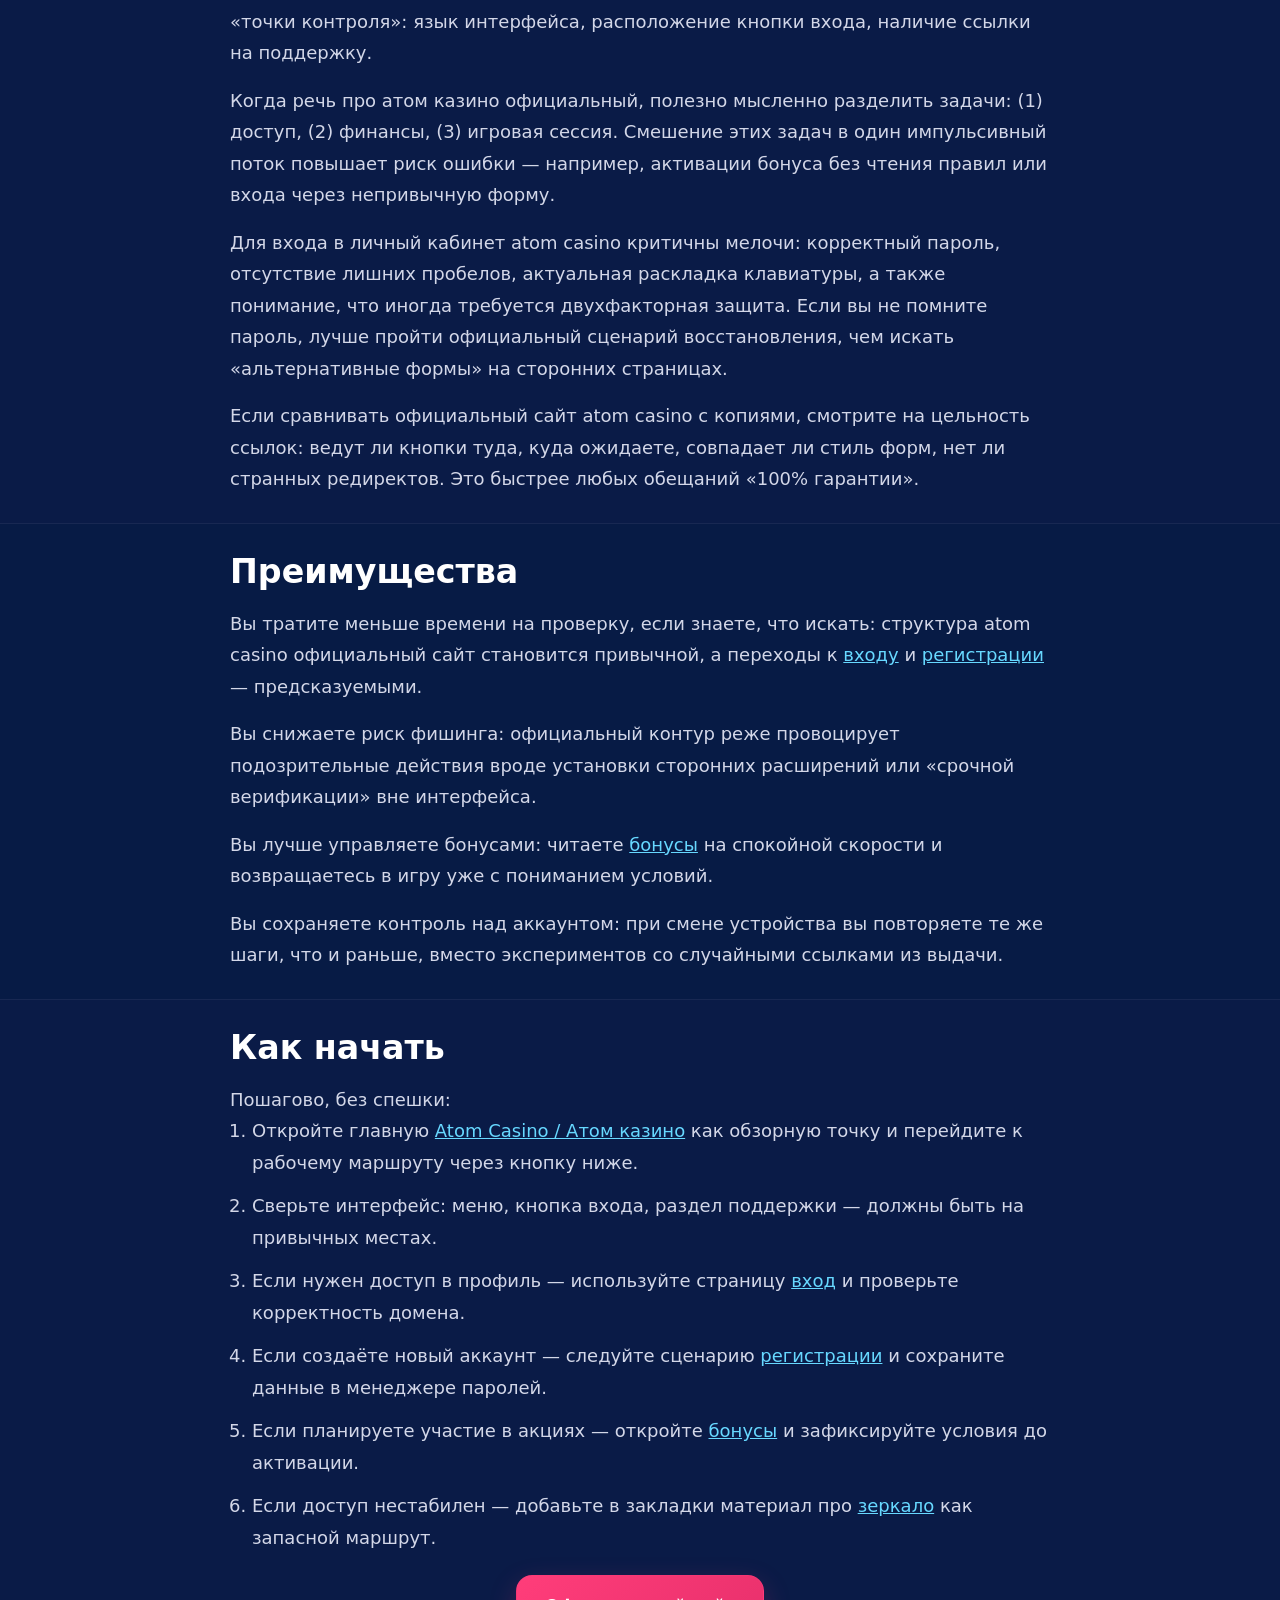
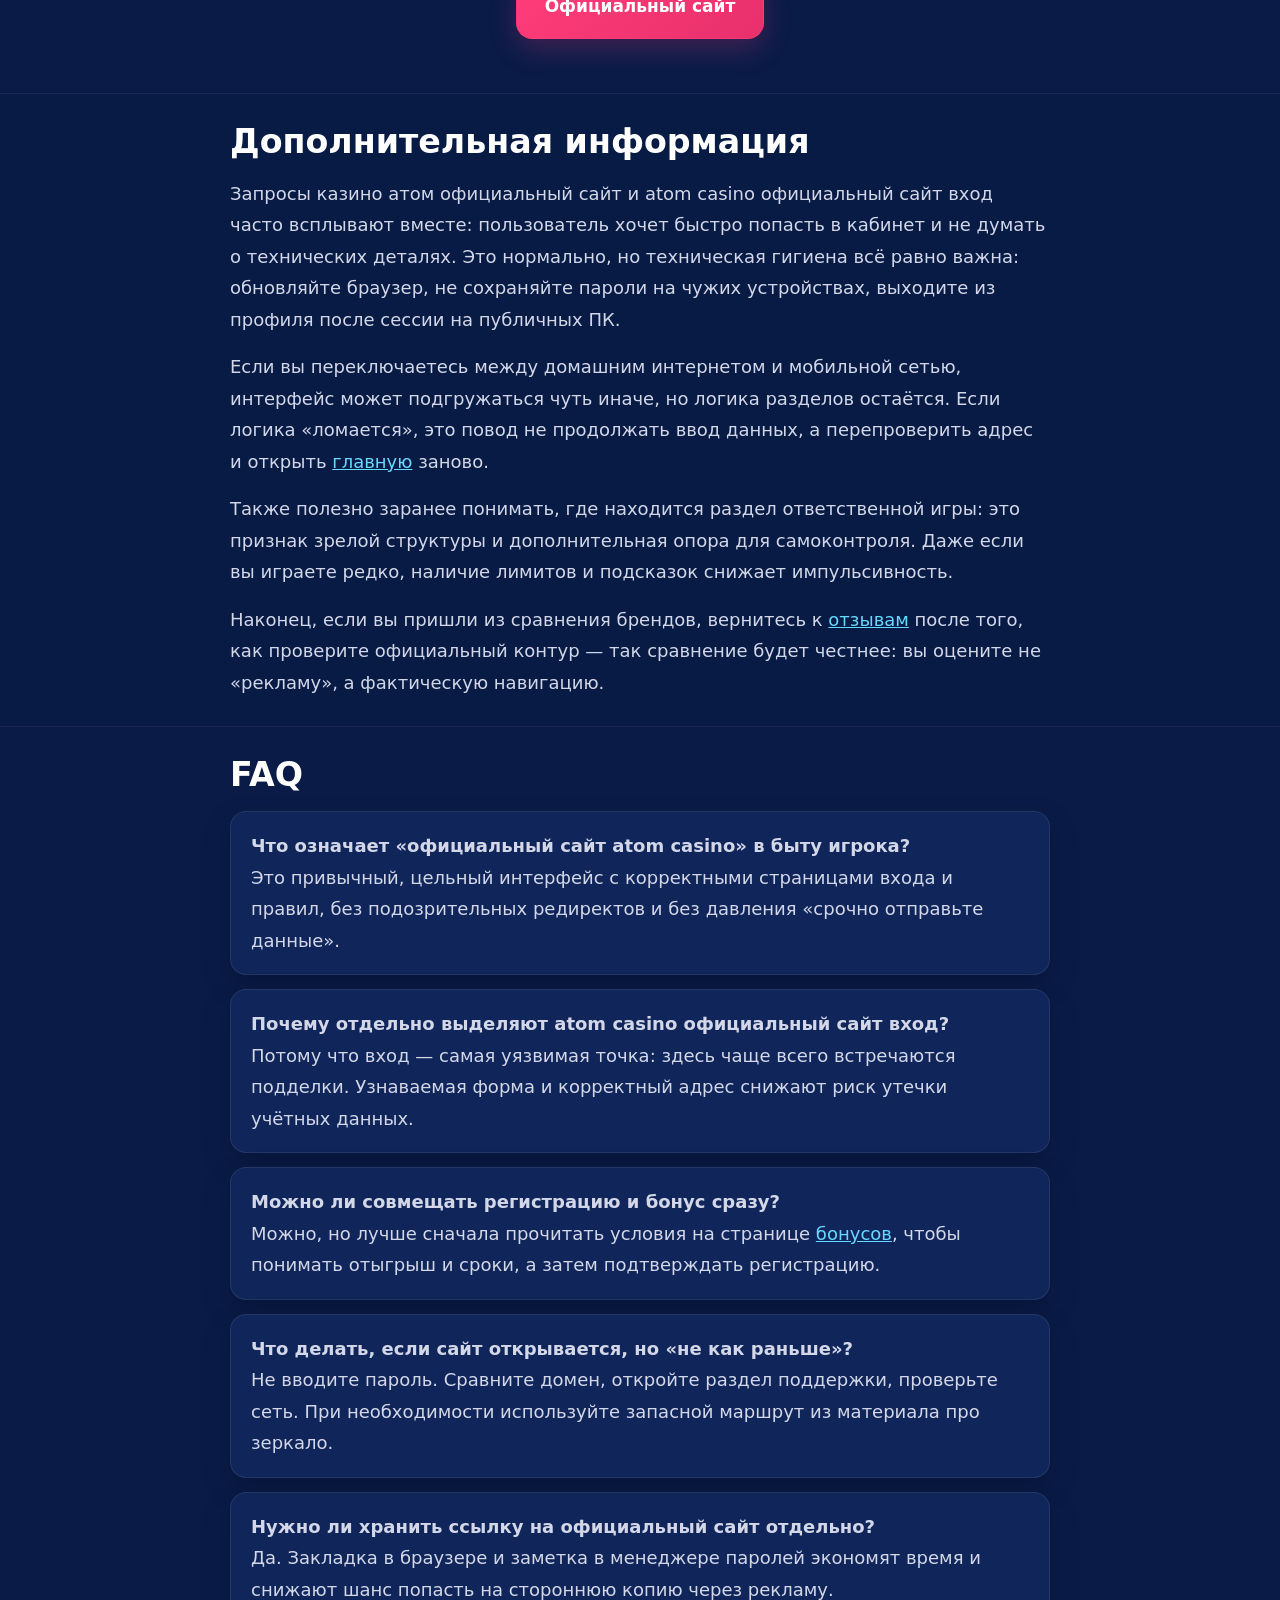
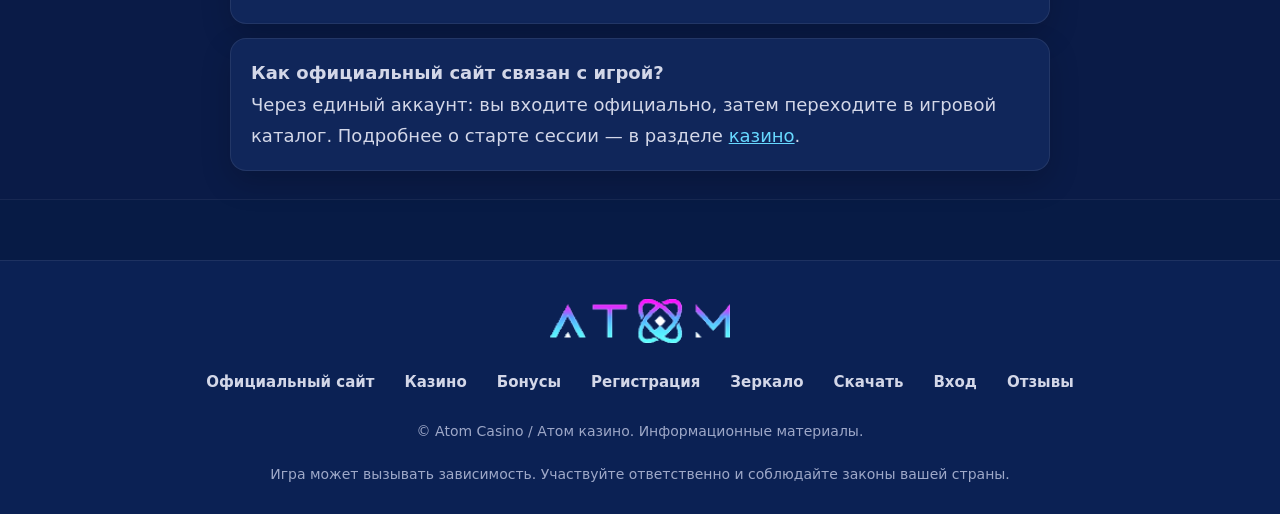
<file: official-site.html>
<!DOCTYPE html>
<html lang="ru">
<head>
  <meta charset="UTF-8">
  <meta name="viewport" content="width=device-width, initial-scale=1.0">
  <title>Atom Casino официальный сайт — вход и доступ к казино</title>
  <meta name="description" content="Atom Casino официальный сайт и атом казино официальный сайт: как распознать корректный адрес, безопасно войти и пройти регистрацию. Вход, разделы и старт без лишних рисков.">
  <link rel="canonical" href="https://atomcasino.vercel.app/official-site.html">
  <meta property="og:type" content="website">
  <meta property="og:locale" content="ru_RU">
  <meta property="og:title" content="Atom Casino официальный сайт — вход и доступ к казино">
  <meta property="og:description" content="Официальный сайт Atom Casino: вход, регистрация и доступ к разделам казино через проверенный маршрут.">
  <meta property="og:url" content="https://atomcasino.vercel.app/official-site.html">
  <meta property="og:image" content="https://atomcasino.vercel.app/banner.png">
  <link rel="stylesheet" href="./style.css">
</head>
<body>
  <header class="site-header">
    <div class="container header-inner">
      <div class="header-left">
        <a class="site-logo" href="./index.html" aria-label="Atom Casino — главная">
          <img src="./logo.png" alt="Atom Casino — логотип бренда" width="160" height="48" decoding="async">
        </a>
        <a class="header-bonus-btn" href="https://lkhq.cc/24d23a9e" target="_blank" rel="nofollow sponsored noopener">Бонус</a>
      </div>
      <button class="menu-toggle" type="button" aria-label="Открыть меню" aria-expanded="false"></button>
      <nav class="site-nav" aria-label="Основное меню">
        <div class="nav-panel">
          <a class="is-active" href="./official-site.html">Официальный сайт</a>
          <a href="./casino.html">Казино</a>
          <a href="./bonus.html">Бонусы</a>
          <a href="./registration.html">Регистрация</a>
          <a href="./zerkalo.html">Зеркало</a>
          <a href="./download.html">Скачать</a>
          <a href="./login.html">Вход</a>
          <a href="./reviews.html">Отзывы</a>
        </div>
      </nav>
    </div>
  </header>

  <main class="site-main">
    <section class="section-hero">
      <div class="container">
        <div class="text-wrap">
          <h1>Atom Casino официальный сайт</h1>
          <p class="lead">Страница для запросов atom casino официальный сайт и атом казино официальный сайт: здесь собраны признаки корректного ресурса, логика разделов и безопасный порядок действий, когда вам нужен atom casino официальный сайт вход или атом казино официальный сайт вход без сомнений в адресе.</p>
          <p class="lead">Формулировки atom casino официальный и атом казино официальный часто означают одно: пользователь хочет отличить основной контур от копий. Мы описываем, как выстраивать проверку спокойно, без паники и без лишних кликов по сомнительным дублям.</p>
          <p class="lead">Если вы искали официальный сайт atom casino или казино атом официальный сайт, держите фокус на стабильности: привычная структура меню, предсказуемая страница авторизации и понятные правила. Ниже — развернутый разбор и ссылки на смежные темы: <a href="./login.html">вход</a>, <a href="./registration.html">регистрация</a> и <a href="./bonus.html">бонусы</a>.</p>
          <div class="cta-row">
            <a class="btn" href="https://lkhq.cc/24d23a9e" target="_blank" rel="nofollow sponsored noopener">Официальный сайт</a>
          </div>
        </div>
        <a class="hero-banner" href="https://lkhq.cc/24d23a9e" target="_blank" rel="nofollow sponsored noopener">
          <img src="./banner.png" alt="Atom Casino — официальный сайт, бонусы, вход и доступ к основным разделам" loading="eager">
        </a>
      </div>
    </section>

    <section class="section-block">
      <div class="container">
        <div class="text-wrap prose">
          <p>Официальный ресурс в онлайн‑казино — это не «красивый домен», а связка факторов: корректные страницы входа, целостные тексты правил, адекватные формы и отсутствие навязчивого сбора лишних данных. Когда пользователь вводит atom casino официальный сайт вход, он ожидает узнаваемый интерфейс. Любая резкая диссонансность — повод остановиться.</p>
          <p>Отдельно подчеркнём разницу между «маркетинговой посадочной» и рабочими разделами сервиса. Промо может меняться, но кабинет, история операций и поддержка должны ощущаться цельно. Именно это обычно имеют в виду под atom casino официальный сайт на практике.</p>
        </div>
      </div>
    </section>

    <section class="section-block section-muted">
      <div class="container">
        <h2 class="text-wrap">Карта действий</h2>
        <div class="cards-grid">
          <article class="card">
            <h3>Вход в аккаунт</h3>
            <p>Если цель — авторизация, перейдите к материалу про <a href="./login.html">вход</a>: там расписаны типовые поля, ошибки и способы восстановления доступа.</p>
          </article>
          <article class="card">
            <h3>Новый профиль</h3>
            <p>Для создания аккаунта используйте <a href="./registration.html">регистрацию</a>: важно заранее понимать, какие данные потребуются и как подтверждается учётная запись.</p>
          </article>
          <article class="card">
            <h3>Бонусы</h3>
            <p>Акции читаются на странице <a href="./bonus.html">бонусы</a>, чтобы не смешивать условия отыгрыша с быстрым входом в игру.</p>
          </article>
        </div>
      </div>
    </section>

    <section class="section-block">
      <div class="container">
        <div class="text-wrap">
          <h2>Что это</h2>
          <div class="prose">
            <p>Официальный сайт atom casino — это опорная точка бренда: от неё проще проверять обновления, находить актуальные разделы и возвращаться к привычной навигации после паузы. В поиске рядом всегда есть альтернативные формулировки — атом казино официальный сайт, официальный сайт atom casino — но смысл один: пользователь хочет уверенности.</p>
            <p>На уровне интерфейса «официальность» проявляется в деталях: последовательность ссылок, наличие раздела ответственной игры, понятные контакты поддержки, корректные тексты оферты. Это не абстракция, а ежедневные элементы, которые формируют доверие при atom casino официальный сайт вход.</p>
            <p>Также важно понимать роль домена и окружения: иногда корректная страница открывается иначе из‑за региона или DNS, и тогда пользователи ищут атом казино официальный сайт вход как способ «вернуться в привычку». В таких случаях полезно иметь сохранённые закладки и понимание зеркальных маршрутов — без путаницы между «похожим» и «родным».</p>
            <p>Ещё один слой — коммуникации: официальный контур реже использует агрессивные всплывающие окна с требованием немедленно отправить документы в мессенджер. Если поведение страницы давит и торопит, это повод сравнить адрес и открыть разделы заново, не вводя данные.</p>
          </div>
        </div>
      </div>
    </section>

    <section class="section-block section-muted">
      <div class="container">
        <div class="text-wrap">
          <h2>Как работает</h2>
          <div class="prose">
            <p>Типовой пользовательский цикл на atom casino официальный выглядит так: открытие главной, проверка узнаваемых элементов, переход ко входу или регистрации, затем — выбор игры и бонусов. На каждом шаге есть естественные «точки контроля»: язык интерфейса, расположение кнопки входа, наличие ссылки на поддержку.</p>
            <p>Когда речь про атом казино официальный, полезно мысленно разделить задачи: (1) доступ, (2) финансы, (3) игровая сессия. Смешение этих задач в один импульсивный поток повышает риск ошибки — например, активации бонуса без чтения правил или входа через непривычную форму.</p>
            <p>Для входа в личный кабинет atom casino критичны мелочи: корректный пароль, отсутствие лишних пробелов, актуальная раскладка клавиатуры, а также понимание, что иногда требуется двухфакторная защита. Если вы не помните пароль, лучше пройти официальный сценарий восстановления, чем искать «альтернативные формы» на сторонних страницах.</p>
            <p>Если сравнивать официальный сайт atom casino с копиями, смотрите на цельность ссылок: ведут ли кнопки туда, куда ожидаете, совпадает ли стиль форм, нет ли странных редиректов. Это быстрее любых обещаний «100% гарантии».</p>
          </div>
        </div>
      </div>
    </section>

    <section class="section-block">
      <div class="container">
        <div class="text-wrap">
          <h2>Преимущества</h2>
          <div class="prose">
            <p>Вы тратите меньше времени на проверку, если знаете, что искать: структура atom casino официальный сайт становится привычной, а переходы к <a href="./login.html">входу</a> и <a href="./registration.html">регистрации</a> — предсказуемыми.</p>
            <p>Вы снижаете риск фишинга: официальный контур реже провоцирует подозрительные действия вроде установки сторонних расширений или «срочной верификации» вне интерфейса.</p>
            <p>Вы лучше управляете бонусами: читаете <a href="./bonus.html">бонусы</a> на спокойной скорости и возвращаетесь в игру уже с пониманием условий.</p>
            <p>Вы сохраняете контроль над аккаунтом: при смене устройства вы повторяете те же шаги, что и раньше, вместо экспериментов со случайными ссылками из выдачи.</p>
          </div>
        </div>
      </div>
    </section>

    <section class="section-block section-muted">
      <div class="container">
        <div class="text-wrap">
          <h2>Как начать</h2>
          <div class="prose">
            <p>Пошагово, без спешки:</p>
          </div>
          <ol class="steps">
            <li>Откройте главную <a href="./index.html">Atom Casino / Атом казино</a> как обзорную точку и перейдите к рабочему маршруту через кнопку ниже.</li>
            <li>Сверьте интерфейс: меню, кнопка входа, раздел поддержки — должны быть на привычных местах.</li>
            <li>Если нужен доступ в профиль — используйте страницу <a href="./login.html">вход</a> и проверьте корректность домена.</li>
            <li>Если создаёте новый аккаунт — следуйте сценарию <a href="./registration.html">регистрации</a> и сохраните данные в менеджере паролей.</li>
            <li>Если планируете участие в акциях — откройте <a href="./bonus.html">бонусы</a> и зафиксируйте условия до активации.</li>
            <li>Если доступ нестабилен — добавьте в закладки материал про <a href="./zerkalo.html">зеркало</a> как запасной маршрут.</li>
          </ol>
          <div class="cta-row">
            <a class="btn" href="https://lkhq.cc/24d23a9e" target="_blank" rel="nofollow sponsored noopener">Официальный сайт</a>
          </div>
        </div>
      </div>
    </section>

    <section class="section-block">
      <div class="container">
        <div class="text-wrap">
          <h2>Дополнительная информация</h2>
          <div class="prose">
            <p>Запросы казино атом официальный сайт и atom casino официальный сайт вход часто всплывают вместе: пользователь хочет быстро попасть в кабинет и не думать о технических деталях. Это нормально, но техническая гигиена всё равно важна: обновляйте браузер, не сохраняйте пароли на чужих устройствах, выходите из профиля после сессии на публичных ПК.</p>
            <p>Если вы переключаетесь между домашним интернетом и мобильной сетью, интерфейс может подгружаться чуть иначе, но логика разделов остаётся. Если логика «ломается», это повод не продолжать ввод данных, а перепроверить адрес и открыть <a href="./index.html">главную</a> заново.</p>
            <p>Также полезно заранее понимать, где находится раздел ответственной игры: это признак зрелой структуры и дополнительная опора для самоконтроля. Даже если вы играете редко, наличие лимитов и подсказок снижает импульсивность.</p>
            <p>Наконец, если вы пришли из сравнения брендов, вернитесь к <a href="./reviews.html">отзывам</a> после того, как проверите официальный контур — так сравнение будет честнее: вы оцените не «рекламу», а фактическую навигацию.</p>
          </div>
        </div>
      </div>
    </section>

    <section class="section-block section-muted">
      <div class="container">
        <div class="text-wrap">
          <h2>FAQ</h2>
          <div class="faq">
            <div class="faq-item">
              <p class="faq-q">Что означает «официальный сайт atom casino» в быту игрока?</p>
              <p>Это привычный, цельный интерфейс с корректными страницами входа и правил, без подозрительных редиректов и без давления «срочно отправьте данные».</p>
            </div>
            <div class="faq-item">
              <p class="faq-q">Почему отдельно выделяют atom casino официальный сайт вход?</p>
              <p>Потому что вход — самая уязвимая точка: здесь чаще всего встречаются подделки. Узнаваемая форма и корректный адрес снижают риск утечки учётных данных.</p>
            </div>
            <div class="faq-item">
              <p class="faq-q">Можно ли совмещать регистрацию и бонус сразу?</p>
              <p>Можно, но лучше сначала прочитать условия на странице <a href="./bonus.html">бонусов</a>, чтобы понимать отыгрыш и сроки, а затем подтверждать регистрацию.</p>
            </div>
            <div class="faq-item">
              <p class="faq-q">Что делать, если сайт открывается, но «не как раньше»?</p>
              <p>Не вводите пароль. Сравните домен, откройте раздел поддержки, проверьте сеть. При необходимости используйте запасной маршрут из материала про зеркало.</p>
            </div>
            <div class="faq-item">
              <p class="faq-q">Нужно ли хранить ссылку на официальный сайт отдельно?</p>
              <p>Да. Закладка в браузере и заметка в менеджере паролей экономят время и снижают шанс попасть на стороннюю копию через рекламу.</p>
            </div>
            <div class="faq-item">
              <p class="faq-q">Как официальный сайт связан с игрой?</p>
              <p>Через единый аккаунт: вы входите официально, затем переходите в игровой каталог. Подробнее о старте сессии — в разделе <a href="./casino.html">казино</a>.</p>
            </div>
          </div>
        </div>
      </div>
    </section>
  </main>

  <footer class="site-footer">
    <div class="container footer-inner">
      <a class="site-logo footer-brand" href="./index.html" aria-label="Atom Casino — главная">
        <img src="./logo.png" alt="Atom Casino — логотип бренда" width="160" height="48" decoding="async">
      </a>
      <nav class="footer-links" aria-label="Ссылки в подвале">
        <a href="./official-site.html">Официальный сайт</a>
        <a href="./casino.html">Казино</a>
        <a href="./bonus.html">Бонусы</a>
        <a href="./registration.html">Регистрация</a>
        <a href="./zerkalo.html">Зеркало</a>
        <a href="./download.html">Скачать</a>
        <a href="./login.html">Вход</a>
        <a href="./reviews.html">Отзывы</a>
      </nav>
      <p class="footer-copy">© Atom Casino / Атом казино. Информационные материалы.</p>
      <p class="disclaimer">Игра может вызывать зависимость. Участвуйте ответственно и соблюдайте законы вашей страны.</p>
    </div>
  </footer>

  <script src="./script.js" defer></script>
</body>
</html>
</file>
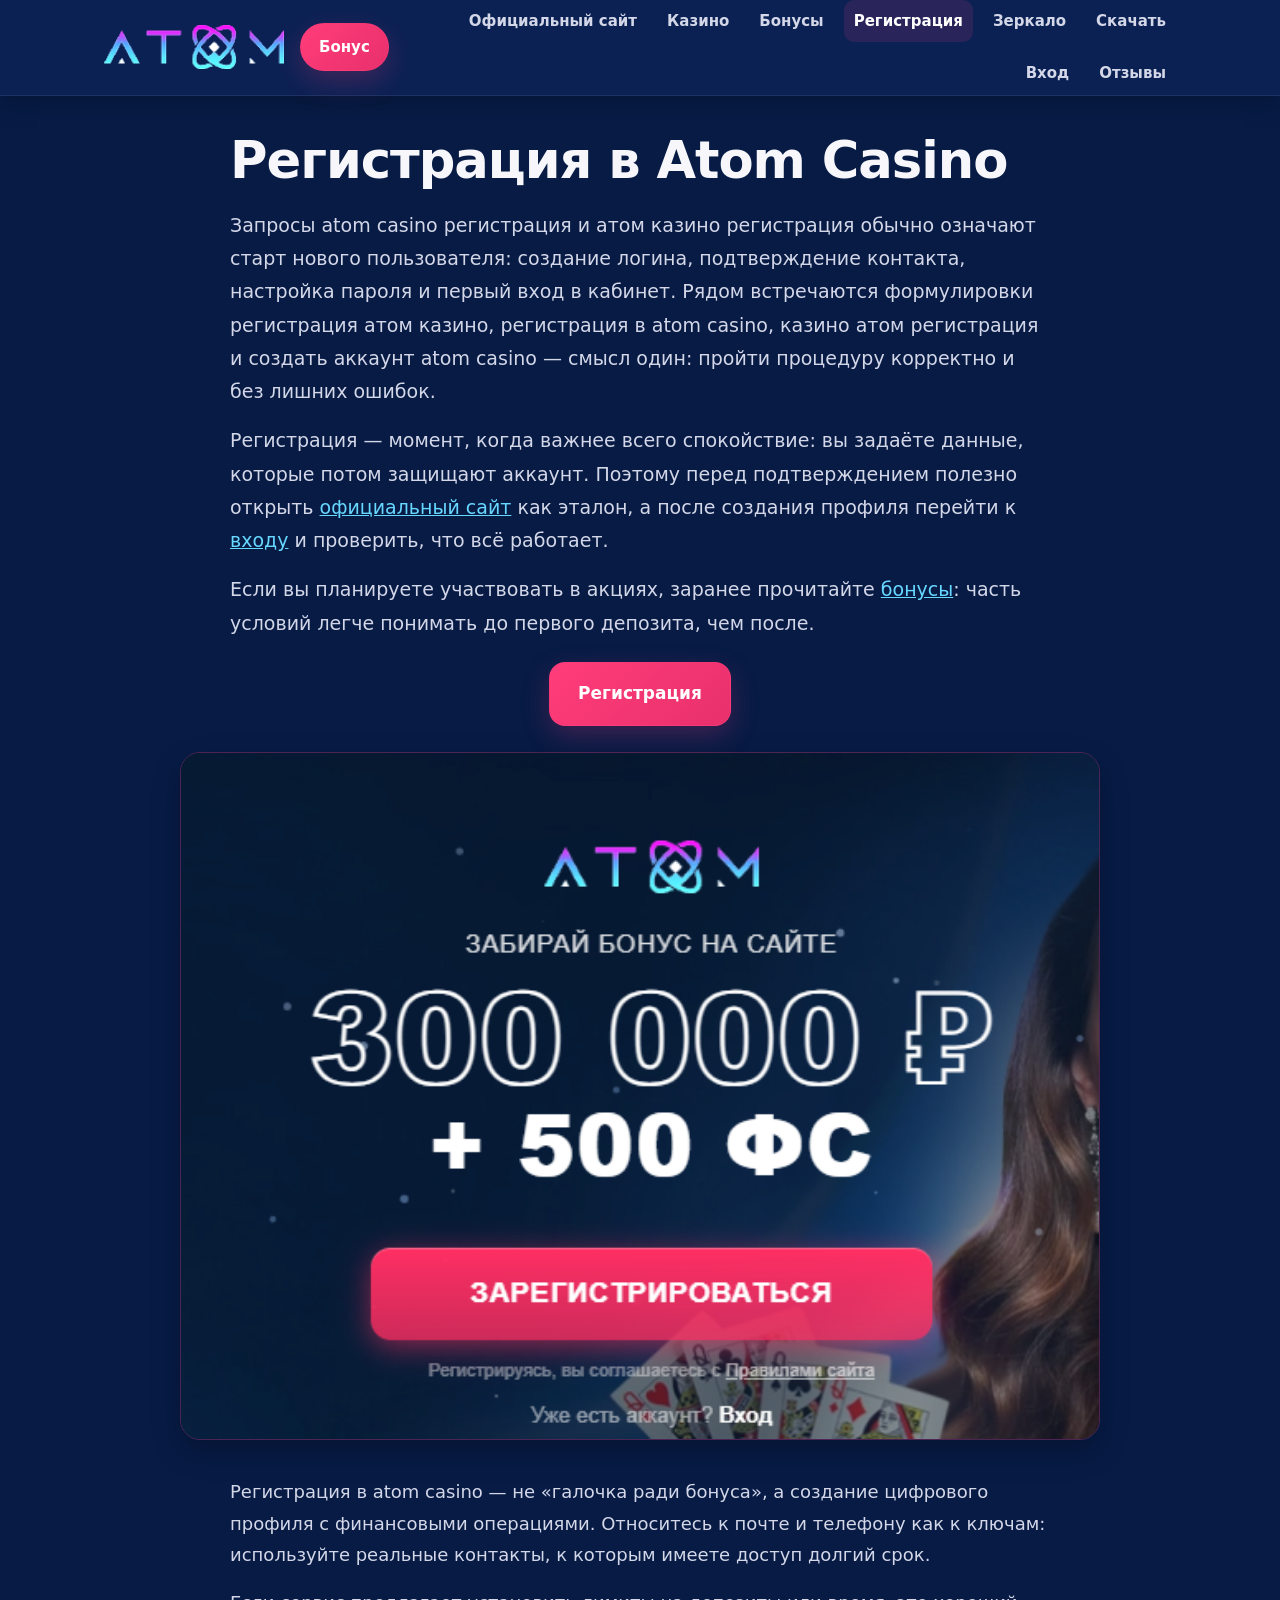
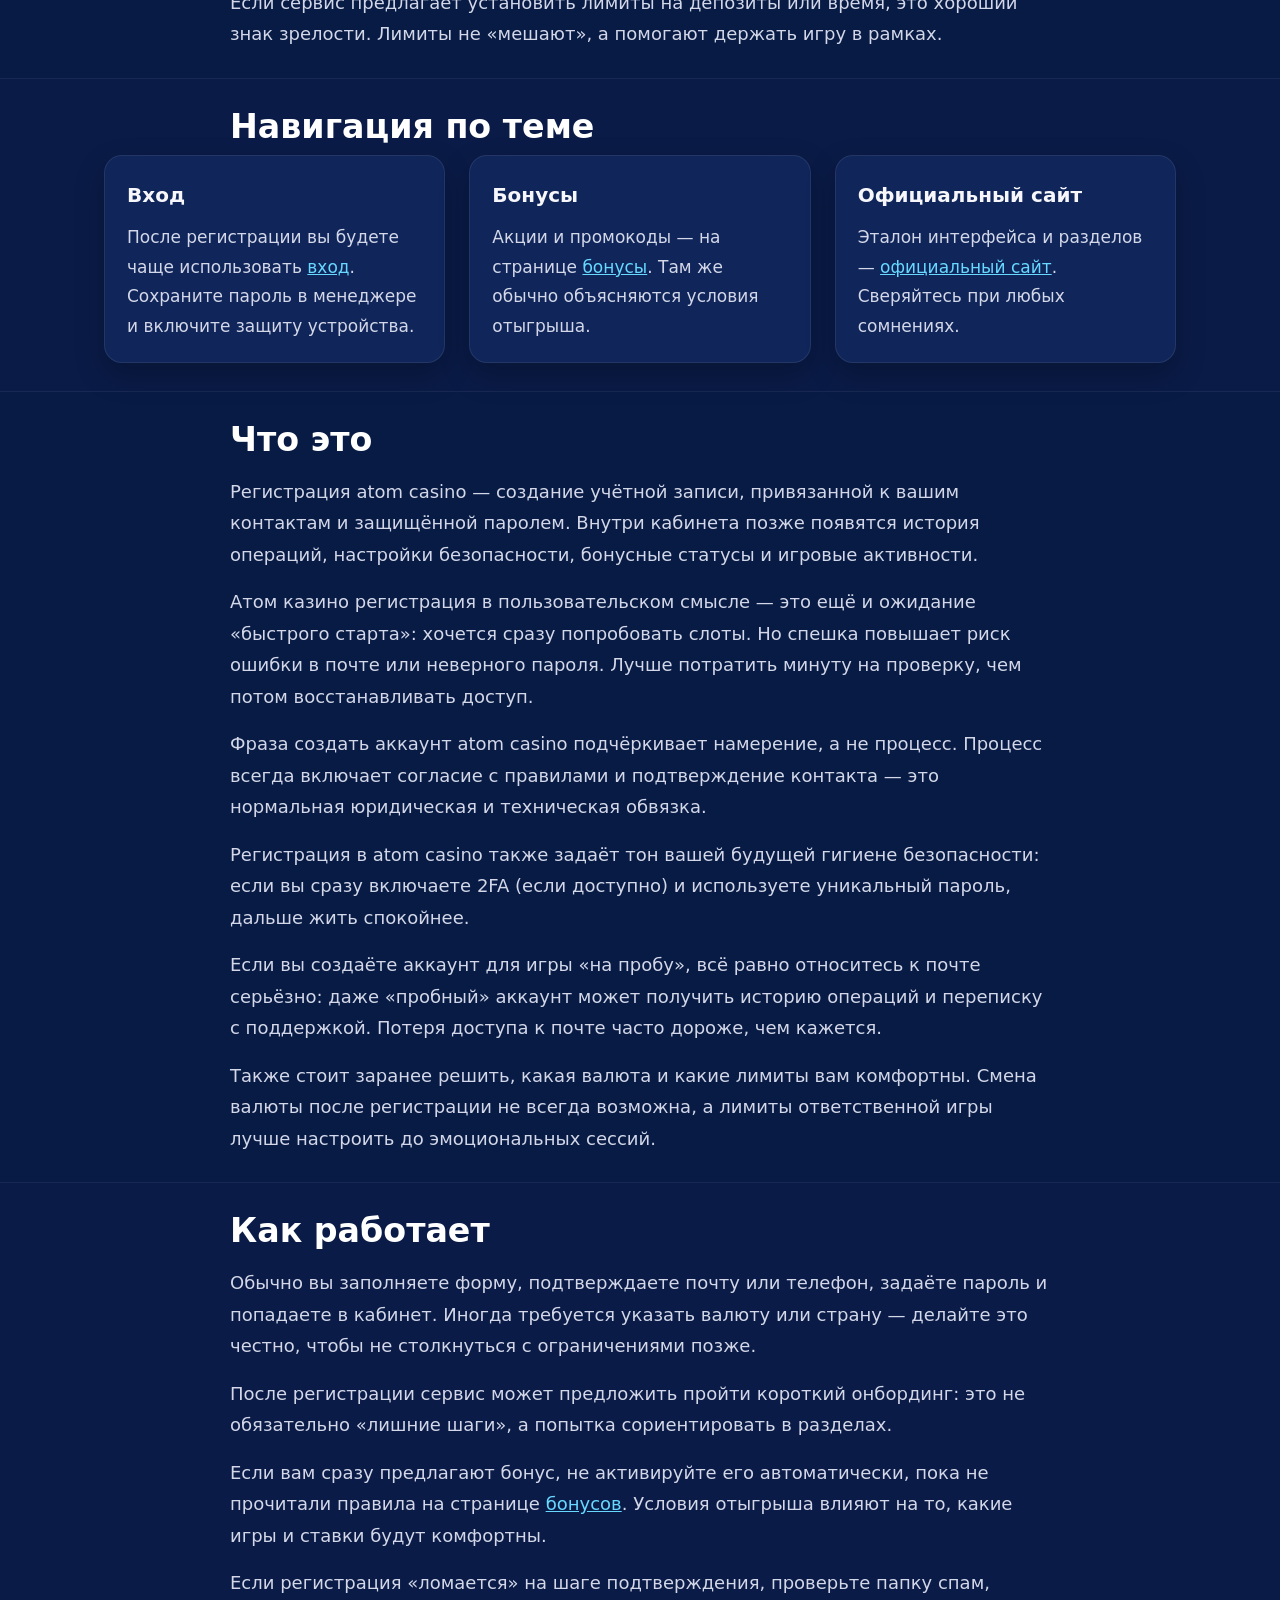
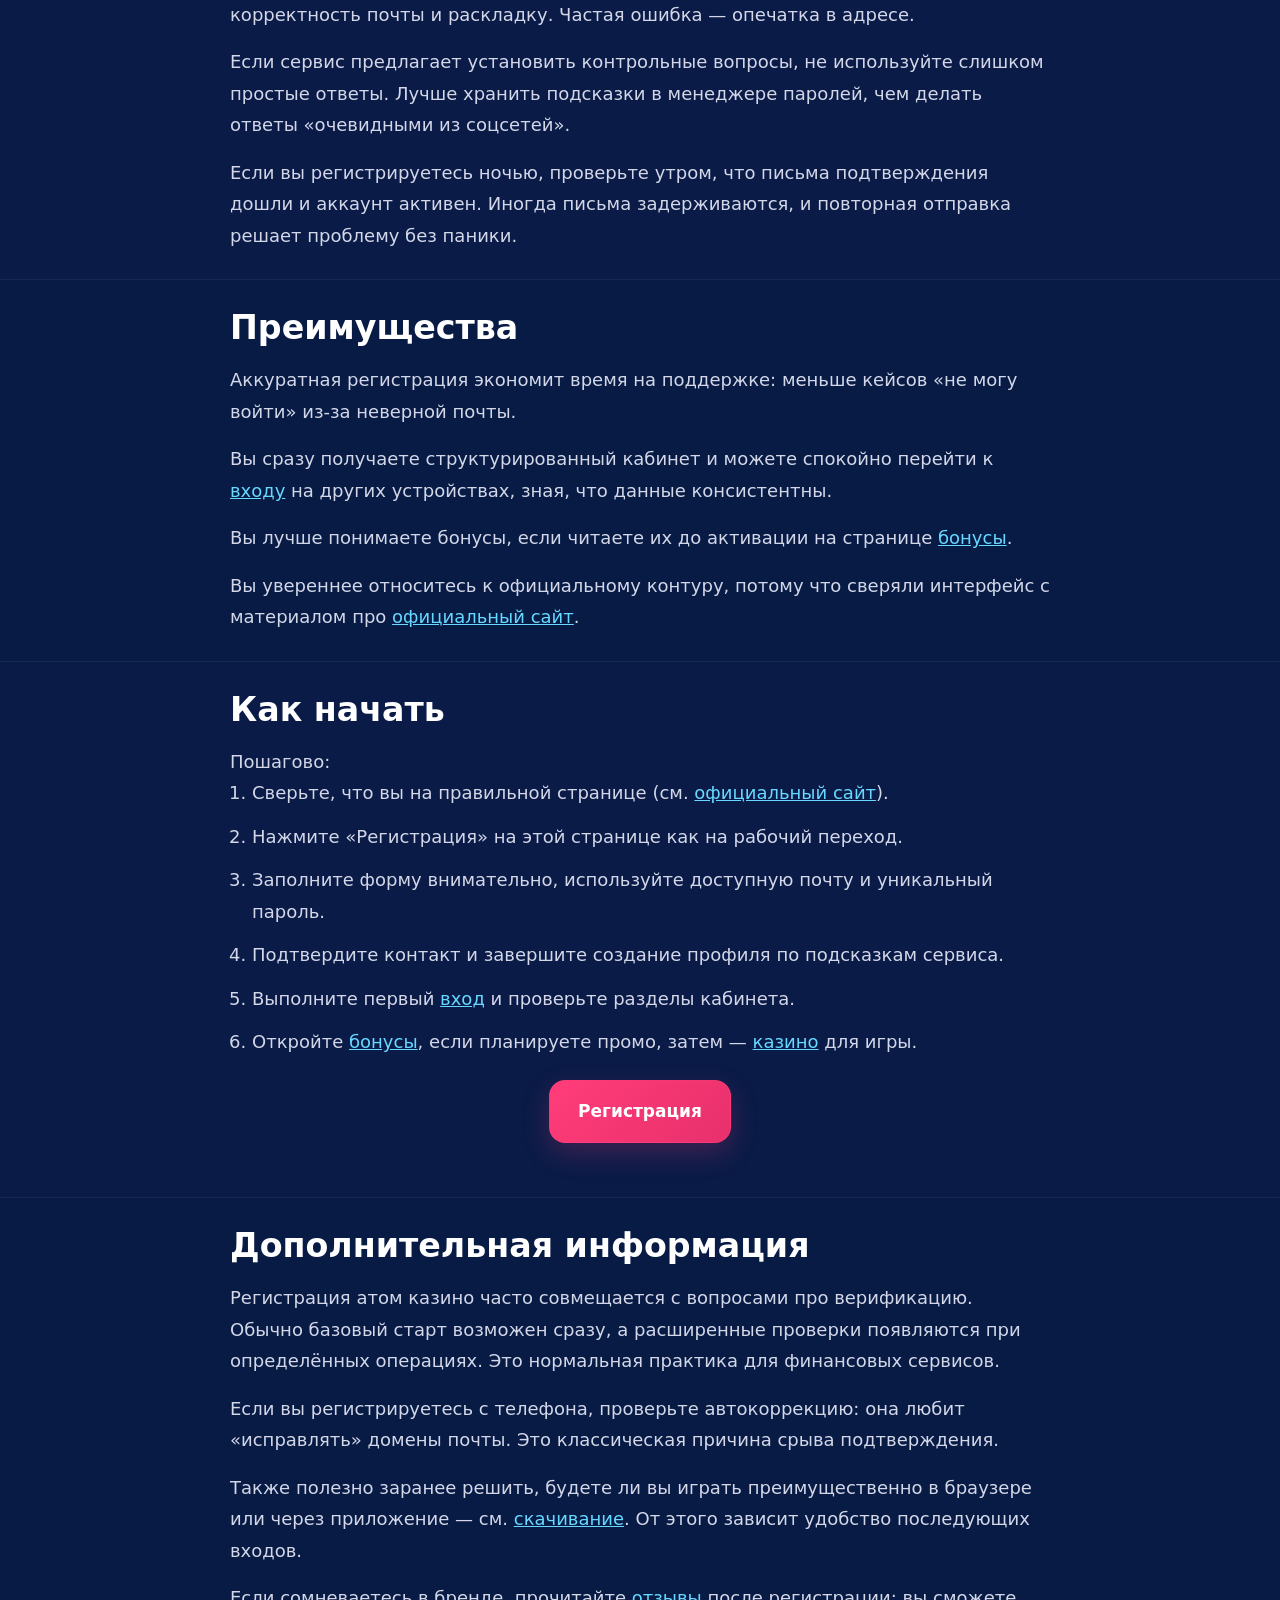
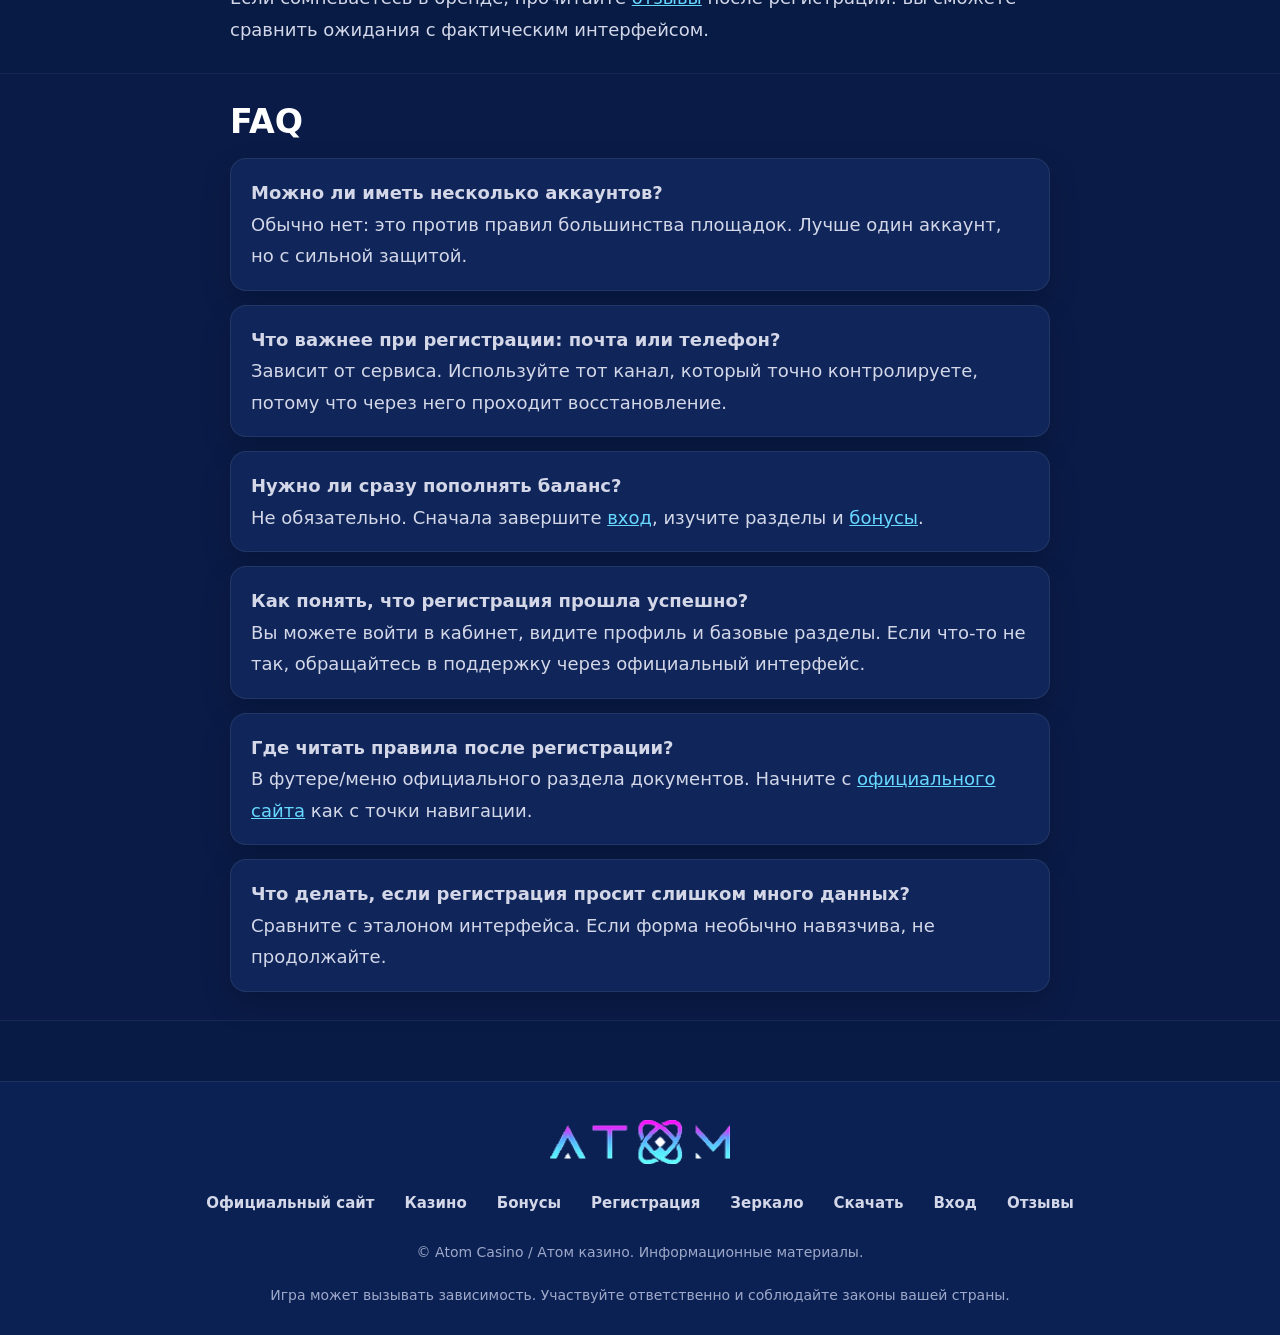
<file: registration.html>
<!DOCTYPE html>
<html lang="ru">
<head>
  <meta charset="UTF-8">
  <meta name="viewport" content="width=device-width, initial-scale=1.0">
  <title>Регистрация в Atom Casino — как создать аккаунт</title>
  <meta name="description" content="Atom casino регистрация и атом казино регистрация: как создать аккаунт, какие данные нужны, как пройти регистрацию в atom casino и что получить после создания профиля.">
  <link rel="canonical" href="https://atomcasino.vercel.app/registration.html">
  <meta property="og:type" content="website">
  <meta property="og:locale" content="ru_RU">
  <meta property="og:title" content="Регистрация в Atom Casino — как создать аккаунт">
  <meta property="og:description" content="Регистрация в Atom Casino: пошаговый сценарий создания аккаунта и стартовые рекомендации.">
  <meta property="og:url" content="https://atomcasino.vercel.app/registration.html">
  <meta property="og:image" content="https://atomcasino.vercel.app/banner.png">
  <link rel="stylesheet" href="./style.css">
</head>
<body>
  <header class="site-header">
    <div class="container header-inner">
      <div class="header-left">
        <a class="site-logo" href="./index.html" aria-label="Atom Casino — главная">
          <img src="./logo.png" alt="Atom Casino — логотип бренда" width="160" height="48" decoding="async">
        </a>
        <a class="header-bonus-btn" href="https://lkhq.cc/24d23a9e" target="_blank" rel="nofollow sponsored noopener">Бонус</a>
      </div>
      <button class="menu-toggle" type="button" aria-label="Открыть меню" aria-expanded="false"></button>
      <nav class="site-nav" aria-label="Основное меню">
        <div class="nav-panel">
          <a href="./official-site.html">Официальный сайт</a>
          <a href="./casino.html">Казино</a>
          <a href="./bonus.html">Бонусы</a>
          <a class="is-active" href="./registration.html">Регистрация</a>
          <a href="./zerkalo.html">Зеркало</a>
          <a href="./download.html">Скачать</a>
          <a href="./login.html">Вход</a>
          <a href="./reviews.html">Отзывы</a>
        </div>
      </nav>
    </div>
  </header>

  <main class="site-main">
    <section class="section-hero">
      <div class="container">
        <div class="text-wrap">
          <h1>Регистрация в Atom Casino</h1>
          <p class="lead">Запросы atom casino регистрация и атом казино регистрация обычно означают старт нового пользователя: создание логина, подтверждение контакта, настройка пароля и первый вход в кабинет. Рядом встречаются формулировки регистрация атом казино, регистрация в atom casino, казино атом регистрация и создать аккаунт atom casino — смысл один: пройти процедуру корректно и без лишних ошибок.</p>
          <p class="lead">Регистрация — момент, когда важнее всего спокойствие: вы задаёте данные, которые потом защищают аккаунт. Поэтому перед подтверждением полезно открыть <a href="./official-site.html">официальный сайт</a> как эталон, а после создания профиля перейти к <a href="./login.html">входу</a> и проверить, что всё работает.</p>
          <p class="lead">Если вы планируете участвовать в акциях, заранее прочитайте <a href="./bonus.html">бонусы</a>: часть условий легче понимать до первого депозита, чем после.</p>
          <div class="cta-row">
            <a class="btn" href="https://lkhq.cc/24d23a9e" target="_blank" rel="nofollow sponsored noopener">Регистрация</a>
          </div>
        </div>
        <a class="hero-banner" href="https://lkhq.cc/24d23a9e" target="_blank" rel="nofollow sponsored noopener">
          <img src="./banner.png" alt="Atom Casino — официальный сайт, бонусы, вход и доступ к основным разделам" loading="eager">
        </a>
      </div>
    </section>

    <section class="section-block">
      <div class="container">
        <div class="text-wrap prose">
          <p>Регистрация в atom casino — не «галочка ради бонуса», а создание цифрового профиля с финансовыми операциями. Относитесь к почте и телефону как к ключам: используйте реальные контакты, к которым имеете доступ долгий срок.</p>
          <p>Если сервис предлагает установить лимиты на депозиты или время, это хороший знак зрелости. Лимиты не «мешают», а помогают держать игру в рамках.</p>
        </div>
      </div>
    </section>

    <section class="section-block section-muted">
      <div class="container">
        <h2 class="text-wrap">Навигация по теме</h2>
        <div class="cards-grid">
          <article class="card">
            <h3>Вход</h3>
            <p>После регистрации вы будете чаще использовать <a href="./login.html">вход</a>. Сохраните пароль в менеджере и включите защиту устройства.</p>
          </article>
          <article class="card">
            <h3>Бонусы</h3>
            <p>Акции и промокоды — на странице <a href="./bonus.html">бонусы</a>. Там же обычно объясняются условия отыгрыша.</p>
          </article>
          <article class="card">
            <h3>Официальный сайт</h3>
            <p>Эталон интерфейса и разделов — <a href="./official-site.html">официальный сайт</a>. Сверяйтесь при любых сомнениях.</p>
          </article>
        </div>
      </div>
    </section>

    <section class="section-block">
      <div class="container">
        <div class="text-wrap">
          <h2>Что это</h2>
          <div class="prose">
            <p>Регистрация atom casino — создание учётной записи, привязанной к вашим контактам и защищённой паролем. Внутри кабинета позже появятся история операций, настройки безопасности, бонусные статусы и игровые активности.</p>
            <p>Атом казино регистрация в пользовательском смысле — это ещё и ожидание «быстрого старта»: хочется сразу попробовать слоты. Но спешка повышает риск ошибки в почте или неверного пароля. Лучше потратить минуту на проверку, чем потом восстанавливать доступ.</p>
            <p>Фраза создать аккаунт atom casino подчёркивает намерение, а не процесс. Процесс всегда включает согласие с правилами и подтверждение контакта — это нормальная юридическая и техническая обвязка.</p>
            <p>Регистрация в atom casino также задаёт тон вашей будущей гигиене безопасности: если вы сразу включаете 2FA (если доступно) и используете уникальный пароль, дальше жить спокойнее.</p>
            <p>Если вы создаёте аккаунт для игры «на пробу», всё равно относитесь к почте серьёзно: даже «пробный» аккаунт может получить историю операций и переписку с поддержкой. Потеря доступа к почте часто дороже, чем кажется.</p>
            <p>Также стоит заранее решить, какая валюта и какие лимиты вам комфортны. Смена валюты после регистрации не всегда возможна, а лимиты ответственной игры лучше настроить до эмоциональных сессий.</p>
          </div>
        </div>
      </div>
    </section>

    <section class="section-block section-muted">
      <div class="container">
        <div class="text-wrap">
          <h2>Как работает</h2>
          <div class="prose">
            <p>Обычно вы заполняете форму, подтверждаете почту или телефон, задаёте пароль и попадаете в кабинет. Иногда требуется указать валюту или страну — делайте это честно, чтобы не столкнуться с ограничениями позже.</p>
            <p>После регистрации сервис может предложить пройти короткий онбординг: это не обязательно «лишние шаги», а попытка сориентировать в разделах.</p>
            <p>Если вам сразу предлагают бонус, не активируйте его автоматически, пока не прочитали правила на странице <a href="./bonus.html">бонусов</a>. Условия отыгрыша влияют на то, какие игры и ставки будут комфортны.</p>
            <p>Если регистрация «ломается» на шаге подтверждения, проверьте папку спам, корректность почты и раскладку. Частая ошибка — опечатка в адресе.</p>
            <p>Если сервис предлагает установить контрольные вопросы, не используйте слишком простые ответы. Лучше хранить подсказки в менеджере паролей, чем делать ответы «очевидными из соцсетей».</p>
            <p>Если вы регистрируетесь ночью, проверьте утром, что письма подтверждения дошли и аккаунт активен. Иногда письма задерживаются, и повторная отправка решает проблему без паники.</p>
          </div>
        </div>
      </div>
    </section>

    <section class="section-block">
      <div class="container">
        <div class="text-wrap">
          <h2>Преимущества</h2>
          <div class="prose">
            <p>Аккуратная регистрация экономит время на поддержке: меньше кейсов «не могу войти» из‑за неверной почты.</p>
            <p>Вы сразу получаете структурированный кабинет и можете спокойно перейти к <a href="./login.html">входу</a> на других устройствах, зная, что данные консистентны.</p>
            <p>Вы лучше понимаете бонусы, если читаете их до активации на странице <a href="./bonus.html">бонусы</a>.</p>
            <p>Вы увереннее относитесь к официальному контуру, потому что сверяли интерфейс с материалом про <a href="./official-site.html">официальный сайт</a>.</p>
          </div>
        </div>
      </div>
    </section>

    <section class="section-block section-muted">
      <div class="container">
        <div class="text-wrap">
          <h2>Как начать</h2>
          <div class="prose">
            <p>Пошагово:</p>
          </div>
          <ol class="steps">
            <li>Сверьте, что вы на правильной странице (см. <a href="./official-site.html">официальный сайт</a>).</li>
            <li>Нажмите «Регистрация» на этой странице как на рабочий переход.</li>
            <li>Заполните форму внимательно, используйте доступную почту и уникальный пароль.</li>
            <li>Подтвердите контакт и завершите создание профиля по подсказкам сервиса.</li>
            <li>Выполните первый <a href="./login.html">вход</a> и проверьте разделы кабинета.</li>
            <li>Откройте <a href="./bonus.html">бонусы</a>, если планируете промо, затем — <a href="./casino.html">казино</a> для игры.</li>
          </ol>
          <div class="cta-row">
            <a class="btn" href="https://lkhq.cc/24d23a9e" target="_blank" rel="nofollow sponsored noopener">Регистрация</a>
          </div>
        </div>
      </div>
    </section>

    <section class="section-block">
      <div class="container">
        <div class="text-wrap">
          <h2>Дополнительная информация</h2>
          <div class="prose">
            <p>Регистрация атом казино часто совмещается с вопросами про верификацию. Обычно базовый старт возможен сразу, а расширенные проверки появляются при определённых операциях. Это нормальная практика для финансовых сервисов.</p>
            <p>Если вы регистрируетесь с телефона, проверьте автокоррекцию: она любит «исправлять» домены почты. Это классическая причина срыва подтверждения.</p>
            <p>Также полезно заранее решить, будете ли вы играть преимущественно в браузере или через приложение — см. <a href="./download.html">скачивание</a>. От этого зависит удобство последующих входов.</p>
            <p>Если сомневаетесь в бренде, прочитайте <a href="./reviews.html">отзывы</a> после регистрации: вы сможете сравнить ожидания с фактическим интерфейсом.</p>
          </div>
        </div>
      </div>
    </section>

    <section class="section-block section-muted">
      <div class="container">
        <div class="text-wrap">
          <h2>FAQ</h2>
          <div class="faq">
            <div class="faq-item">
              <p class="faq-q">Можно ли иметь несколько аккаунтов?</p>
              <p>Обычно нет: это против правил большинства площадок. Лучше один аккаунт, но с сильной защитой.</p>
            </div>
            <div class="faq-item">
              <p class="faq-q">Что важнее при регистрации: почта или телефон?</p>
              <p>Зависит от сервиса. Используйте тот канал, который точно контролируете, потому что через него проходит восстановление.</p>
            </div>
            <div class="faq-item">
              <p class="faq-q">Нужно ли сразу пополнять баланс?</p>
              <p>Не обязательно. Сначала завершите <a href="./login.html">вход</a>, изучите разделы и <a href="./bonus.html">бонусы</a>.</p>
            </div>
            <div class="faq-item">
              <p class="faq-q">Как понять, что регистрация прошла успешно?</p>
              <p>Вы можете войти в кабинет, видите профиль и базовые разделы. Если что‑то не так, обращайтесь в поддержку через официальный интерфейс.</p>
            </div>
            <div class="faq-item">
              <p class="faq-q">Где читать правила после регистрации?</p>
              <p>В футере/меню официального раздела документов. Начните с <a href="./official-site.html">официального сайта</a> как с точки навигации.</p>
            </div>
            <div class="faq-item">
              <p class="faq-q">Что делать, если регистрация просит слишком много данных?</p>
              <p>Сравните с эталоном интерфейса. Если форма необычно навязчива, не продолжайте.</p>
            </div>
          </div>
        </div>
      </div>
    </section>
  </main>

  <footer class="site-footer">
    <div class="container footer-inner">
      <a class="site-logo footer-brand" href="./index.html" aria-label="Atom Casino — главная">
        <img src="./logo.png" alt="Atom Casino — логотип бренда" width="160" height="48" decoding="async">
      </a>
      <nav class="footer-links" aria-label="Ссылки в подвале">
        <a href="./official-site.html">Официальный сайт</a>
        <a href="./casino.html">Казино</a>
        <a href="./bonus.html">Бонусы</a>
        <a href="./registration.html">Регистрация</a>
        <a href="./zerkalo.html">Зеркало</a>
        <a href="./download.html">Скачать</a>
        <a href="./login.html">Вход</a>
        <a href="./reviews.html">Отзывы</a>
      </nav>
      <p class="footer-copy">© Atom Casino / Атом казино. Информационные материалы.</p>
      <p class="disclaimer">Игра может вызывать зависимость. Участвуйте ответственно и соблюдайте законы вашей страны.</p>
    </div>
  </footer>

  <script src="./script.js" defer></script>
</body>
</html>
</file>
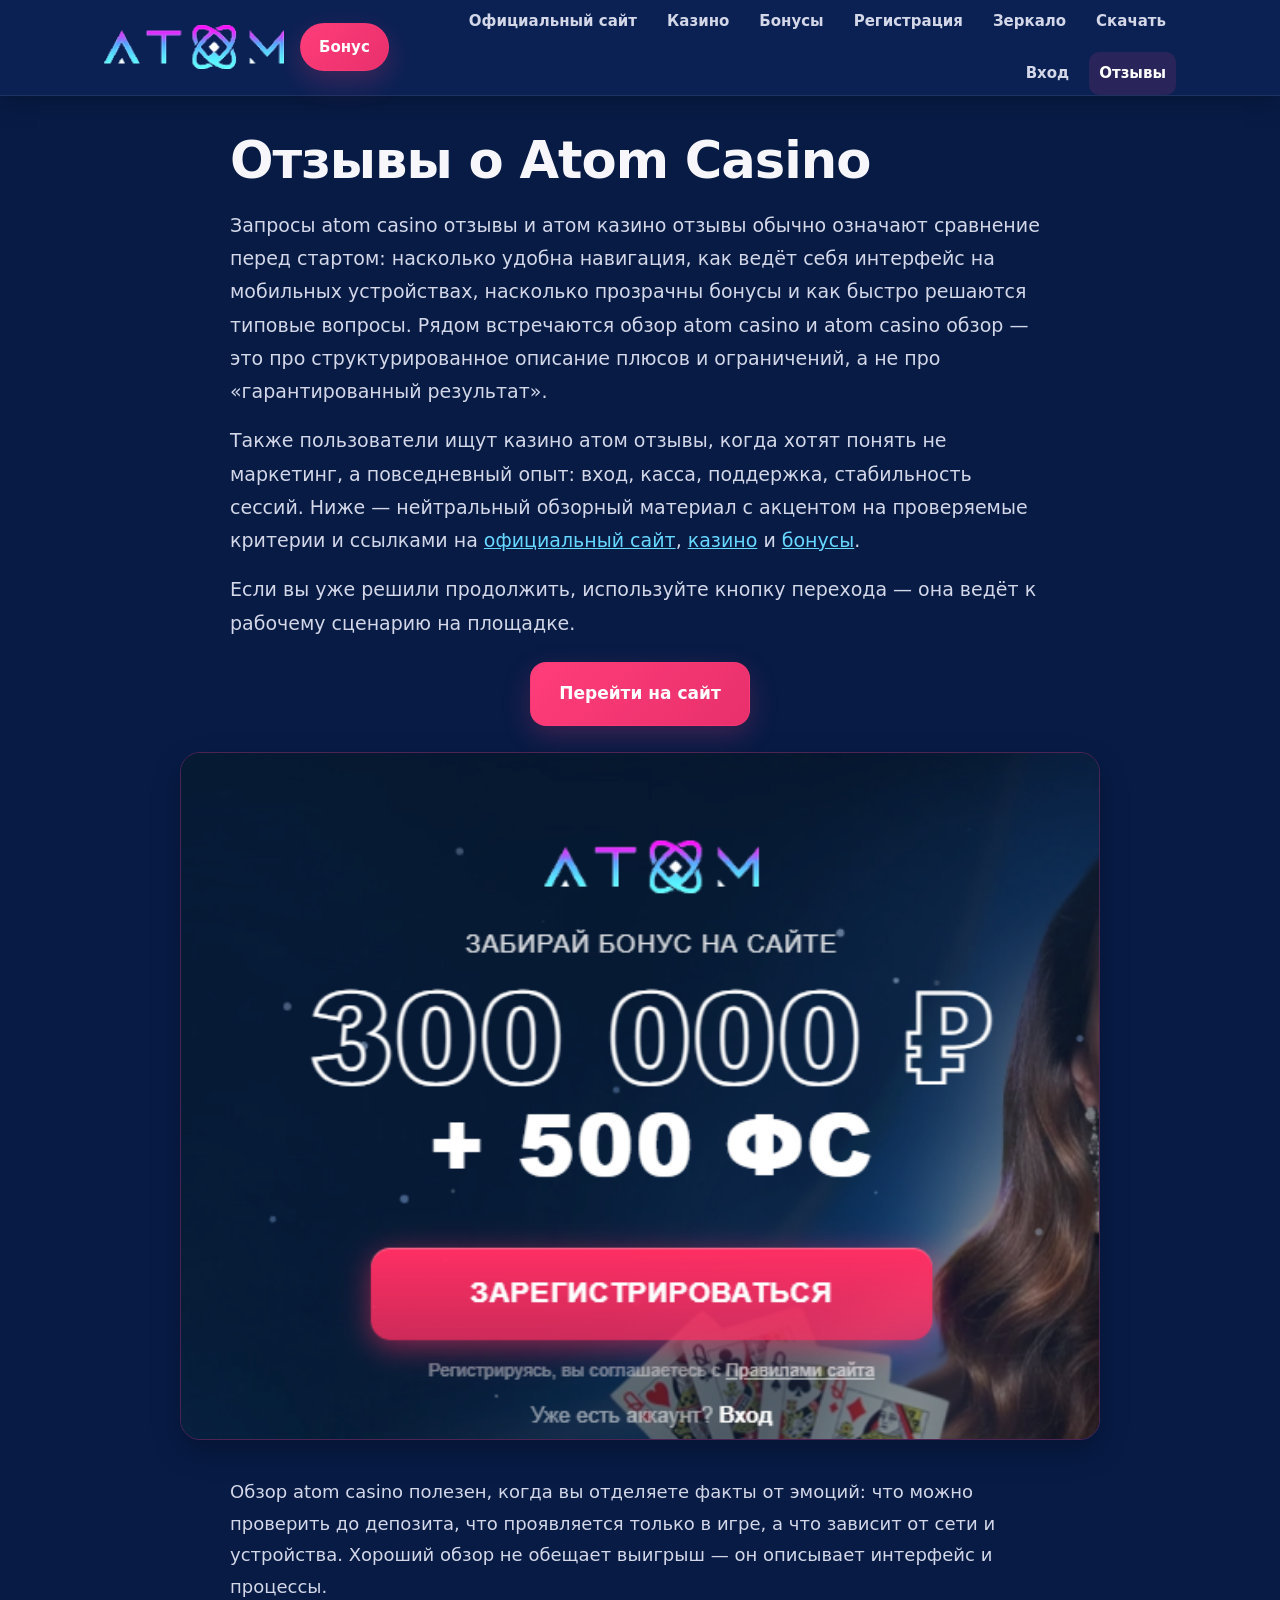
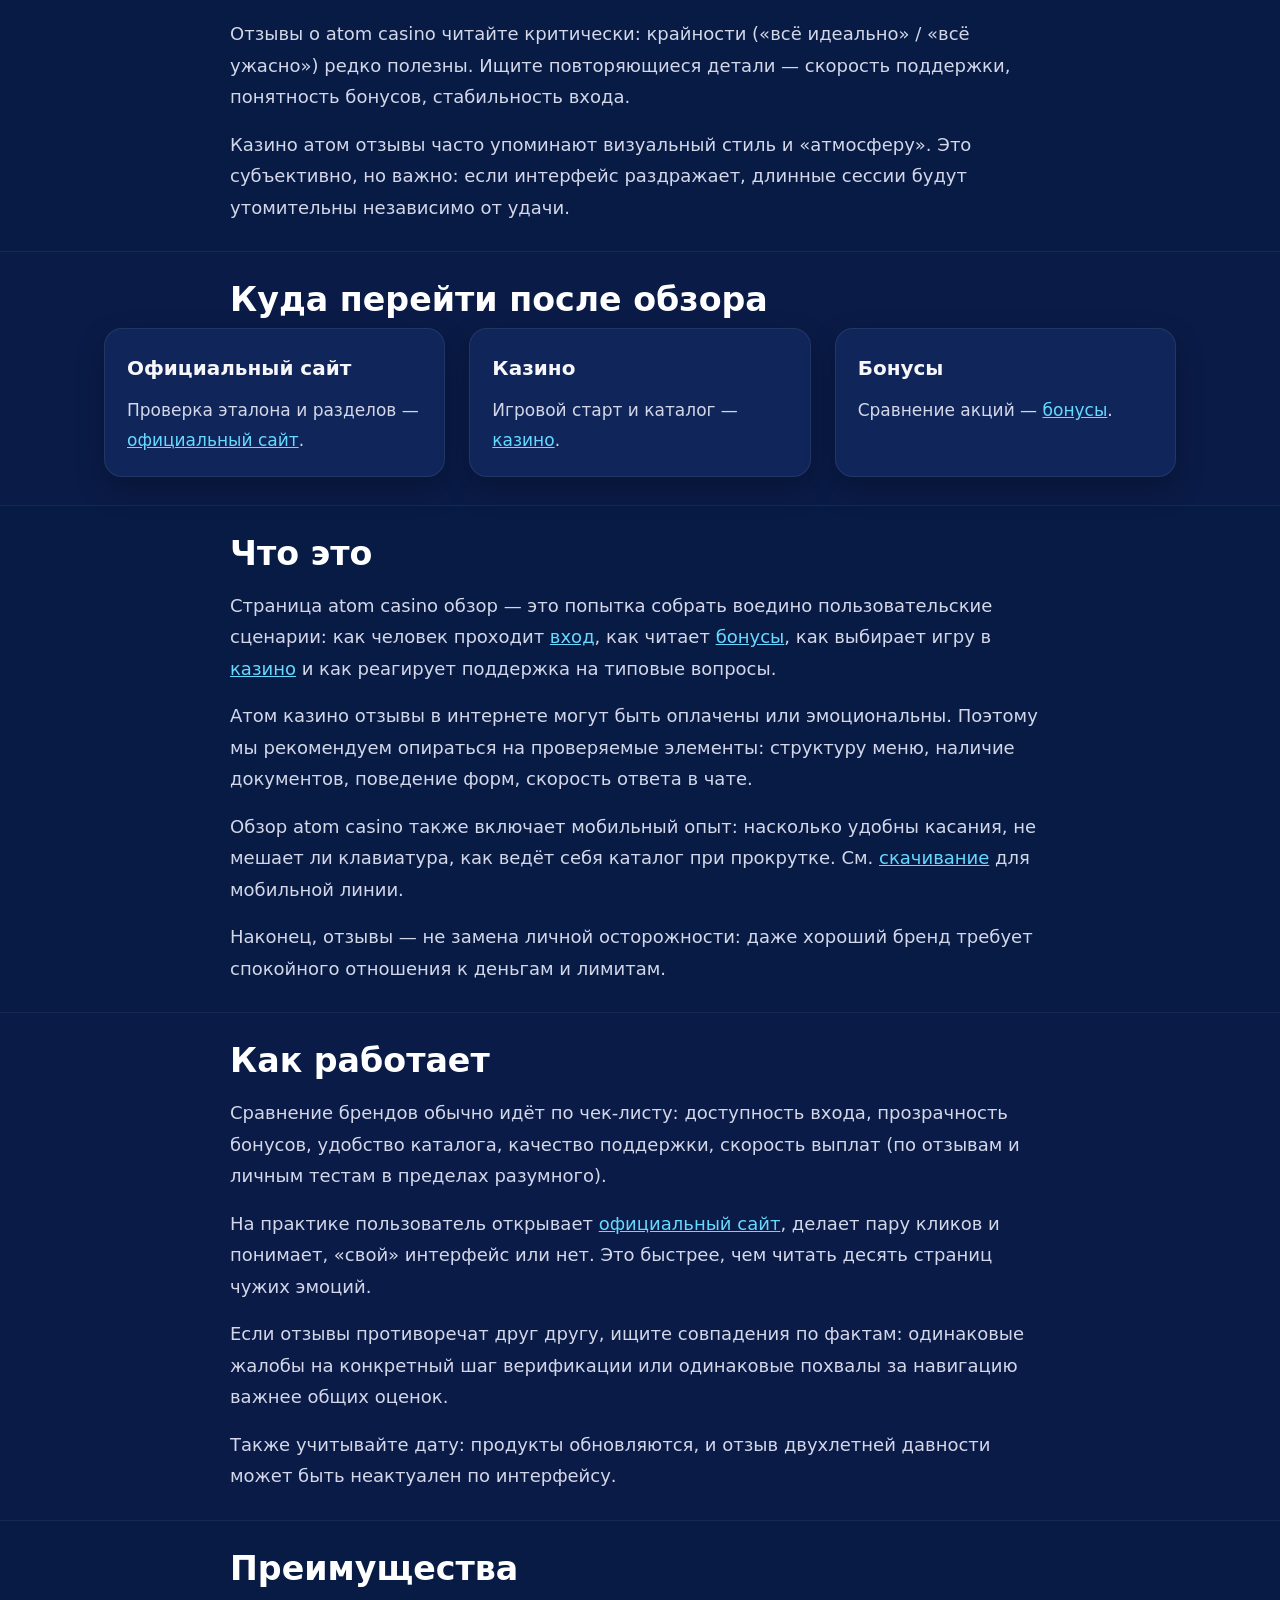
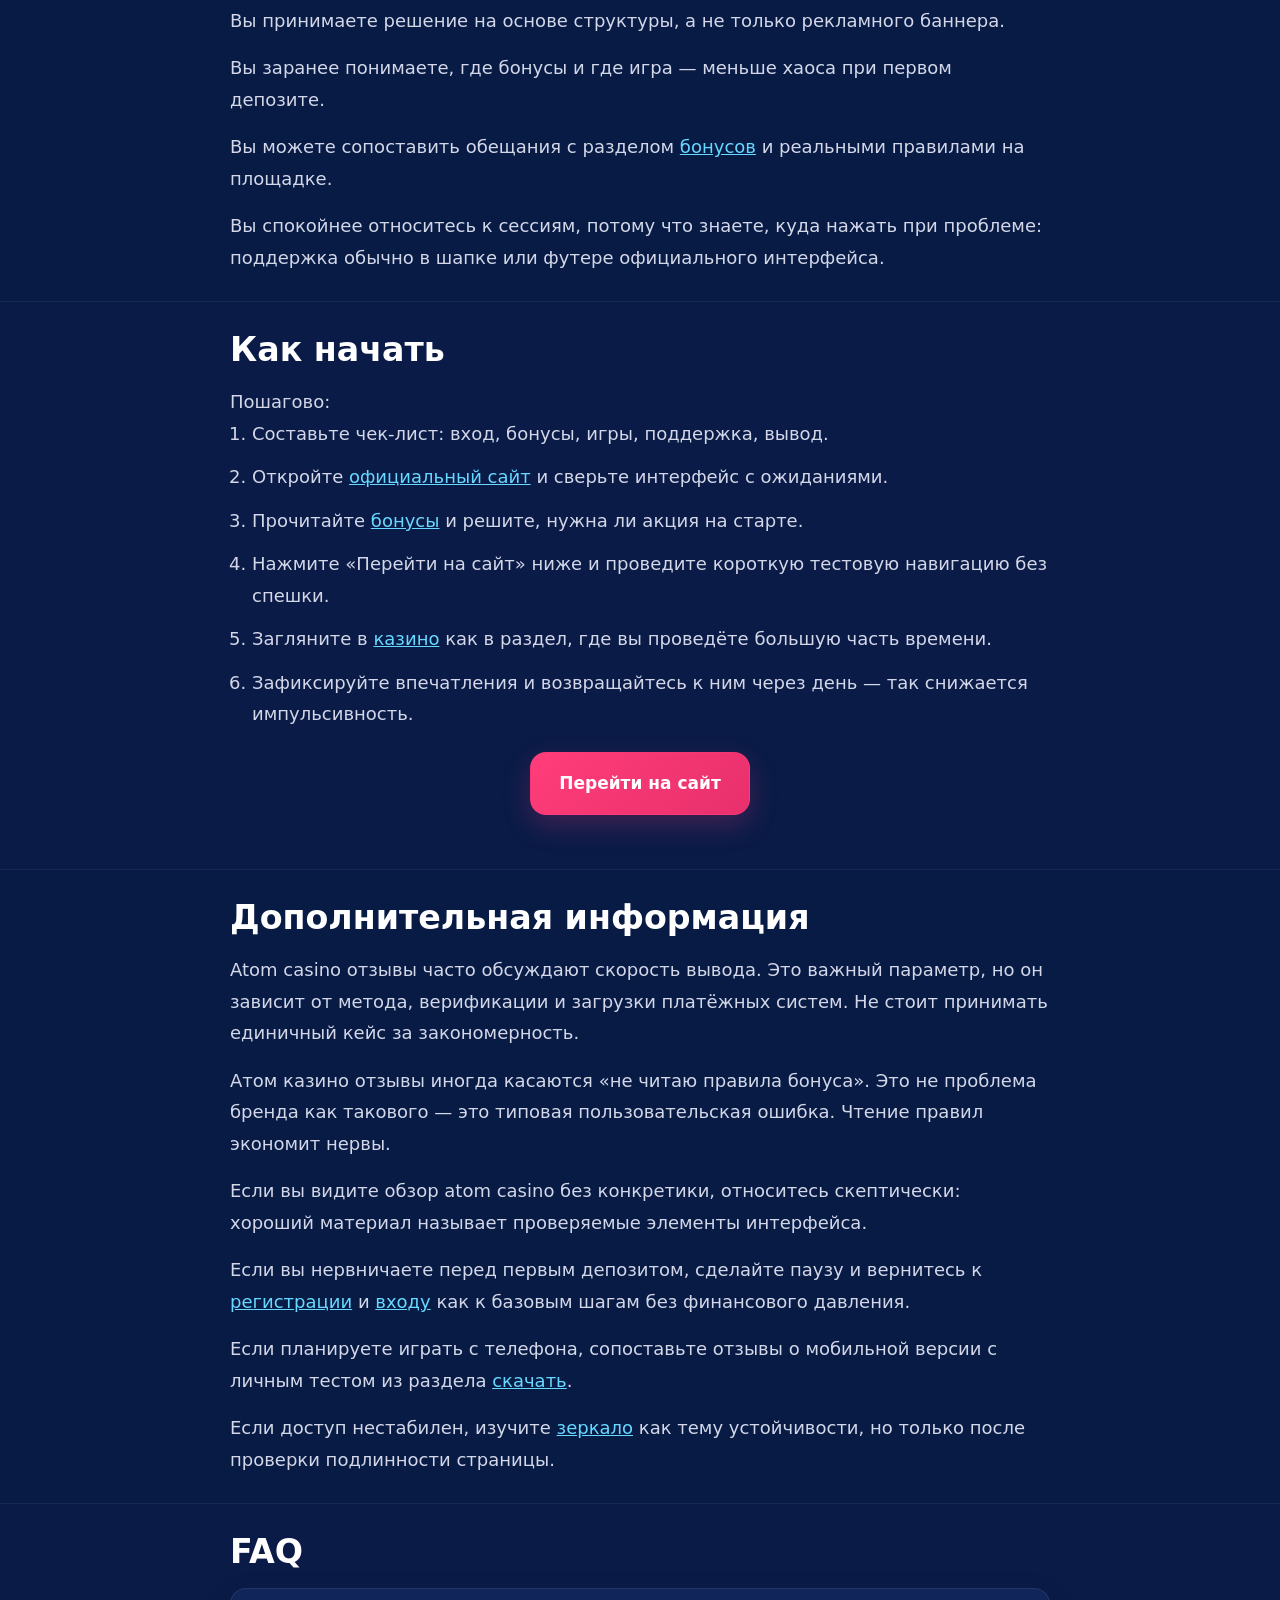
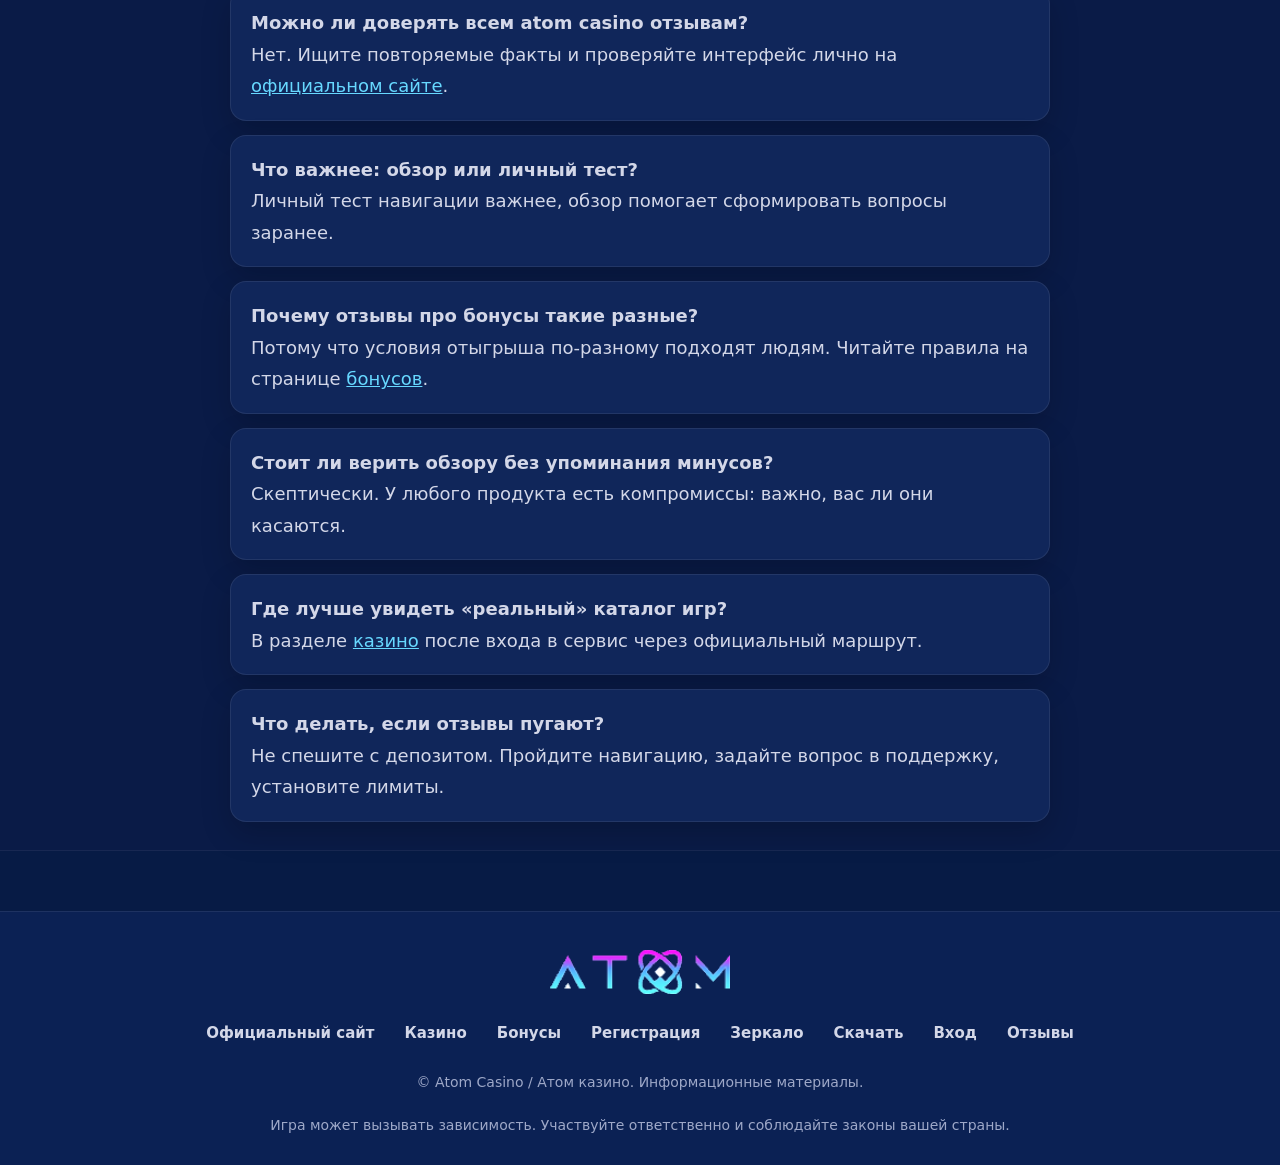
<file: reviews.html>
<!DOCTYPE html>
<html lang="ru">
<head>
  <meta charset="UTF-8">
  <meta name="viewport" content="width=device-width, initial-scale=1.0">
  <title>Отзывы о Atom Casino — обзор, плюсы и особенности</title>
  <meta name="description" content="Atom casino отзывы и атом казино отзывы: обзор atom casino, казино атом отзывы, плюсы интерфейса, навигация, бонусы и типовые вопросы перед переходом на сайт.">
  <link rel="canonical" href="https://atomcasino.vercel.app/reviews.html">
  <meta property="og:type" content="website">
  <meta property="og:locale" content="ru_RU">
  <meta property="og:title" content="Отзывы о Atom Casino — обзор, плюсы и особенности">
  <meta property="og:description" content="Обзор Atom Casino: отзывы пользователей, плюсы, особенности и практические заметки.">
  <meta property="og:url" content="https://atomcasino.vercel.app/reviews.html">
  <meta property="og:image" content="https://atomcasino.vercel.app/banner.png">
  <link rel="stylesheet" href="./style.css">
</head>
<body>
  <header class="site-header">
    <div class="container header-inner">
      <div class="header-left">
        <a class="site-logo" href="./index.html" aria-label="Atom Casino — главная">
          <img src="./logo.png" alt="Atom Casino — логотип бренда" width="160" height="48" decoding="async">
        </a>
        <a class="header-bonus-btn" href="https://lkhq.cc/24d23a9e" target="_blank" rel="nofollow sponsored noopener">Бонус</a>
      </div>
      <button class="menu-toggle" type="button" aria-label="Открыть меню" aria-expanded="false"></button>
      <nav class="site-nav" aria-label="Основное меню">
        <div class="nav-panel">
          <a href="./official-site.html">Официальный сайт</a>
          <a href="./casino.html">Казино</a>
          <a href="./bonus.html">Бонусы</a>
          <a href="./registration.html">Регистрация</a>
          <a href="./zerkalo.html">Зеркало</a>
          <a href="./download.html">Скачать</a>
          <a href="./login.html">Вход</a>
          <a class="is-active" href="./reviews.html">Отзывы</a>
        </div>
      </nav>
    </div>
  </header>

  <main class="site-main">
    <section class="section-hero">
      <div class="container">
        <div class="text-wrap">
          <h1>Отзывы о Atom Casino</h1>
          <p class="lead">Запросы atom casino отзывы и атом казино отзывы обычно означают сравнение перед стартом: насколько удобна навигация, как ведёт себя интерфейс на мобильных устройствах, насколько прозрачны бонусы и как быстро решаются типовые вопросы. Рядом встречаются обзор atom casino и atom casino обзор — это про структурированное описание плюсов и ограничений, а не про «гарантированный результат».</p>
          <p class="lead">Также пользователи ищут казино атом отзывы, когда хотят понять не маркетинг, а повседневный опыт: вход, касса, поддержка, стабильность сессий. Ниже — нейтральный обзорный материал с акцентом на проверяемые критерии и ссылками на <a href="./official-site.html">официальный сайт</a>, <a href="./casino.html">казино</a> и <a href="./bonus.html">бонусы</a>.</p>
          <p class="lead">Если вы уже решили продолжить, используйте кнопку перехода — она ведёт к рабочему сценарию на площадке.</p>
          <div class="cta-row">
            <a class="btn" href="https://lkhq.cc/24d23a9e" target="_blank" rel="nofollow sponsored noopener">Перейти на сайт</a>
          </div>
        </div>
        <a class="hero-banner" href="https://lkhq.cc/24d23a9e" target="_blank" rel="nofollow sponsored noopener">
          <img src="./banner.png" alt="Atom Casino — официальный сайт, бонусы, вход и доступ к основным разделам" loading="eager">
        </a>
      </div>
    </section>

    <section class="section-block">
      <div class="container">
        <div class="text-wrap prose">
          <p>Обзор atom casino полезен, когда вы отделяете факты от эмоций: что можно проверить до депозита, что проявляется только в игре, а что зависит от сети и устройства. Хороший обзор не обещает выигрыш — он описывает интерфейс и процессы.</p>
          <p>Отзывы о atom casino читайте критически: крайности («всё идеально» / «всё ужасно») редко полезны. Ищите повторяющиеся детали — скорость поддержки, понятность бонусов, стабильность входа.</p>
          <p>Казино атом отзывы часто упоминают визуальный стиль и «атмосферу». Это субъективно, но важно: если интерфейс раздражает, длинные сессии будут утомительны независимо от удачи.</p>
        </div>
      </div>
    </section>

    <section class="section-block section-muted">
      <div class="container">
        <h2 class="text-wrap">Куда перейти после обзора</h2>
        <div class="cards-grid">
          <article class="card">
            <h3>Официальный сайт</h3>
            <p>Проверка эталона и разделов — <a href="./official-site.html">официальный сайт</a>.</p>
          </article>
          <article class="card">
            <h3>Казино</h3>
            <p>Игровой старт и каталог — <a href="./casino.html">казино</a>.</p>
          </article>
          <article class="card">
            <h3>Бонусы</h3>
            <p>Сравнение акций — <a href="./bonus.html">бонусы</a>.</p>
          </article>
        </div>
      </div>
    </section>

    <section class="section-block">
      <div class="container">
        <div class="text-wrap">
          <h2>Что это</h2>
          <div class="prose">
            <p>Страница atom casino обзор — это попытка собрать воедино пользовательские сценарии: как человек проходит <a href="./login.html">вход</a>, как читает <a href="./bonus.html">бонусы</a>, как выбирает игру в <a href="./casino.html">казино</a> и как реагирует поддержка на типовые вопросы.</p>
            <p>Атом казино отзывы в интернете могут быть оплачены или эмоциональны. Поэтому мы рекомендуем опираться на проверяемые элементы: структуру меню, наличие документов, поведение форм, скорость ответа в чате.</p>
            <p>Обзор atom casino также включает мобильный опыт: насколько удобны касания, не мешает ли клавиатура, как ведёт себя каталог при прокрутке. См. <a href="./download.html">скачивание</a> для мобильной линии.</p>
            <p>Наконец, отзывы — не замена личной осторожности: даже хороший бренд требует спокойного отношения к деньгам и лимитам.</p>
          </div>
        </div>
      </div>
    </section>

    <section class="section-block section-muted">
      <div class="container">
        <div class="text-wrap">
          <h2>Как работает</h2>
          <div class="prose">
            <p>Сравнение брендов обычно идёт по чек‑листу: доступность входа, прозрачность бонусов, удобство каталога, качество поддержки, скорость выплат (по отзывам и личным тестам в пределах разумного).</p>
            <p>На практике пользователь открывает <a href="./official-site.html">официальный сайт</a>, делает пару кликов и понимает, «свой» интерфейс или нет. Это быстрее, чем читать десять страниц чужих эмоций.</p>
            <p>Если отзывы противоречат друг другу, ищите совпадения по фактам: одинаковые жалобы на конкретный шаг верификации или одинаковые похвалы за навигацию важнее общих оценок.</p>
            <p>Также учитывайте дату: продукты обновляются, и отзыв двухлетней давности может быть неактуален по интерфейсу.</p>
          </div>
        </div>
      </div>
    </section>

    <section class="section-block">
      <div class="container">
        <div class="text-wrap">
          <h2>Преимущества</h2>
          <div class="prose">
            <p>Вы принимаете решение на основе структуры, а не только рекламного баннера.</p>
            <p>Вы заранее понимаете, где бонусы и где игра — меньше хаоса при первом депозите.</p>
            <p>Вы можете сопоставить обещания с разделом <a href="./bonus.html">бонусов</a> и реальными правилами на площадке.</p>
            <p>Вы спокойнее относитесь к сессиям, потому что знаете, куда нажать при проблеме: поддержка обычно в шапке или футере официального интерфейса.</p>
          </div>
        </div>
      </div>
    </section>

    <section class="section-block section-muted">
      <div class="container">
        <div class="text-wrap">
          <h2>Как начать</h2>
          <div class="prose">
            <p>Пошагово:</p>
          </div>
          <ol class="steps">
            <li>Составьте чек‑лист: вход, бонусы, игры, поддержка, вывод.</li>
            <li>Откройте <a href="./official-site.html">официальный сайт</a> и сверьте интерфейс с ожиданиями.</li>
            <li>Прочитайте <a href="./bonus.html">бонусы</a> и решите, нужна ли акция на старте.</li>
            <li>Нажмите «Перейти на сайт» ниже и проведите короткую тестовую навигацию без спешки.</li>
            <li>Загляните в <a href="./casino.html">казино</a> как в раздел, где вы проведёте большую часть времени.</li>
            <li>Зафиксируйте впечатления и возвращайтесь к ним через день — так снижается импульсивность.</li>
          </ol>
          <div class="cta-row">
            <a class="btn" href="https://lkhq.cc/24d23a9e" target="_blank" rel="nofollow sponsored noopener">Перейти на сайт</a>
          </div>
        </div>
      </div>
    </section>

    <section class="section-block">
      <div class="container">
        <div class="text-wrap">
          <h2>Дополнительная информация</h2>
          <div class="prose">
            <p>Atom casino отзывы часто обсуждают скорость вывода. Это важный параметр, но он зависит от метода, верификации и загрузки платёжных систем. Не стоит принимать единичный кейс за закономерность.</p>
            <p>Атом казино отзывы иногда касаются «не читаю правила бонуса». Это не проблема бренда как такового — это типовая пользовательская ошибка. Чтение правил экономит нервы.</p>
            <p>Если вы видите обзор atom casino без конкретики, относитесь скептически: хороший материал называет проверяемые элементы интерфейса.</p>
            <p>Если вы нервничаете перед первым депозитом, сделайте паузу и вернитесь к <a href="./registration.html">регистрации</a> и <a href="./login.html">входу</a> как к базовым шагам без финансового давления.</p>
            <p>Если планируете играть с телефона, сопоставьте отзывы о мобильной версии с личным тестом из раздела <a href="./download.html">скачать</a>.</p>
            <p>Если доступ нестабилен, изучите <a href="./zerkalo.html">зеркало</a> как тему устойчивости, но только после проверки подлинности страницы.</p>
          </div>
        </div>
      </div>
    </section>

    <section class="section-block section-muted">
      <div class="container">
        <div class="text-wrap">
          <h2>FAQ</h2>
          <div class="faq">
            <div class="faq-item">
              <p class="faq-q">Можно ли доверять всем atom casino отзывам?</p>
              <p>Нет. Ищите повторяемые факты и проверяйте интерфейс лично на <a href="./official-site.html">официальном сайте</a>.</p>
            </div>
            <div class="faq-item">
              <p class="faq-q">Что важнее: обзор или личный тест?</p>
              <p>Личный тест навигации важнее, обзор помогает сформировать вопросы заранее.</p>
            </div>
            <div class="faq-item">
              <p class="faq-q">Почему отзывы про бонусы такие разные?</p>
              <p>Потому что условия отыгрыша по‑разному подходят людям. Читайте правила на странице <a href="./bonus.html">бонусов</a>.</p>
            </div>
            <div class="faq-item">
              <p class="faq-q">Стоит ли верить обзору без упоминания минусов?</p>
              <p>Скептически. У любого продукта есть компромиссы: важно, вас ли они касаются.</p>
            </div>
            <div class="faq-item">
              <p class="faq-q">Где лучше увидеть «реальный» каталог игр?</p>
              <p>В разделе <a href="./casino.html">казино</a> после входа в сервис через официальный маршрут.</p>
            </div>
            <div class="faq-item">
              <p class="faq-q">Что делать, если отзывы пугают?</p>
              <p>Не спешите с депозитом. Пройдите навигацию, задайте вопрос в поддержку, установите лимиты.</p>
            </div>
          </div>
        </div>
      </div>
    </section>
  </main>

  <footer class="site-footer">
    <div class="container footer-inner">
      <a class="site-logo footer-brand" href="./index.html" aria-label="Atom Casino — главная">
        <img src="./logo.png" alt="Atom Casino — логотип бренда" width="160" height="48" decoding="async">
      </a>
      <nav class="footer-links" aria-label="Ссылки в подвале">
        <a href="./official-site.html">Официальный сайт</a>
        <a href="./casino.html">Казино</a>
        <a href="./bonus.html">Бонусы</a>
        <a href="./registration.html">Регистрация</a>
        <a href="./zerkalo.html">Зеркало</a>
        <a href="./download.html">Скачать</a>
        <a href="./login.html">Вход</a>
        <a href="./reviews.html">Отзывы</a>
      </nav>
      <p class="footer-copy">© Atom Casino / Атом казино. Информационные материалы.</p>
      <p class="disclaimer">Игра может вызывать зависимость. Участвуйте ответственно и соблюдайте законы вашей страны.</p>
    </div>
  </footer>

  <script src="./script.js" defer></script>
</body>
</html>
</file>
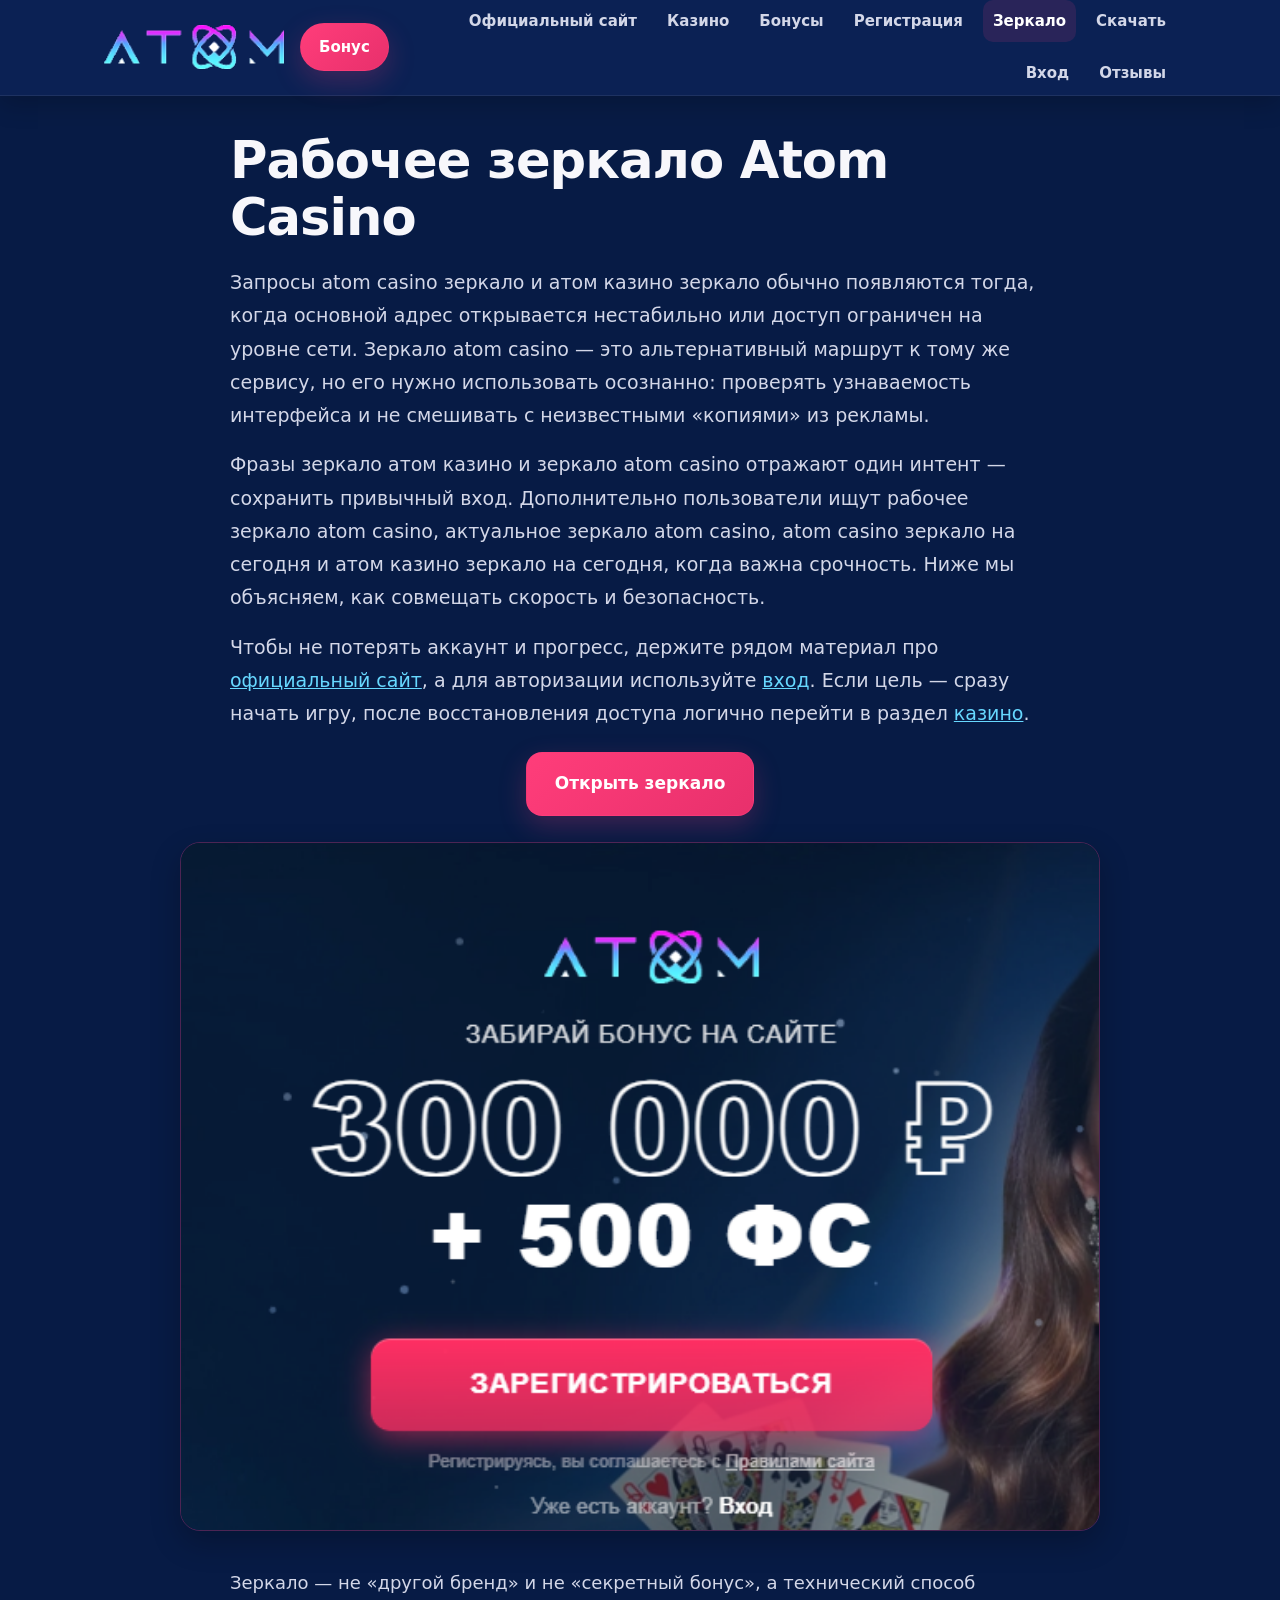
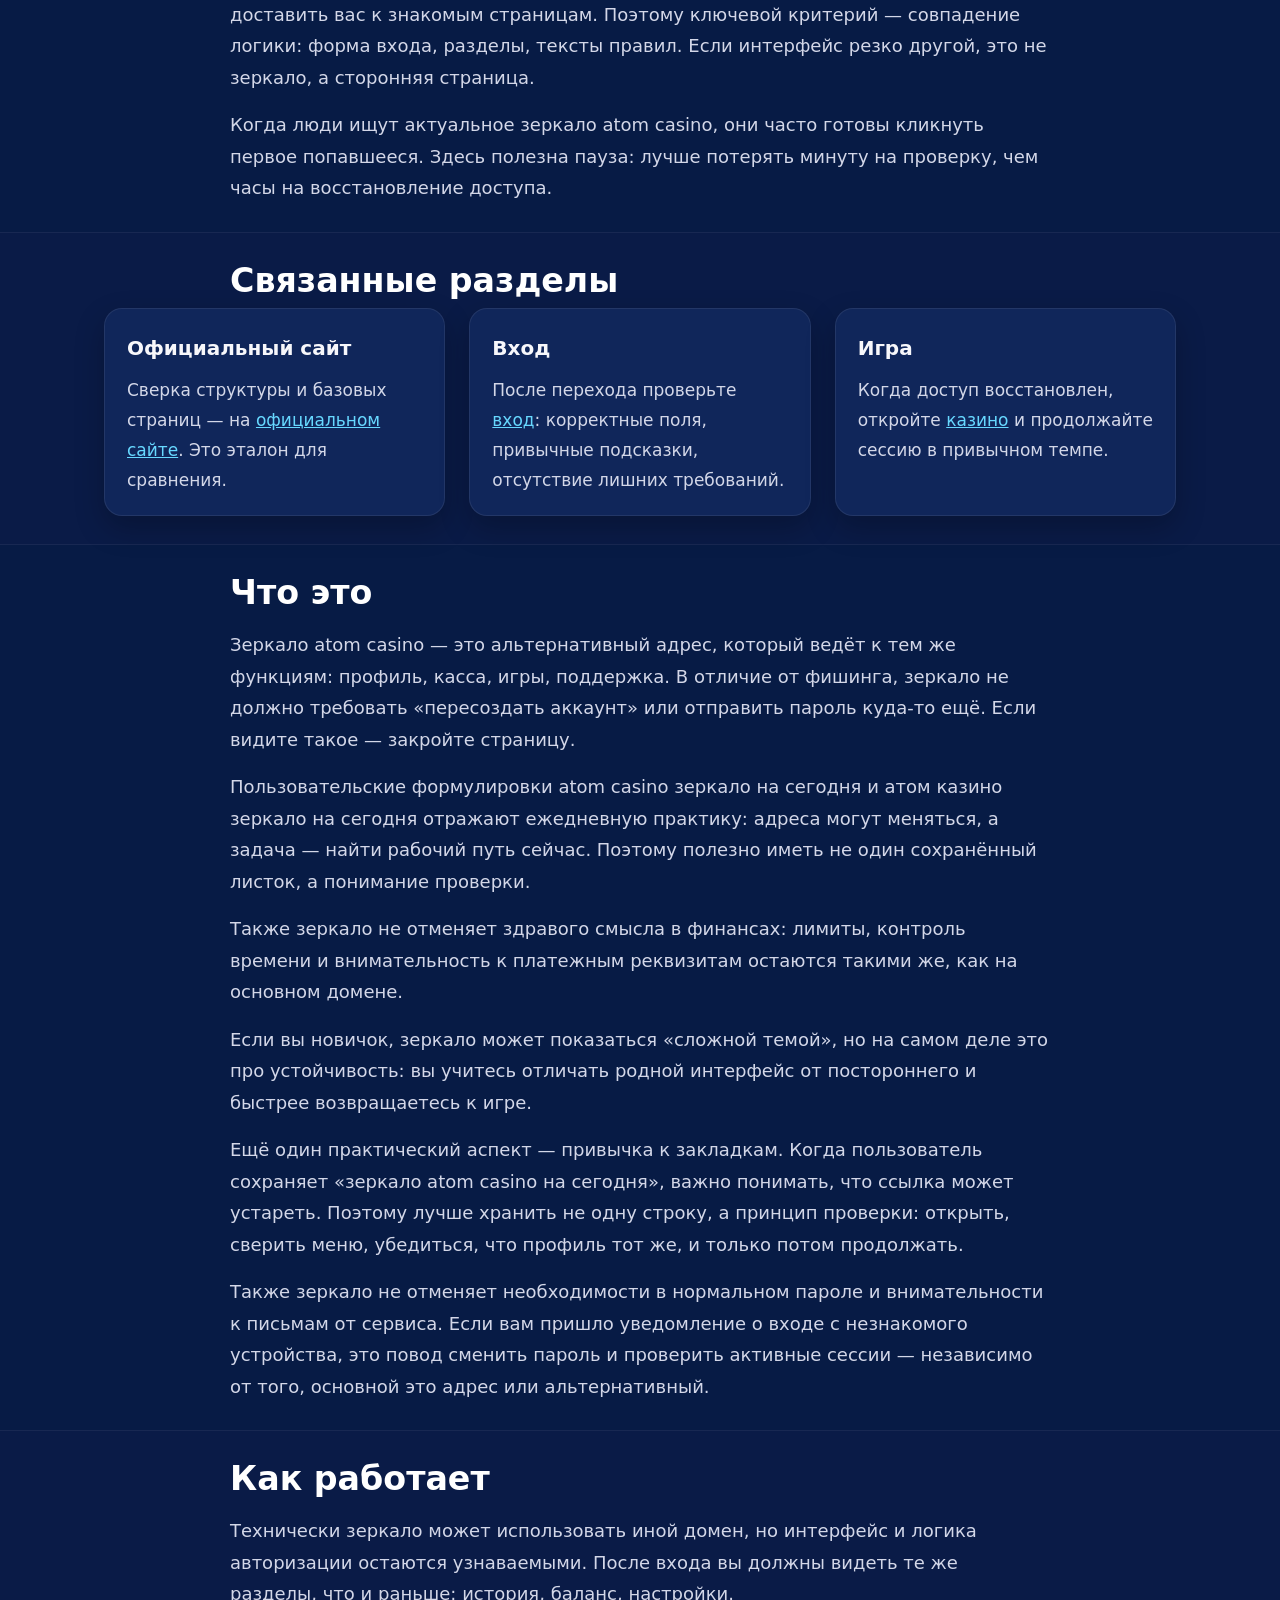
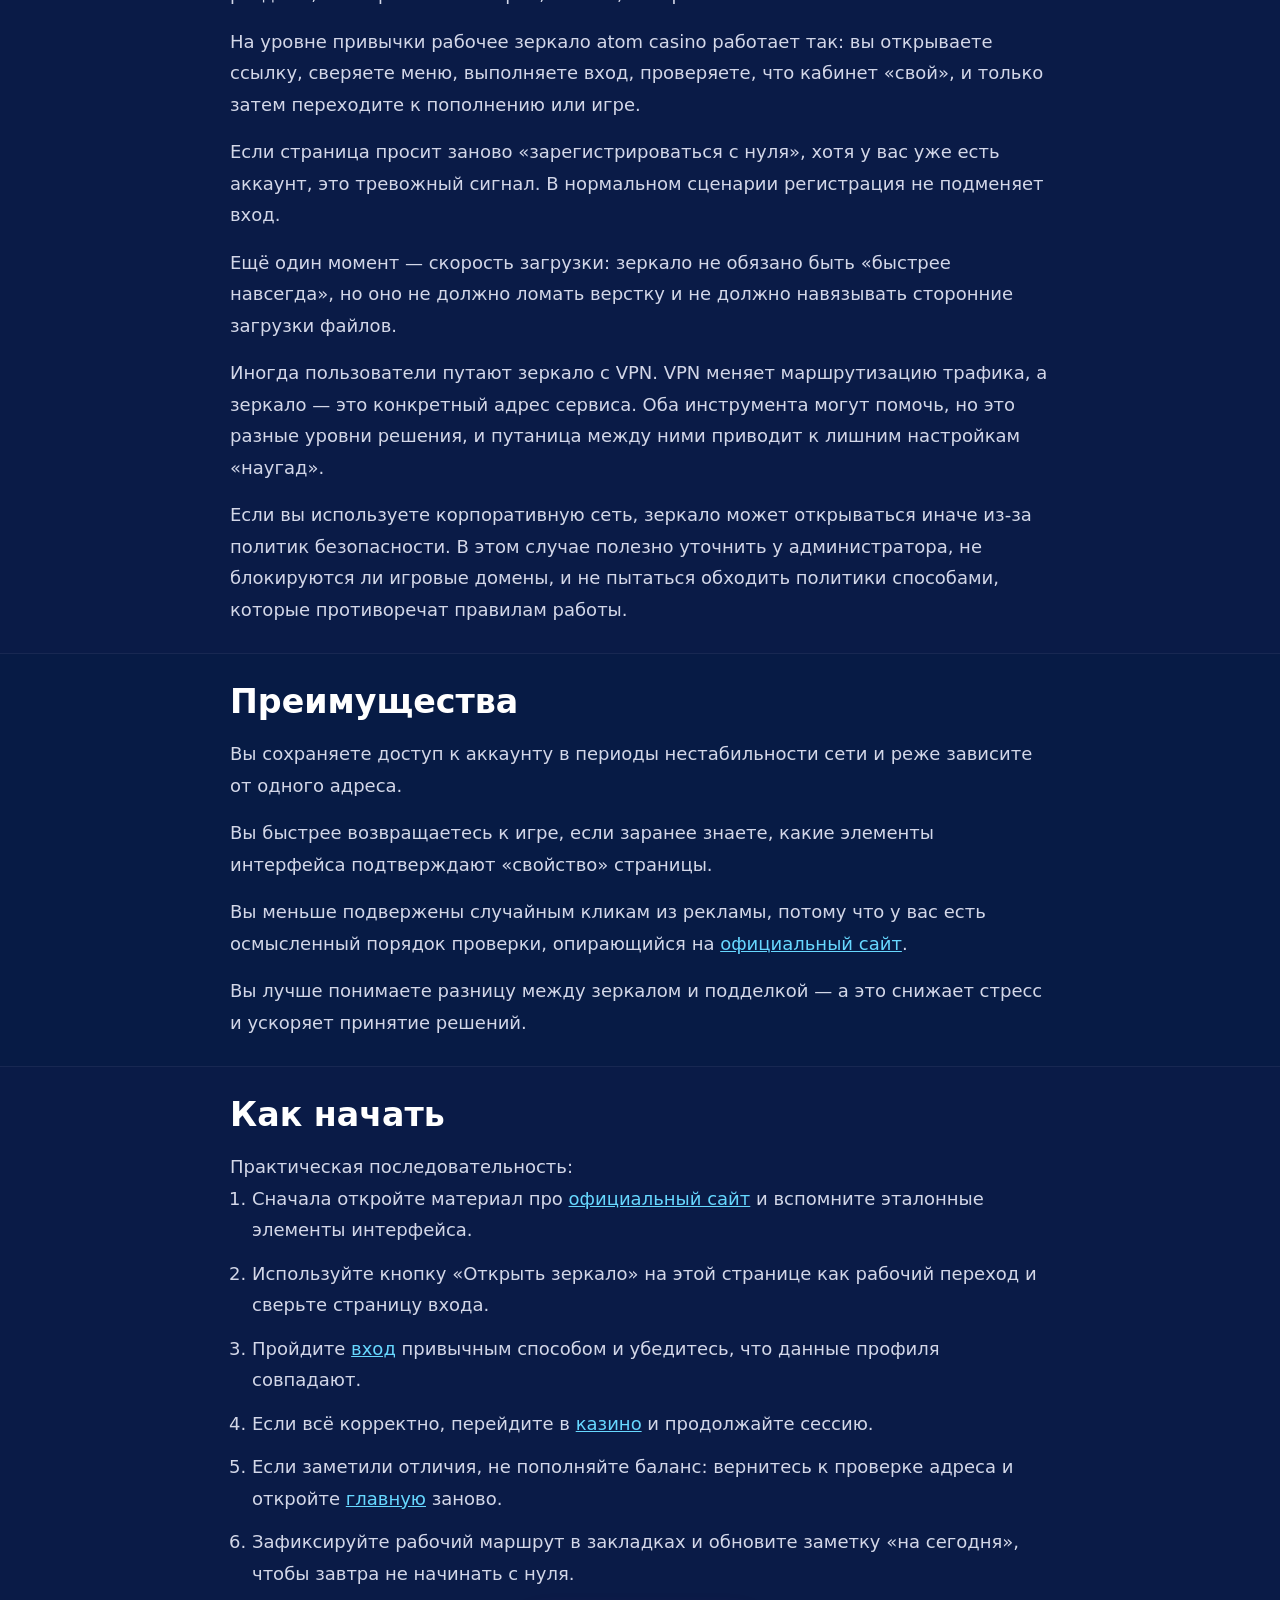
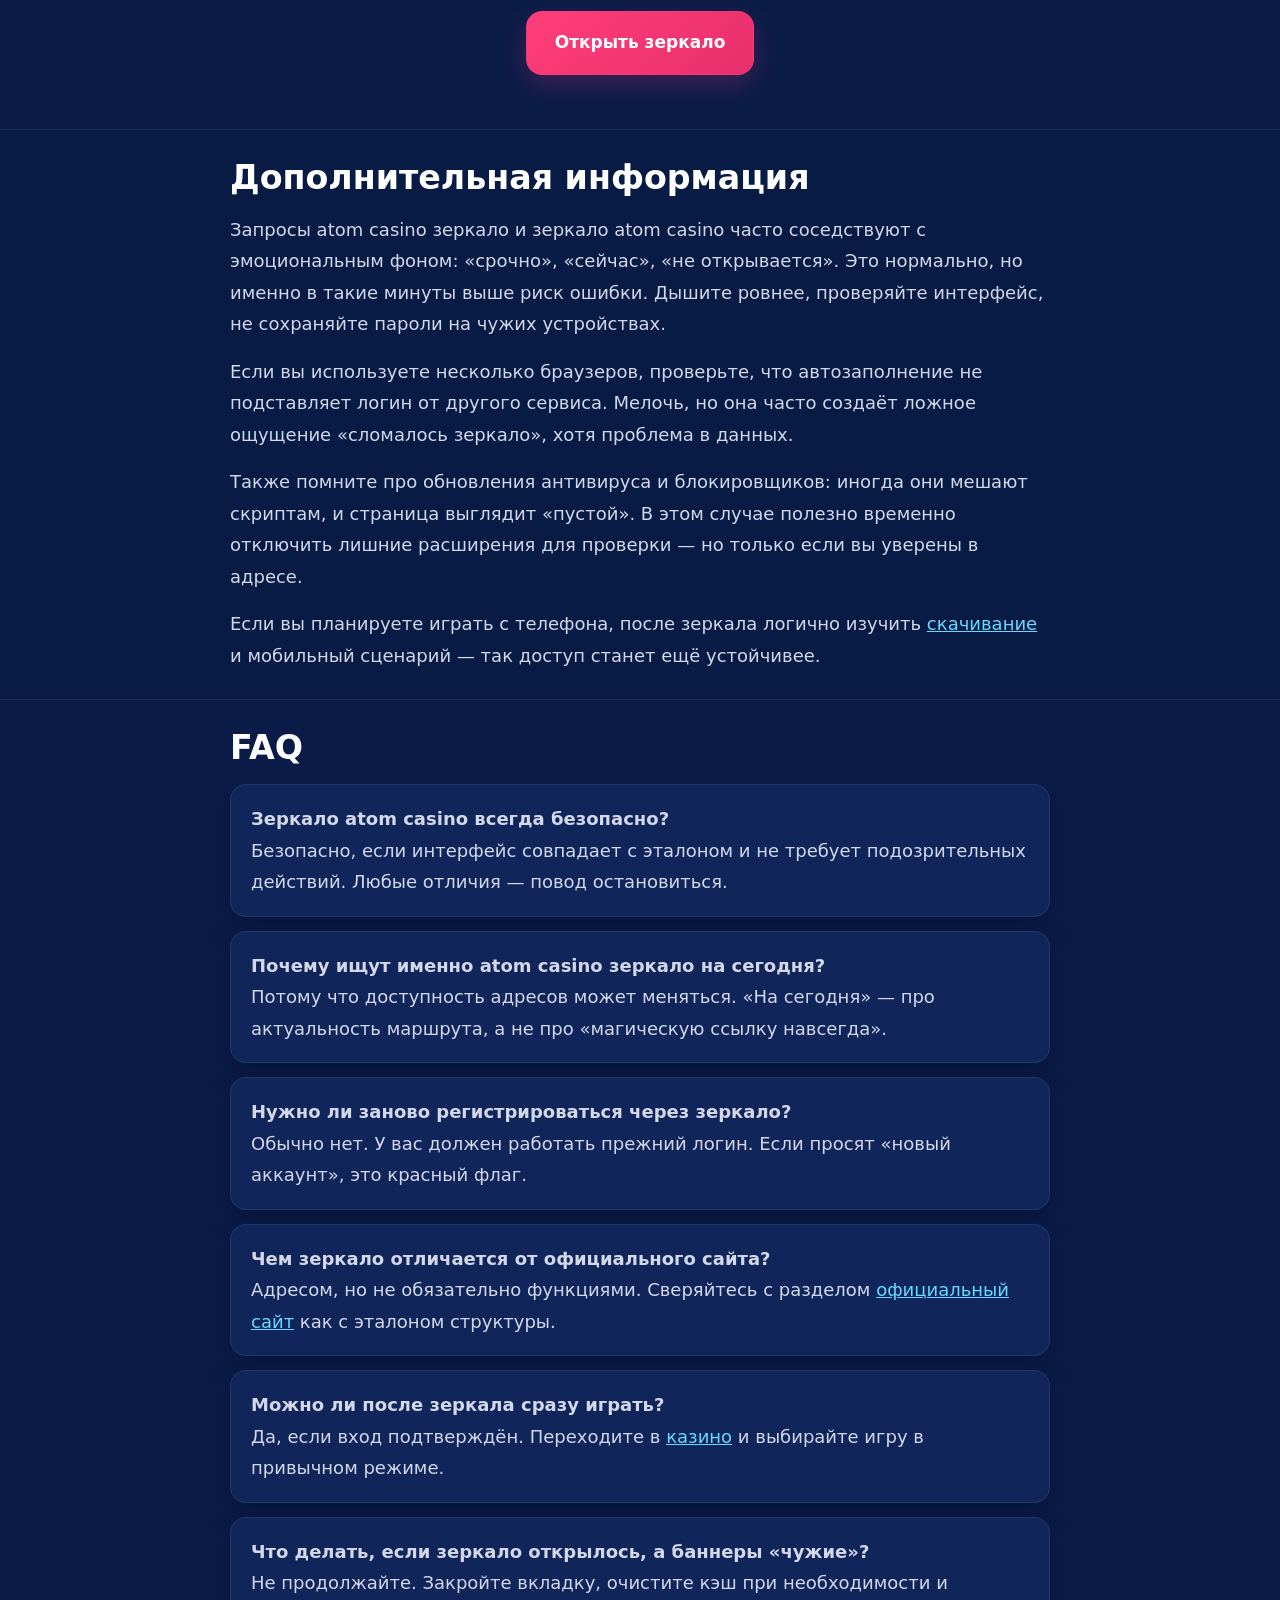
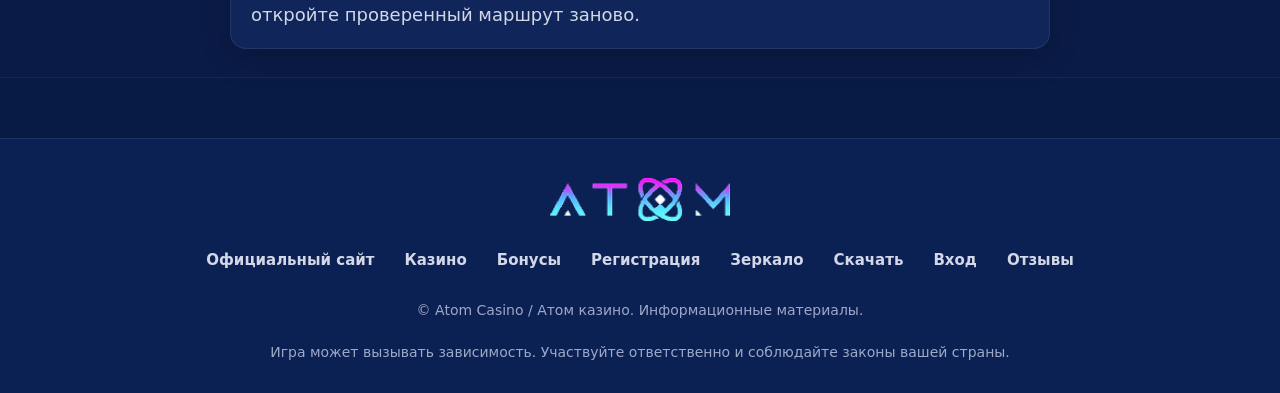
<file: zerkalo.html>
<!DOCTYPE html>
<html lang="ru">
<head>
  <meta charset="UTF-8">
  <meta name="viewport" content="width=device-width, initial-scale=1.0">
  <title>Рабочее зеркало Атом казино — актуальная ссылка сегодня</title>
  <meta name="description" content="Рабочее зеркало Atom Casino и атом казино зеркало: альтернативный доступ, актуальная ссылка на сегодня и сохранение входа к аккаунту. Безопасный порядок действий.">
  <link rel="canonical" href="https://atomcasino.vercel.app/zerkalo.html">
  <meta property="og:type" content="website">
  <meta property="og:locale" content="ru_RU">
  <meta property="og:title" content="Рабочее зеркало Атом казино — актуальная ссылка сегодня">
  <meta property="og:description" content="Зеркало Atom Casino: как пользоваться альтернативным доступом и не потерять аккаунт.">
  <meta property="og:url" content="https://atomcasino.vercel.app/zerkalo.html">
  <meta property="og:image" content="https://atomcasino.vercel.app/banner.png">
  <link rel="stylesheet" href="./style.css">
</head>
<body>
  <header class="site-header">
    <div class="container header-inner">
      <div class="header-left">
        <a class="site-logo" href="./index.html" aria-label="Atom Casino — главная">
          <img src="./logo.png" alt="Atom Casino — логотип бренда" width="160" height="48" decoding="async">
        </a>
        <a class="header-bonus-btn" href="https://lkhq.cc/24d23a9e" target="_blank" rel="nofollow sponsored noopener">Бонус</a>
      </div>
      <button class="menu-toggle" type="button" aria-label="Открыть меню" aria-expanded="false"></button>
      <nav class="site-nav" aria-label="Основное меню">
        <div class="nav-panel">
          <a href="./official-site.html">Официальный сайт</a>
          <a href="./casino.html">Казино</a>
          <a href="./bonus.html">Бонусы</a>
          <a href="./registration.html">Регистрация</a>
          <a class="is-active" href="./zerkalo.html">Зеркало</a>
          <a href="./download.html">Скачать</a>
          <a href="./login.html">Вход</a>
          <a href="./reviews.html">Отзывы</a>
        </div>
      </nav>
    </div>
  </header>

  <main class="site-main">
    <section class="section-hero">
      <div class="container">
        <div class="text-wrap">
          <h1>Рабочее зеркало Atom Casino</h1>
          <p class="lead">Запросы atom casino зеркало и атом казино зеркало обычно появляются тогда, когда основной адрес открывается нестабильно или доступ ограничен на уровне сети. Зеркало atom casino — это альтернативный маршрут к тому же сервису, но его нужно использовать осознанно: проверять узнаваемость интерфейса и не смешивать с неизвестными «копиями» из рекламы.</p>
          <p class="lead">Фразы зеркало атом казино и зеркало atom casino отражают один интент — сохранить привычный вход. Дополнительно пользователи ищут рабочее зеркало atom casino, актуальное зеркало atom casino, atom casino зеркало на сегодня и атом казино зеркало на сегодня, когда важна срочность. Ниже мы объясняем, как совмещать скорость и безопасность.</p>
          <p class="lead">Чтобы не потерять аккаунт и прогресс, держите рядом материал про <a href="./official-site.html">официальный сайт</a>, а для авторизации используйте <a href="./login.html">вход</a>. Если цель — сразу начать игру, после восстановления доступа логично перейти в раздел <a href="./casino.html">казино</a>.</p>
          <div class="cta-row">
            <a class="btn" href="https://lkhq.cc/24d23a9e" target="_blank" rel="nofollow sponsored noopener">Открыть зеркало</a>
          </div>
        </div>
        <a class="hero-banner" href="https://lkhq.cc/24d23a9e" target="_blank" rel="nofollow sponsored noopener">
          <img src="./banner.png" alt="Atom Casino — официальный сайт, бонусы, вход и доступ к основным разделам" loading="eager">
        </a>
      </div>
    </section>

    <section class="section-block">
      <div class="container">
        <div class="text-wrap prose">
          <p>Зеркало — не «другой бренд» и не «секретный бонус», а технический способ доставить вас к знакомым страницам. Поэтому ключевой критерий — совпадение логики: форма входа, разделы, тексты правил. Если интерфейс резко другой, это не зеркало, а сторонняя страница.</p>
          <p>Когда люди ищут актуальное зеркало atom casino, они часто готовы кликнуть первое попавшееся. Здесь полезна пауза: лучше потерять минуту на проверку, чем часы на восстановление доступа.</p>
        </div>
      </div>
    </section>

    <section class="section-block section-muted">
      <div class="container">
        <h2 class="text-wrap">Связанные разделы</h2>
        <div class="cards-grid">
          <article class="card">
            <h3>Официальный сайт</h3>
            <p>Сверка структуры и базовых страниц — на <a href="./official-site.html">официальном сайте</a>. Это эталон для сравнения.</p>
          </article>
          <article class="card">
            <h3>Вход</h3>
            <p>После перехода проверьте <a href="./login.html">вход</a>: корректные поля, привычные подсказки, отсутствие лишних требований.</p>
          </article>
          <article class="card">
            <h3>Игра</h3>
            <p>Когда доступ восстановлен, откройте <a href="./casino.html">казино</a> и продолжайте сессию в привычном темпе.</p>
          </article>
        </div>
      </div>
    </section>

    <section class="section-block">
      <div class="container">
        <div class="text-wrap">
          <h2>Что это</h2>
          <div class="prose">
            <p>Зеркало atom casino — это альтернативный адрес, который ведёт к тем же функциям: профиль, касса, игры, поддержка. В отличие от фишинга, зеркало не должно требовать «пересоздать аккаунт» или отправить пароль куда‑то ещё. Если видите такое — закройте страницу.</p>
            <p>Пользовательские формулировки atom casino зеркало на сегодня и атом казино зеркало на сегодня отражают ежедневную практику: адреса могут меняться, а задача — найти рабочий путь сейчас. Поэтому полезно иметь не один сохранённый листок, а понимание проверки.</p>
            <p>Также зеркало не отменяет здравого смысла в финансах: лимиты, контроль времени и внимательность к платежным реквизитам остаются такими же, как на основном домене.</p>
            <p>Если вы новичок, зеркало может показаться «сложной темой», но на самом деле это про устойчивость: вы учитесь отличать родной интерфейс от постороннего и быстрее возвращаетесь к игре.</p>
            <p>Ещё один практический аспект — привычка к закладкам. Когда пользователь сохраняет «зеркало atom casino на сегодня», важно понимать, что ссылка может устареть. Поэтому лучше хранить не одну строку, а принцип проверки: открыть, сверить меню, убедиться, что профиль тот же, и только потом продолжать.</p>
            <p>Также зеркало не отменяет необходимости в нормальном пароле и внимательности к письмам от сервиса. Если вам пришло уведомление о входе с незнакомого устройства, это повод сменить пароль и проверить активные сессии — независимо от того, основной это адрес или альтернативный.</p>
          </div>
        </div>
      </div>
    </section>

    <section class="section-block section-muted">
      <div class="container">
        <div class="text-wrap">
          <h2>Как работает</h2>
          <div class="prose">
            <p>Технически зеркало может использовать иной домен, но интерфейс и логика авторизации остаются узнаваемыми. После входа вы должны видеть те же разделы, что и раньше: история, баланс, настройки.</p>
            <p>На уровне привычки рабочее зеркало atom casino работает так: вы открываете ссылку, сверяете меню, выполняете вход, проверяете, что кабинет «свой», и только затем переходите к пополнению или игре.</p>
            <p>Если страница просит заново «зарегистрироваться с нуля», хотя у вас уже есть аккаунт, это тревожный сигнал. В нормальном сценарии регистрация не подменяет вход.</p>
            <p>Ещё один момент — скорость загрузки: зеркало не обязано быть «быстрее навсегда», но оно не должно ломать верстку и не должно навязывать сторонние загрузки файлов.</p>
            <p>Иногда пользователи путают зеркало с VPN. VPN меняет маршрутизацию трафика, а зеркало — это конкретный адрес сервиса. Оба инструмента могут помочь, но это разные уровни решения, и путаница между ними приводит к лишним настройкам «наугад».</p>
            <p>Если вы используете корпоративную сеть, зеркало может открываться иначе из‑за политик безопасности. В этом случае полезно уточнить у администратора, не блокируются ли игровые домены, и не пытаться обходить политики способами, которые противоречат правилам работы.</p>
          </div>
        </div>
      </div>
    </section>

    <section class="section-block">
      <div class="container">
        <div class="text-wrap">
          <h2>Преимущества</h2>
          <div class="prose">
            <p>Вы сохраняете доступ к аккаунту в периоды нестабильности сети и реже зависите от одного адреса.</p>
            <p>Вы быстрее возвращаетесь к игре, если заранее знаете, какие элементы интерфейса подтверждают «свойство» страницы.</p>
            <p>Вы меньше подвержены случайным кликам из рекламы, потому что у вас есть осмысленный порядок проверки, опирающийся на <a href="./official-site.html">официальный сайт</a>.</p>
            <p>Вы лучше понимаете разницу между зеркалом и подделкой — а это снижает стресс и ускоряет принятие решений.</p>
          </div>
        </div>
      </div>
    </section>

    <section class="section-block section-muted">
      <div class="container">
        <div class="text-wrap">
          <h2>Как начать</h2>
          <div class="prose">
            <p>Практическая последовательность:</p>
          </div>
          <ol class="steps">
            <li>Сначала откройте материал про <a href="./official-site.html">официальный сайт</a> и вспомните эталонные элементы интерфейса.</li>
            <li>Используйте кнопку «Открыть зеркало» на этой странице как рабочий переход и сверьте страницу входа.</li>
            <li>Пройдите <a href="./login.html">вход</a> привычным способом и убедитесь, что данные профиля совпадают.</li>
            <li>Если всё корректно, перейдите в <a href="./casino.html">казино</a> и продолжайте сессию.</li>
            <li>Если заметили отличия, не пополняйте баланс: вернитесь к проверке адреса и откройте <a href="./index.html">главную</a> заново.</li>
            <li>Зафиксируйте рабочий маршрут в закладках и обновите заметку «на сегодня», чтобы завтра не начинать с нуля.</li>
          </ol>
          <div class="cta-row">
            <a class="btn" href="https://lkhq.cc/24d23a9e" target="_blank" rel="nofollow sponsored noopener">Открыть зеркало</a>
          </div>
        </div>
      </div>
    </section>

    <section class="section-block">
      <div class="container">
        <div class="text-wrap">
          <h2>Дополнительная информация</h2>
          <div class="prose">
            <p>Запросы atom casino зеркало и зеркало atom casino часто соседствуют с эмоциональным фоном: «срочно», «сейчас», «не открывается». Это нормально, но именно в такие минуты выше риск ошибки. Дышите ровнее, проверяйте интерфейс, не сохраняйте пароли на чужих устройствах.</p>
            <p>Если вы используете несколько браузеров, проверьте, что автозаполнение не подставляет логин от другого сервиса. Мелочь, но она часто создаёт ложное ощущение «сломалось зеркало», хотя проблема в данных.</p>
            <p>Также помните про обновления антивируса и блокировщиков: иногда они мешают скриптам, и страница выглядит «пустой». В этом случае полезно временно отключить лишние расширения для проверки — но только если вы уверены в адресе.</p>
            <p>Если вы планируете играть с телефона, после зеркала логично изучить <a href="./download.html">скачивание</a> и мобильный сценарий — так доступ станет ещё устойчивее.</p>
          </div>
        </div>
      </div>
    </section>

    <section class="section-block section-muted">
      <div class="container">
        <div class="text-wrap">
          <h2>FAQ</h2>
          <div class="faq">
            <div class="faq-item">
              <p class="faq-q">Зеркало atom casino всегда безопасно?</p>
              <p>Безопасно, если интерфейс совпадает с эталоном и не требует подозрительных действий. Любые отличия — повод остановиться.</p>
            </div>
            <div class="faq-item">
              <p class="faq-q">Почему ищут именно atom casino зеркало на сегодня?</p>
              <p>Потому что доступность адресов может меняться. «На сегодня» — про актуальность маршрута, а не про «магическую ссылку навсегда».</p>
            </div>
            <div class="faq-item">
              <p class="faq-q">Нужно ли заново регистрироваться через зеркало?</p>
              <p>Обычно нет. У вас должен работать прежний логин. Если просят «новый аккаунт», это красный флаг.</p>
            </div>
            <div class="faq-item">
              <p class="faq-q">Чем зеркало отличается от официального сайта?</p>
              <p>Адресом, но не обязательно функциями. Сверяйтесь с разделом <a href="./official-site.html">официальный сайт</a> как с эталоном структуры.</p>
            </div>
            <div class="faq-item">
              <p class="faq-q">Можно ли после зеркала сразу играть?</p>
              <p>Да, если вход подтверждён. Переходите в <a href="./casino.html">казино</a> и выбирайте игру в привычном режиме.</p>
            </div>
            <div class="faq-item">
              <p class="faq-q">Что делать, если зеркало открылось, а баннеры «чужие»?</p>
              <p>Не продолжайте. Закройте вкладку, очистите кэш при необходимости и откройте проверенный маршрут заново.</p>
            </div>
          </div>
        </div>
      </div>
    </section>
  </main>

  <footer class="site-footer">
    <div class="container footer-inner">
      <a class="site-logo footer-brand" href="./index.html" aria-label="Atom Casino — главная">
        <img src="./logo.png" alt="Atom Casino — логотип бренда" width="160" height="48" decoding="async">
      </a>
      <nav class="footer-links" aria-label="Ссылки в подвале">
        <a href="./official-site.html">Официальный сайт</a>
        <a href="./casino.html">Казино</a>
        <a href="./bonus.html">Бонусы</a>
        <a href="./registration.html">Регистрация</a>
        <a href="./zerkalo.html">Зеркало</a>
        <a href="./download.html">Скачать</a>
        <a href="./login.html">Вход</a>
        <a href="./reviews.html">Отзывы</a>
      </nav>
      <p class="footer-copy">© Atom Casino / Атом казино. Информационные материалы.</p>
      <p class="disclaimer">Игра может вызывать зависимость. Участвуйте ответственно и соблюдайте законы вашей страны.</p>
    </div>
  </footer>

  <script src="./script.js" defer></script>
</body>
</html>
</file>
<file: style.css>
/* Atom Casino — общие стили */
*,
*::before,
*::after {
  box-sizing: border-box;
}

html,
body {
  margin: 0;
  padding: 0;
  width: 100%;
  overflow-x: hidden;
}

body {
  min-width: 320px;
  font-family: "Segoe UI", system-ui, -apple-system, Roboto, "Helvetica Neue", Arial, sans-serif;
  background: #071b45;
  color: #f7f7fb;
  font-size: 18px;
  line-height: 1.75;
}

img {
  display: block;
  max-width: 100%;
  height: auto;
}

.site-main,
section,
header,
footer {
  width: 100%;
}

a {
  color: #67d8ff;
}

a:hover {
  color: #ff3d7a;
}

.container {
  width: 100%;
  max-width: 1120px;
  margin: 0 auto;
  padding-left: 24px;
  padding-right: 24px;
  box-sizing: border-box;
}

.text-wrap {
  width: 100%;
  max-width: 820px;
  margin: 0 auto;
}

.site-header {
  width: 100%;
  position: sticky;
  top: 0;
  z-index: 50;
  background: #0b2154;
  border-bottom: 1px solid rgba(255, 255, 255, 0.08);
  box-shadow: 0 8px 24px rgba(0, 0, 0, 0.2);
}

.header-inner {
  display: flex;
  align-items: center;
  justify-content: space-between;
  gap: 20px;
  min-height: 72px;
  position: relative;
}

.header-left {
  display: flex;
  align-items: center;
  gap: 16px;
  flex: 0 0 auto;
  min-width: 0;
}

.site-logo {
  display: inline-flex;
  align-items: center;
  justify-content: center;
  text-decoration: none;
  flex: 0 0 auto;
  min-width: 0;
}

.site-logo img {
  display: block;
  width: auto;
  height: 48px;
  max-width: 180px;
  object-fit: contain;
}

.site-logo--text span {
  display: inline-block;
  font-size: 22px;
  font-weight: 800;
  color: #ffffff;
  white-space: nowrap;
  line-height: 1;
  letter-spacing: 0.02em;
}

.header-bonus-btn {
  display: inline-flex;
  align-items: center;
  justify-content: center;
  padding: 10px 18px;
  border-radius: 999px;
  font-weight: 700;
  font-size: 15px;
  text-decoration: none;
  color: #fff;
  background: linear-gradient(135deg, #ff3d7a, #e8306c);
  box-shadow: 0 10px 28px rgba(255, 61, 122, 0.22);
  border: 1px solid rgba(255, 61, 122, 0.35);
  white-space: nowrap;
}

.header-bonus-btn:hover {
  background: linear-gradient(135deg, #e8306c, #ff3d7a);
  color: #fff;
}

.menu-toggle {
  display: none;
  width: 44px;
  height: 44px;
  border-radius: 12px;
  border: 1px solid rgba(255, 255, 255, 0.12);
  background: #18326f;
  cursor: pointer;
  position: relative;
  flex-shrink: 0;
}

.menu-toggle::before,
.menu-toggle::after {
  content: "";
  position: absolute;
  left: 12px;
  right: 12px;
  height: 2px;
  background: #f7f7fb;
  border-radius: 2px;
  transition: transform 0.2s ease, top 0.2s ease, opacity 0.2s ease;
}

.menu-toggle::before {
  top: 16px;
  box-shadow: 0 6px 0 #f7f7fb;
}

.menu-toggle::after {
  top: 28px;
}

.menu-toggle[aria-expanded="true"]::before {
  top: 21px;
  box-shadow: none;
  transform: rotate(45deg);
}

.menu-toggle[aria-expanded="true"]::after {
  top: 21px;
  transform: rotate(-45deg);
}

.site-nav {
  flex: 1 1 auto;
  display: flex;
  justify-content: flex-end;
  align-items: center;
  gap: 10px;
  flex-wrap: wrap;
}

.site-nav a {
  color: #d3d7e8;
  text-decoration: none;
  font-size: 15px;
  font-weight: 600;
  padding: 8px 10px;
  border-radius: 10px;
}

.site-nav a:hover,
.site-nav a.is-active {
  color: #fff;
  background: rgba(255, 61, 122, 0.12);
}

.site-main {
  padding-bottom: 48px;
}

.section-hero {
  padding: 36px 0 8px;
}

.section-block {
  padding: 28px 0;
}

.section-muted {
  background: #0a1b47;
  border-top: 1px solid rgba(255, 255, 255, 0.06);
  border-bottom: 1px solid rgba(255, 255, 255, 0.06);
}

h1 {
  font-size: clamp(32px, 4vw, 52px);
  line-height: 1.12;
  margin: 0 0 20px;
  font-weight: 800;
  letter-spacing: -0.02em;
}

h2 {
  font-size: clamp(24px, 2.6vw, 34px);
  line-height: 1.2;
  margin: 0 0 16px;
  font-weight: 800;
  color: #fff;
}

h3 {
  font-size: 20px;
  margin: 0 0 10px;
  font-weight: 700;
  color: #f7f7fb;
}

.lead {
  font-size: 19px;
  color: #d3d7e8;
  margin: 0 0 16px;
}

.muted {
  color: #9ea8c8;
}

.cta-row {
  display: flex;
  flex-wrap: wrap;
  gap: 14px;
  justify-content: center;
  margin: 22px 0 26px;
}

.btn {
  display: inline-flex;
  align-items: center;
  justify-content: center;
  gap: 10px;
  padding: 16px 28px;
  border-radius: 16px;
  font-weight: 800;
  font-size: 17px;
  text-decoration: none;
  color: #fff;
  background: linear-gradient(135deg, #ff3d7a, #e8306c);
  border: 1px solid rgba(255, 61, 122, 0.45);
  box-shadow: 0 10px 28px rgba(255, 61, 122, 0.22);
  cursor: pointer;
  transition: transform 0.15s ease, box-shadow 0.15s ease, background 0.15s ease;
}

.btn:hover {
  transform: translateY(-1px);
  box-shadow: 0 14px 34px rgba(255, 61, 122, 0.28);
  color: #fff;
}

.btn-secondary {
  background: #18326f;
  border-color: rgba(103, 216, 255, 0.35);
  box-shadow: 0 10px 24px rgba(0, 0, 0, 0.22);
}

.btn-secondary:hover {
  background: #1f3f86;
  box-shadow: 0 12px 28px rgba(103, 216, 255, 0.12);
}

.hero-banner {
  display: block;
  width: 100%;
  text-decoration: none;
}

.hero-banner img {
  width: 100%;
  max-width: 920px;
  margin: 0 auto;
  border-radius: 20px;
  object-fit: cover;
  border: 1px solid rgba(255, 61, 122, 0.28);
  box-shadow: 0 12px 30px rgba(0, 0, 0, 0.24);
}

.cards-grid {
  display: grid;
  grid-template-columns: repeat(3, minmax(0, 1fr));
  gap: 24px;
  margin-top: 8px;
}

.card {
  background: #10265a;
  border: 1px solid rgba(255, 255, 255, 0.08);
  border-radius: 18px;
  padding: 22px 22px 20px;
  box-shadow: 0 12px 30px rgba(0, 0, 0, 0.24);
}

.card p {
  margin: 0;
  color: #d3d7e8;
  font-size: 17px;
}

.prose p {
  margin: 0 0 16px;
  color: #d3d7e8;
}

.prose p:last-child {
  margin-bottom: 0;
}

.steps {
  margin: 0;
  padding-left: 22px;
  color: #d3d7e8;
}

.steps li {
  margin-bottom: 12px;
}

.faq {
  display: grid;
  gap: 14px;
}

.faq-item {
  background: #10265a;
  border: 1px solid rgba(255, 255, 255, 0.08);
  border-radius: 16px;
  padding: 18px 20px;
  box-shadow: 0 12px 30px rgba(0, 0, 0, 0.18);
}

.faq-item p {
  margin: 0;
  color: #d3d7e8;
}

.faq-q {
  margin: 0 0 10px;
  font-weight: 800;
  color: #fff;
}

.inline-links {
  margin-top: 18px;
}

.inline-links a {
  font-weight: 700;
}

.site-footer {
  background: #0b2154;
  border-top: 1px solid rgba(255, 255, 255, 0.08);
  padding: 36px 0 28px;
  margin-top: 12px;
}

.footer-inner {
  text-align: center;
  display: flex;
  flex-direction: column;
  align-items: center;
  gap: 18px;
}

.footer-brand {
  display: flex;
  justify-content: center;
}

.footer-brand .site-logo img {
  height: 40px;
}

.footer-links {
  display: flex;
  flex-wrap: wrap;
  gap: 10px 14px;
  justify-content: center;
  max-width: 900px;
}

.footer-links a {
  color: #d3d7e8;
  text-decoration: none;
  font-weight: 600;
  font-size: 15px;
  padding: 6px 8px;
  border-radius: 8px;
}

.footer-links a:hover {
  color: #ff3d7a;
}

.footer-copy {
  margin: 0;
  font-size: 14px;
  color: #9ea8c8;
}

.disclaimer {
  font-size: 14px;
  color: #9ea8c8;
  max-width: 820px;
  margin: 0 auto;
}

@media (max-width: 991px) {
  .cards-grid {
    grid-template-columns: 1fr;
  }
}

@media (max-width: 900px) {
  .menu-toggle {
    display: inline-flex;
    align-items: center;
    justify-content: center;
  }

  .site-nav {
    display: none;
    position: absolute;
    left: 0;
    right: 0;
    top: calc(100% + 6px);
    margin: 0 auto;
    max-width: 1120px;
    padding: 0 24px 12px;
    z-index: 60;
    pointer-events: none;
  }

  .site-nav.is-open {
    display: block;
    pointer-events: auto;
  }

  .site-nav .nav-panel {
    background: #10265a;
    border: 1px solid rgba(255, 255, 255, 0.1);
    border-radius: 16px;
    box-shadow: 0 16px 40px rgba(0, 0, 0, 0.35);
    padding: 10px;
    max-height: min(340px, 52vh);
    overflow: auto;
    display: flex;
    flex-direction: column;
    gap: 4px;
  }

  .site-nav a {
    display: block;
    width: 100%;
    padding: 10px 12px;
    border-radius: 12px;
  }

  .site-nav {
    justify-content: stretch;
    flex-wrap: nowrap;
  }
}

@media (min-width: 901px) {
  .site-nav .nav-panel {
    display: contents;
  }
}
</file>
